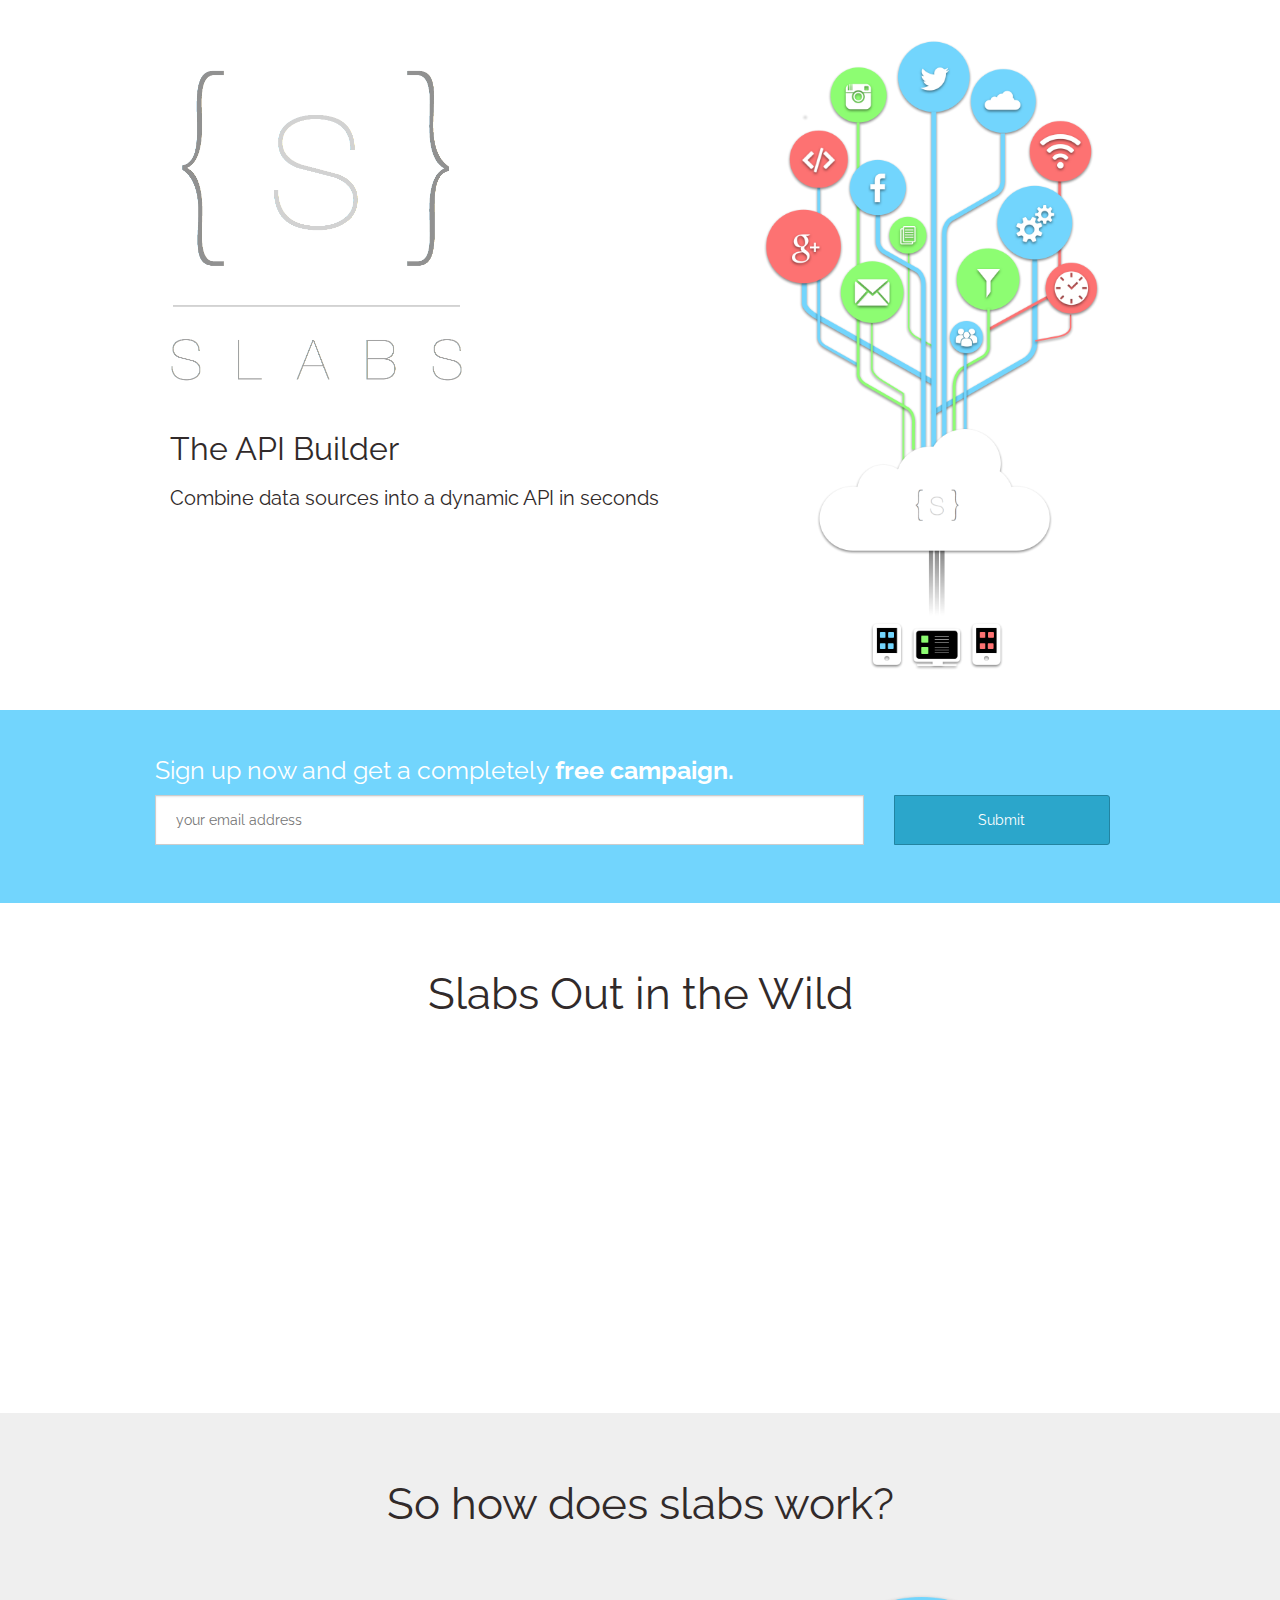
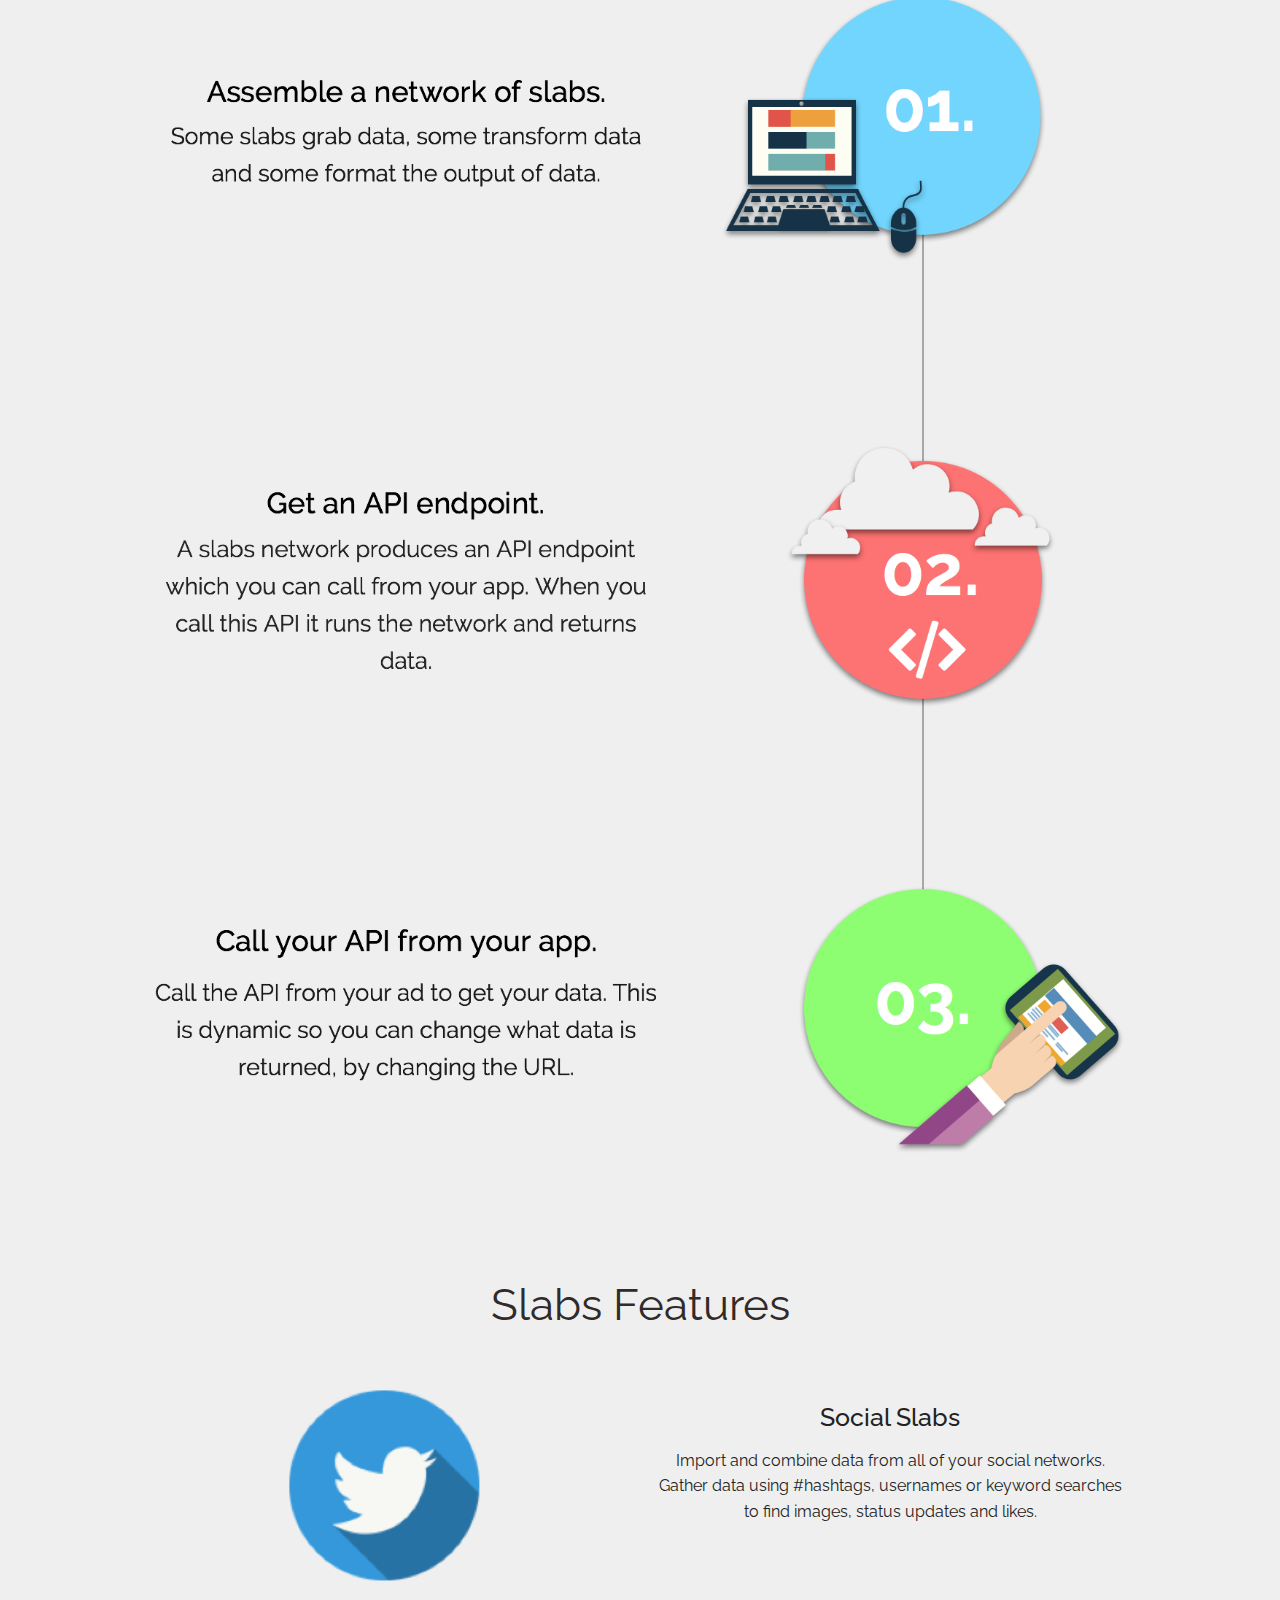
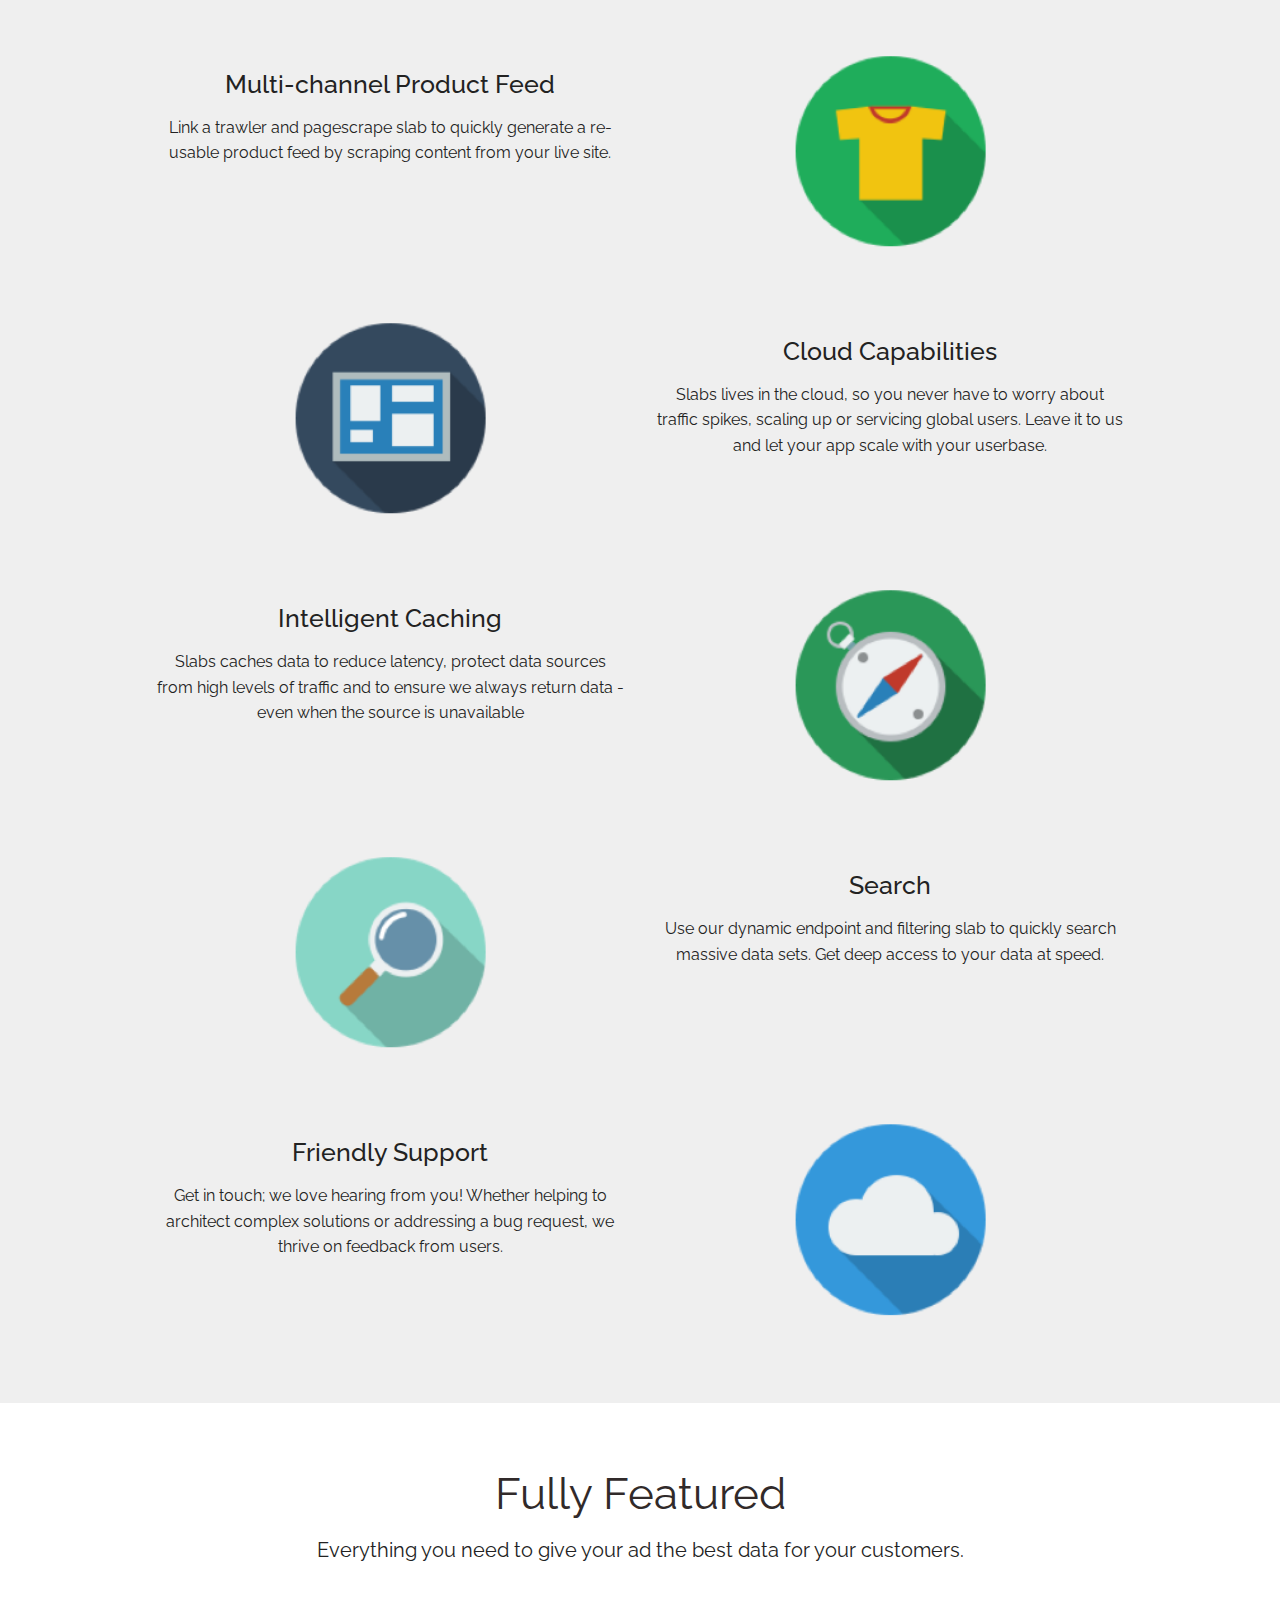
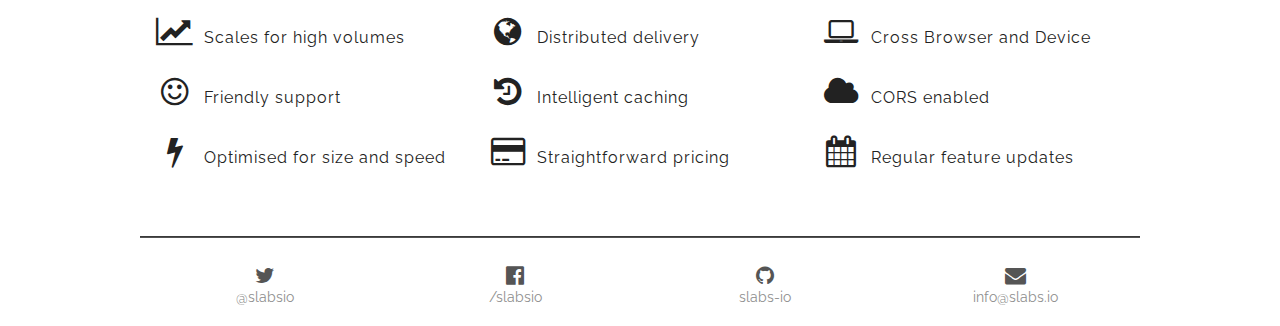
<file: index.html>
<!DOCTYPE html PUBLIC "-//W3C//DTD XHTML 1.1//EN" "http://www.w3.org/TR/xhtml11/DTD/xhtml11.dtd">



  <!--[if lt IE 7]><html class="lt-ie9 lt-ie8 lt-ie7" xmlns="http://www.w3.org/1999/xhtml" xml:lang="en"><![endif]-->
<!--[if IE 7]><html class="lt-ie9 lt-ie8" xmlns="http://www.w3.org/1999/xhtml" xml:lang="en"><![endif]-->
<!--[if IE 8]><html class="lt-ie9" xmlns="http://www.w3.org/1999/xhtml" xml:lang="en"><![endif]-->
<!--[if gt IE 8]><!--><html xmlns="http://www.w3.org/1999/xhtml"><!--<![endif]-->


  <!--[if gt IE 8]>
  <!-->
  <html class="no-js" lang="en" >
    <!--<![endif]-->






<head>
    <meta charset="utf-8" />
    <meta name="viewport" content="width=device-width" />
    <title>Slabs - The API Builder</title>

    <link rel="icon"
          type="image/png"
          href="favicon.png" />

    <link rel="stylesheet" href="css/normalize.css" />

    <link rel="stylesheet" href="css/foundation.css" />
        <link rel="stylesheet" href="css/styles.css" />

    <link rel="stylesheet" href="css/general_foundicons.css">
    <link rel="stylesheet" href="//maxcdn.bootstrapcdn.com/font-awesome/4.3.0/css/font-awesome.min.css">
    <!--[if lt IE 9]>
    <link rel="stylesheet" href="css/ie8-grid-foundation-4.css">
    <![endif]-->
    <!--[if lt IE 8]>
    <link rel="stylesheet" href="css/general_foundicons_ie7.css">
    <![endif]-->


    <link href="//fonts.googleapis.com/css?family=Raleway:400,700" rel="stylesheet" type="text/css">

    <script src="js/vendor/custom.modernizr.js"></script>
    <meta name="google-site-verification" content="g6aWisNg8nI2K8A52NOc-HMFVjuccQPllRLb8yrDdvU" />
</head>
<body>
  

    <!-- Begin main Above the fold Header -->
    <div class="full-row">
      <!-- "full-row" class allows background to stretch to 100% width -->
      <div class="row header">
        <div class="large-7 columns features-intro">

          <!-- Main Heading -->
          <div class="large-7 columns image-header"><img src="img/logo.png" alt=""></div>
            <div class="large-12 columns ">
                <h1>The API Builder</h1>
                <p class="main">
                    Combine data sources into a dynamic API in seconds 
                </p>
            </div>
          
        </div>

        <div class="large-5 mainImg columns">
          <img src="img/slab-cloud.png">
        </div>

      <!-- End row -->
      </div>
      <!-- End "full-row" -->
    </div>
    
    <div class="full-row email-row">
      <div class="row header">
      <div class="large-12 columns">
        <!-- Email Subscribe Form -->
        <div class="collapse email">
          <form action="//slabs.us10.list-manage.com/subscribe/post-json?u=3094a6a434523a83166fd74a0&amp;id=f378498a6a&amp;c=?" method="POST" id="email-form" target="_blank">
            <p class="top-email offer">Sign up now and get a completely <span class="highlight">free campaign.</span></p>

            <div class="small-9 columns">
              <input id="email_input" type="email" name="EMAIL" placeholder="your email address" />
            </div>

            <div class="small-3 columns">
              <input id="email_submit" class="button postfix radius" type="submit" />
            </div>
            <div id="success-message"></div>

          </form>
          <!-- End Email Row -->
        </div>
      </div>
      </div>
    </div>
    
     <div class="full-row">
          <div class="row tour">
            <div class="small-12 columns">
              <!-- Main Title & Subtitle -->
              <h1>Slabs Out in the Wild</h1>
            </div>

            <!-- Begin Features Tour -->
            <!-- Feature 1 -->
            <!-- Large Image -->
            <div class="center">
              <iframe width="560" height="315" 
                src="https://www.youtube.com/embed/YVoiiv4ALys?showinfo=0&modestbranding=1&rel=0" frameborder="0" allowfullscreen></iframe>
            </div>
            
          </div>
          <!-- End Row -->
        </div>

    <!-- Begin Features -->
    <div class="full-row grey">
        <div class="row features">

            <!-- Heading & Subtitle -->
            <h1>So how does slabs work?</h1>

          <!-- Divided in to columns of 4 to create a layout of thirds -->
          <div class="small-12 columns">
              <img src="img/slabsUseGraphic.png"/>
          </div>

          <!-- End Row -->
        </div>
    </div>

       

        <!-- Begin Second Dark Grey Features Section -->
        <div class="full-row grey examples">
          <div class="row">
            <div class="small-12 columns">
              <!-- Heading & Subtitle -->
              <h1>Slabs Features</h1>
                <p class="header">
                  
                </p>
            </div>
          </div>

            <!-- Start features -->
            <div class="row example">
                <div class="small-6 columns">
                  <img src="img/Social.png" width="720" height="450" alt="">
                </div>
                <div class="small-6 columns">
                <h2>Social Slabs</h2>
                <p class="description">
                    Import and combine data from all of your social networks. Gather data using #hashtags, usernames or keyword searches to find images, status updates and likes.
                </p>
                </div>
            </div>

            <div class="row example">
                <div class="small-6 columns">
                  <h2>Multi-channel Product Feed</h2>
                  <p class="description">
                    Link a trawler and pagescrape slab to quickly generate a re-usable product feed by scraping content from your live site.
                  </p>
                </div>
                <div class="small-6 columns">
                  <img src="img/Filter.png" width="720" height="450" alt="">
                </div>
            </div>  
                
            <div class="row example">
                <div class="small-6 columns">
                  <img src="img/Page Scraper.png" width="720" height="450" alt="">
                </div>
                <div class="small-6 columns">
                <h2>Cloud Capabilities</h2>
                  <p class="description">
                    Slabs lives in the cloud, so you never have to worry about traffic spikes, scaling up 
                    or servicing global users. Leave it to us and let your app scale with your userbase.
                  </p>
                </div>
            </div>
                
            <div class="row example">
                <div class="small-6 columns">
                  <h2>Intelligent Caching</h2>
                  <p class="description">
                     Slabs caches data to reduce latency, protect data sources from high levels of traffic and to ensure we always return data - even when the source is unavailable
                  </p>
                </div>
                <div class="small-6 columns">
                  <img src="img/Time.png" width="720" height="450" alt="">
                </div>
            </div>    
            
            <div class="row example">
                <div class="small-6 columns">
                  <img src="img/Search.png" width="720" height="450" alt="">
                </div>
                <div class="small-6 columns">
                <h2>Search</h2>
                  <p class="description">
                    Use our dynamic endpoint and filtering slab to quickly search massive data sets.
                    Get deep access to your data at speed.
                  </p>
                </div>
            </div>
            
            <div class="row example">
                <div class="small-6 columns">
                  <h2>Friendly Support</h2>
                  <p class="description">
                    Get in touch; we love hearing from you! 
                    Whether helping to architect complex solutions or addressing a bug request, we thrive on feedback from users.
                  </p>
                </div>
                <div class="small-6 columns">
                  <img src="img/Weather.png" width="720" height="450" alt="">
                </div>
            </div> 
            
              <!-- End Row -->
          </div>
            <!-- End Dark Grey Container -->
        </div>


        <div class="full-row smallFeatures">
            <div class="row">

            <!-- Start Icons Section -->
            <div class="small-12 columns video ">
              <h1>Fully Featured</h1>
              <p class="header">Everything you need to give your ad the best data for your customers.</p>
            </div>


            <div class= "small-4 columns ">
            <!-- Begin Icon List -->
              <ul class="icons">
                 <!-- Each Feature is a <li> item -->
                <li> 
                  <!-- Specify the icon using the "foundicon-name" class format 
                  more info: http://zurb.com/playground/foundation-icons
                  -->
                  <span class="icon"><i class="fa fa-line-chart fa-2x"></i></span>
                  <span class="descript">Scales for high volumes</span>
                </li>
                <li> 
                <span class="icon"><i class="fa fa-smile-o fa-2x"></i></span>
                  <span class="descript">Friendly support
                </li>
                <li>
                  <span class="icon"><i class="fa fa-flash fa-2x"></i></span>
                  <span class="descript">Optimised for size and speed
                </li>
              </ul>
            </div>

            <div class= "small-4 columns">
              <ul class="icons">
                <li>
                  <span class="icon"><i class="fa fa-globe fa-2x"></i></span>
                  <span class="descript">Distributed delivery
                </li>
                <li>
                  <span class="icon"><i class="fa fa-history fa-2x"></i></span>
                  <span class="descript">Intelligent caching
                </li>
                <li>
                  <span class="icon"><i class="fa fa-credit-card fa-2x"></i></span>
                  <span class="descript">Straightforward pricing
                </li>
              </ul>
            </div>

            <div class= "small-4 columns">
              <ul class="icons">
                <li>
                  <span class="icon"><i class="fa fa-laptop fa-2x"></i></span>
                  <span class="descript">Cross Browser and Device
                </li>
                <li>
                  <span class="icon"><i class="fa fa-cloud fa-2x"></i></span>
                  <span class="descript">CORS enabled
                </li>
                <li>
                  <span class="icon"><i class="fa fa-calendar fa-2x"></i></span>
                  <span class="descript">Regular feature updates</span>
                </li>
              </ul>
              <!-- End List -->
            </div>

            <!-- End Row -->
          </div>
          <!-- End Grey Container -->
        </div>

        <!-- Footer -->
        <div class="full-row footer">
          <div class="row">
            <!-- Begin Footer Links, Repeat this Block -->
            <div class="small-6 large-3 columns">
              <a href="https://twitter.com/slabsio">
              <h5><i class="fa fa-twitter fa-lg"></i></h5>
              <ul class="footer-nav">
                <li>@slabsio</li>
              </ul>
              </a>
            </div>

            <div class="small-6 large-3 columns">
              <a href="https://www.facebook.com/slabsio">
              <h5><i class="fa fa-facebook-official fa-lg"></i></h5>
              <ul class="footer-nav">
                <li>/slabsio</li>
              </ul>
              </a>
            </div>

            <div class="small-6 large-3 columns">
              <a href="https://github.com/slabs-io">
              <h5><i class="fa fa-github fa-lg"></i></h5>
              <ul class="footer-nav">
                <li>slabs-io</li>
              </ul>
              </a>
            </div>

            <div class="small-6 large-3 columns">
              <a href="mailto:info@slabs.io">
              <h5><i class="fa fa-envelope fa-lg"></i></h5>
              <ul class="footer-nav">
                <li>info@slabs.io</li>
              </ul>
              </a>
            </div>

            <div class="dark-hr"></div>
            <!-- End Row -->
          </div>
          <!-- End Container -->
        </div>

        <script src="//ajax.googleapis.com/ajax/libs/jquery/2.0.0/jquery.min.js"></script>

        <!-- Ajax Form -->
      <script type="text/javascript">
    $(document).ready(function() { 
    
    $('#email_submit').click(function(){
      var action = $('#email-form').attr('action');
      $.ajax({
  				url: action,
  				type: 'GET',
  				cache       : false,
          dataType    : 'json',
          contentType: "application/json; charset=utf-8",
  				data: $('#email-form').serialize(),
  				success: function(data){
  					$('#success-message').html(data.msg);
  					$('#success-message').fadeIn('slow');
  					$('#email_input').val('');
  				},
  				error: function() {
  				// 	$('#success-message').html('Sorry, an error occurred.');
  				}
			});
			return false;
    });
    
  //   $('#email-form').ajaxForm({ 
  //       resetForm: true,

  //       // target identifies the element(s) to update with the server response 
  //       target: '#success-message', 
 
  //       // success identifies the function to invoke when the server response 
  //       // has been received; here we apply a fade-in effect to the new content 
  //       success: function() { 
  //           $('#success-message').fadeIn('slow'); 
  //       } 
  //   }); 
});
    </script>

      <script src="js/foundation.min.js"></script>

      <script src="js/foundation/foundation.js"></script>

      <!--
      <script src="js/foundation/foundation.alerts.js"></script>

      <script src="js/foundation/foundation.clearing.js"></script>

      <script src="js/foundation/foundation.cookie.js"></script>
    -->
      <script src="js/foundation/foundation.dropdown.js"></script>

      <script src="js/foundation/foundation.forms.js"></script>
      <!--
      <script src="js/foundation/foundation.joyride.js"></script>

      <script src="js/foundation/foundation.magellan.js"></script>

      <script src="js/foundation/foundation.orbit.js"></script>
    -->
      <script src="js/foundation/foundation.placeholder.js"></script>
<!--
      <script src="js/foundation/foundation.reveal.js"></script>

      <script src="js/foundation/foundation.section.js"></script>

      <script src="js/foundation/foundation.tooltips.js"></script>
-->
      <script src="js/foundation/foundation.topbar.js"></script>

      <script src="js/jquery.form.js"></script> 


      <script>$(document).foundation();</script>
      <script>
      (function(i,s,o,g,r,a,m){i['GoogleAnalyticsObject']=r;i[r]=i[r]||function(){
      (i[r].q=i[r].q||[]).push(arguments)},i[r].l=1*new Date();a=s.createElement(o),
      m=s.getElementsByTagName(o)[0];a.async=1;a.src=g;m.parentNode.insertBefore(a,m)
      })(window,document,'script','//www.google-analytics.com/analytics.js','ga');
    
      ga('create', 'UA-63510725-1', 'auto');
      ga('send', 'pageview');
    
    </script>
  </body>
</html>
</file>
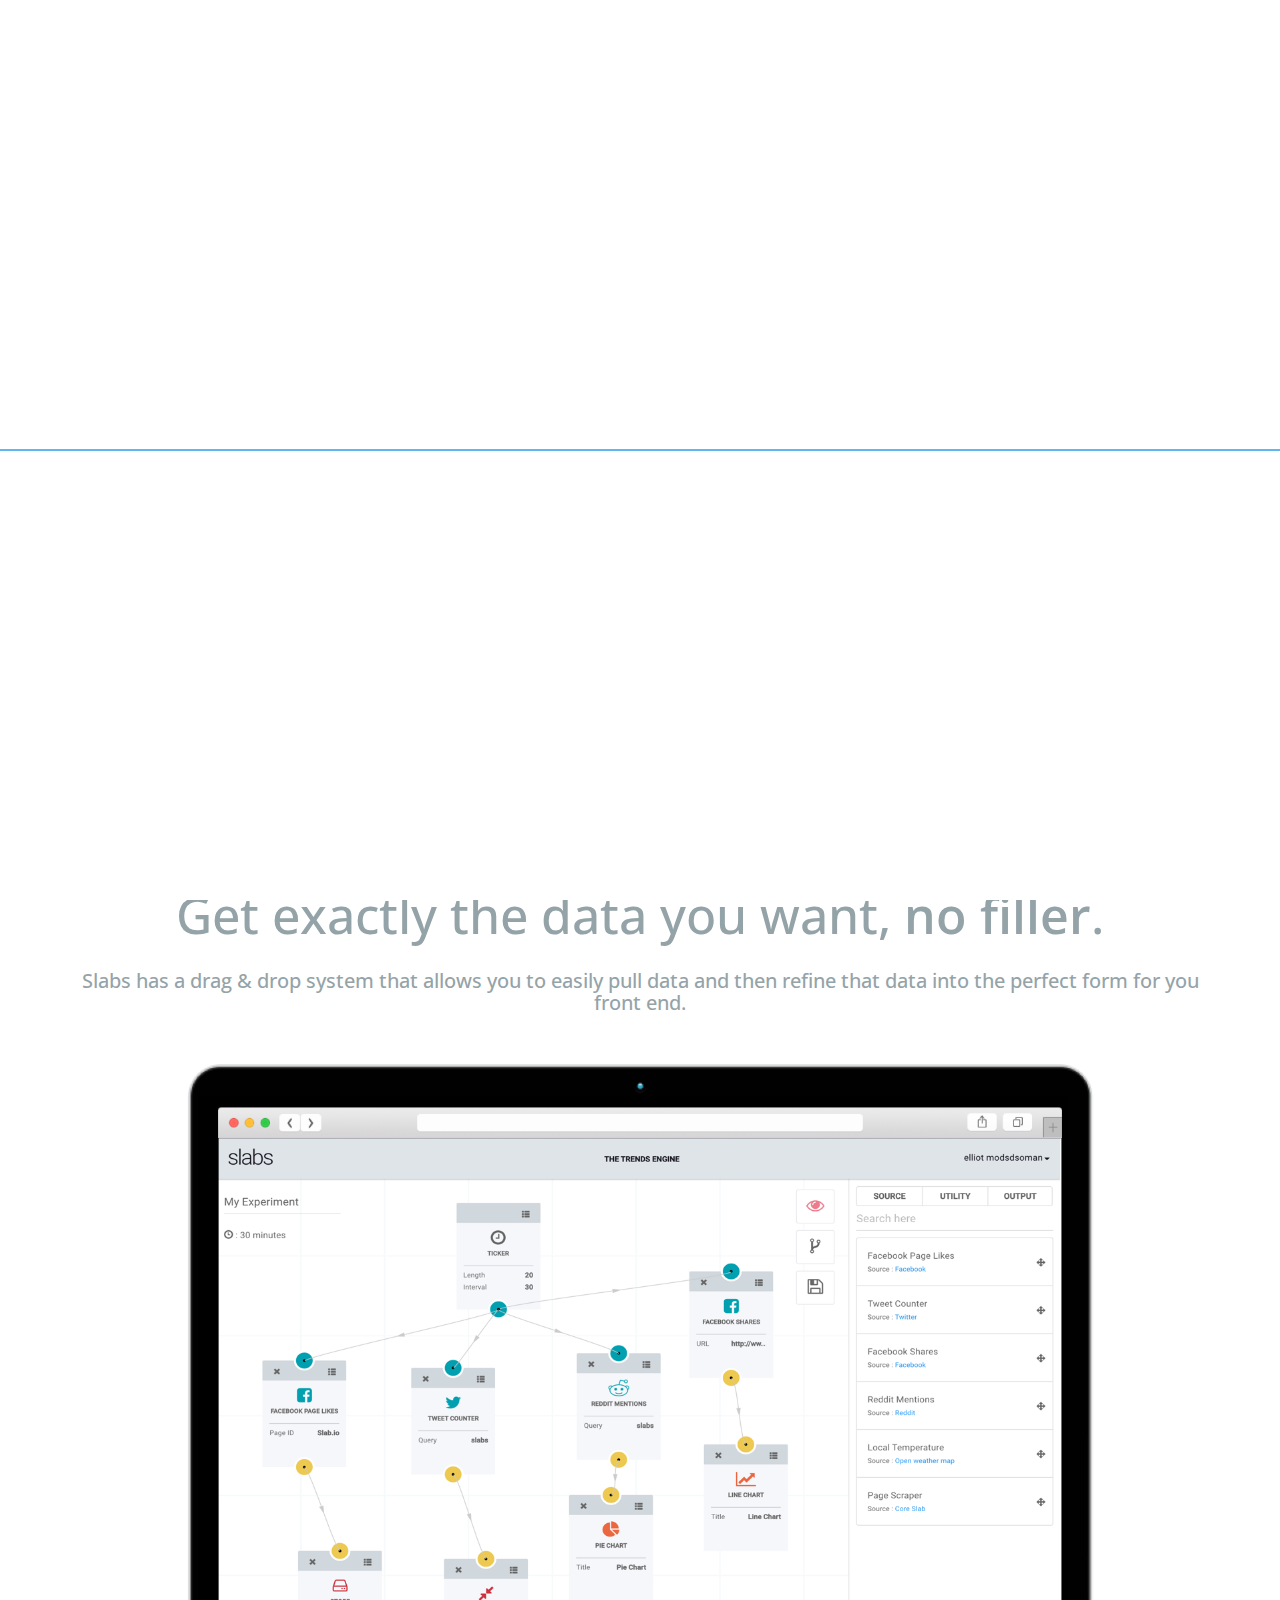
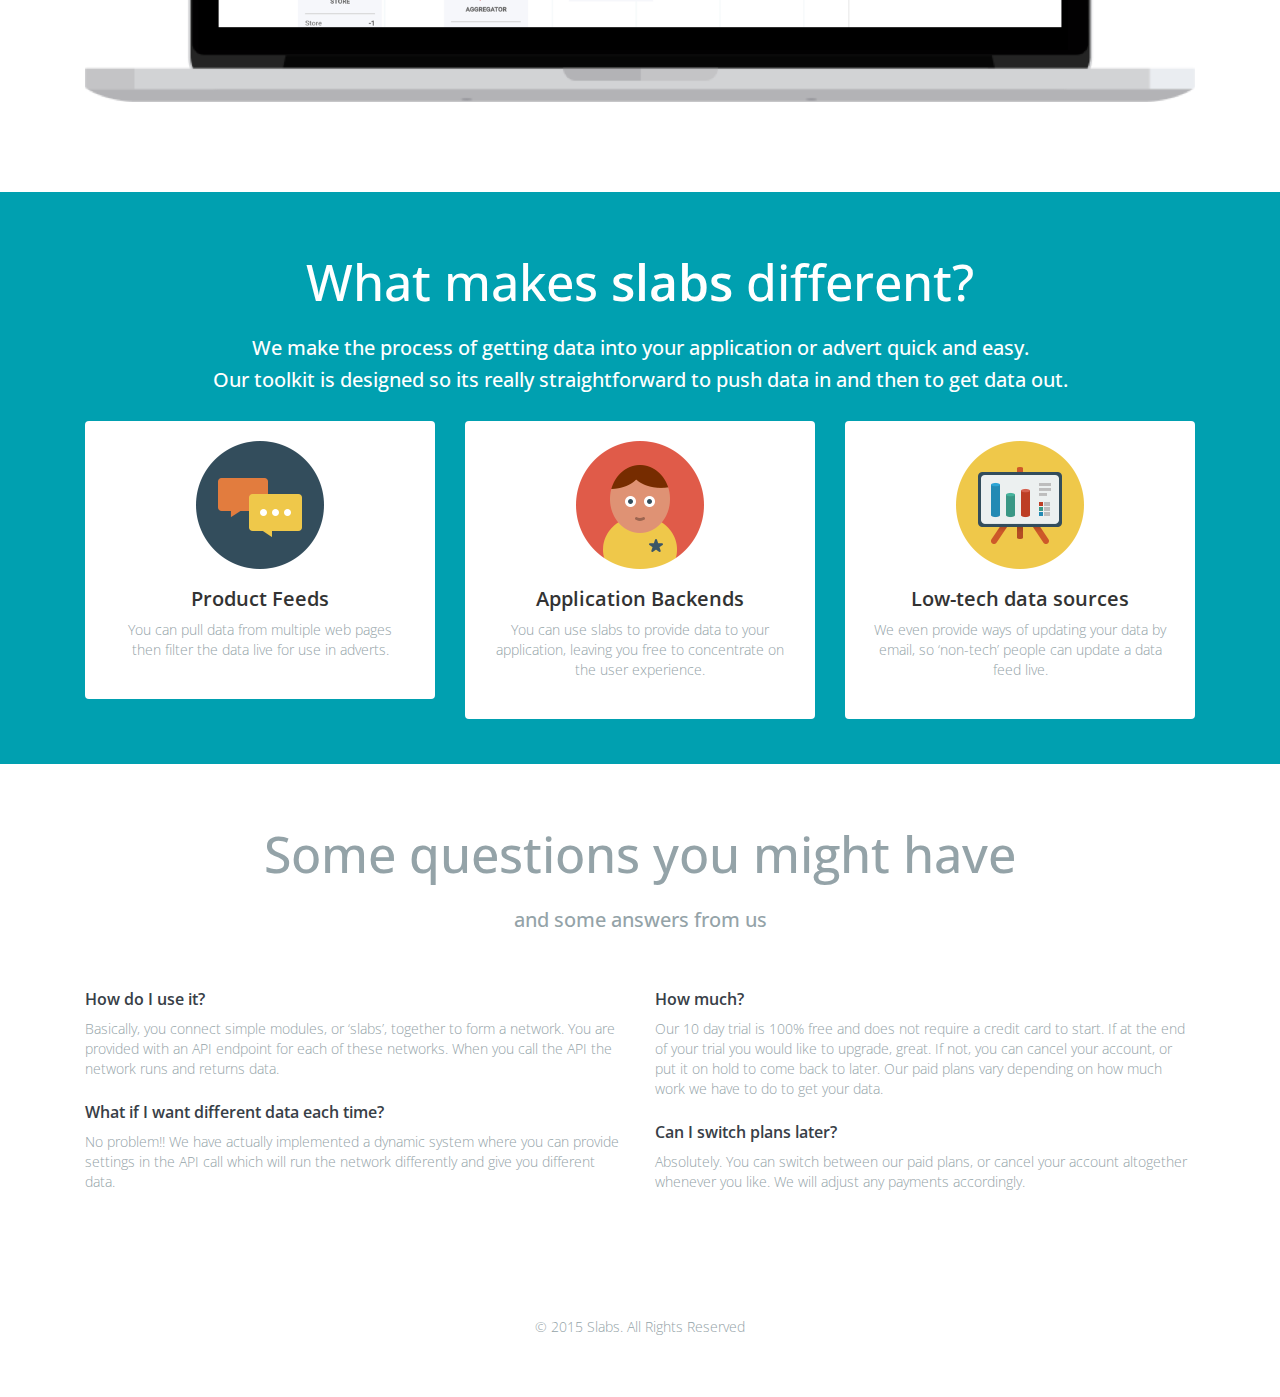
<file: archive/index.html>
<!DOCTYPE html>
<html lang="en">
<head>
<!-- Meta, title, CSS, favicons, etc. -->
<meta charset="utf-8">
<meta name="viewport" content="width=device-width, initial-scale=1.0">
<meta name="description" content="A new way of tracking data on the web">
<title>Slabs</title>

<!-- Bootstrap core CSS -->
<link href="css/bootstrap.css" rel="stylesheet">

<!-- Startup CSS -->
<link href="css/startup.css" rel="stylesheet">

  <!-- Font Awesome CSS -->
  <link rel="stylesheet" href="//maxcdn.bootstrapcdn.com/font-awesome/4.3.0/css/font-awesome.min.css">

<!-- HTML5 shim and Respond.js IE8 support of HTML5 elements and media queries -->
<!--[if lt IE 9]>
  <script src="js/html5shiv.js"></script>
  <script src="js/respond.min.js"></script>
<![endif]-->

<!-- Favicons -->
<link rel="shortcut icon" href="images/favicon.png">
<script src="js/pace.js"></script>

<!-- Custom Google Font : Open Sans -->

<link href='http://fonts.googleapis.com/css?family=Open+Sans:300,600' rel='stylesheet' type='text/css'>
</head>
<body>
<div class="preloader"></div>
<!-- Parallax Header Starts -->
<main id="top" class="masthead" role="main">
  <div class="container"> 
    <!-- Startup Logo -->
    <div class="logo"> <a href="#"><img width="250" height="70" src="images/slabsLogo.png" alt="startup-logo"></a> </div>
    <!-- Hero Title -->
    <h1 class="moving-title">A new way to <strong><span data-typer-targets="use, filter, mash, distill, order, merge">use</span></strong> your data <br></h1>
    <h3 class="text-highlight">You can use our toolset to get and then <strong>distill</strong> data from around the web. <br/>We then give you this data back in an API call or a feed for use in adverts or applications.</h3>

    <!-- Begin MailChimp Signup Form -->
    <div id="mc_embed_signup" class="row">
      <div class="col-md-6 col-sm-12 col-md-offset-3 subscribe">
        <form class="form-horizontal" action="//slabs.us10.list-manage.com/subscribe/post?u=3094a6a434523a83166fd74a0&amp;id=f378498a6a" method="post" id="mc-embedded-subscribe-form" name="mc-embedded-subscribe-form" class="validate" target="_blank" novalidate>

          <div id="mc_embed_signup_scroll" class="form-group">


            <div class="col-md-7 col-sm-6 col-sm-offset-1 col-md-offset-0">
              <!-- real people should not fill this in and expect good things - do not remove this or risk form bot signups-->
              <div style="position: absolute; left: -5000px;"><input type="text" name="b_3094a6a434523a83166fd74a0_f378498a6a" tabindex="-1" value=""></div>
              <input class="form-control input-lg" type="email" value="" name="EMAIL" class="email" id="mce-EMAIL" placeholder="Enter your email" required>
            </div>
            <div class="col-md-5 col-sm-4">
              <button type="submit" class="btn btn-success btn-lg">GET EARLY ACCESS</button>
            </div>

          </div>

        </form>
      </div>
    </div>
    <!--End mc_embed_signup-->


    <!--  Scroll to Explore --> 
    <a href="#explore" class="scrollto">
    <p>SCROLL DOWN TO EXPLORE</p>
    <p class="scrollto--arrow"><img src="images/scroll_down.png" alt="scroll down arrow"></p>
    </a> 
    <!-- // Scroll to Explore Ends --> 
  </div>
</main>
<!-- // Parallax Header Ends --> 
<!-- Container -->
<div class="container" id="explore"> 
  <!-- Hero Image -->
  <div class="section-title">
    <h1>Get exactly the data you want, <strong>no filler</strong>.</h1>
    <h4>Slabs has a drag & drop system that allows you to easily pull data and then refine that data into the perfect form for you front end.</h4>
  </div>
  <section class="row heroimg breath">
    <div class="col-md-12 text-center"> <img src="images/flat-mockup-template.png" alt="flat-mockup-template"></div>
  </section>
  <!-- //Hero Image -->

</div>
<!-- // Container Ends -->

<!-- Grey Highlight Section -->
<div class="highlight testimonials">
  <div class="container">
    <!-- Features Section -->
    <div class="section-title">
      <h1>What makes <strong>slabs</strong> different?</h1>
      <h4>We make the process of getting data into your application or advert quick and easy.</h4>
      <h4>Our toolkit is designed so its really straightforward to push data in and then to get data out.</h4>
    </div>


    <section class="row features breath">

      <!-- Feature 01 -->
      <div class="col-sm-12 col-md-4">
        <div class="thumbnail"> <img src="images/flat-feature-icon-4.png" alt="analytics-icon">
          <div class="caption">
            <h3>Product Feeds</h3>
            <p>You can pull data from multiple web pages then filter the data live for use in adverts.</p>
          </div>
        </div>
      </div>

      <!-- Feature 03 -->
      <div class="col-sm-12 col-md-4">
        <div class="thumbnail"> <img src="images/flat-feature-icon-2.png" alt="analytics-icon">
          <div class="caption">
            <h3>Application Backends</h3>
            <p>You can use slabs to provide data to your application, leaving you free to concentrate on the user experience.</p>
          </div>
        </div>
      </div>

      <!-- Feature 02 -->
      <div class="col-sm-12 col-md-4">
        <div class="thumbnail"> <img src="images/flat-feature-icon-1.png" alt="analytics-icon">
          <div class="caption">
            <h3>Low-tech data sources</h3>
            <p>We even provide ways of updating your data by email, so ‘non-tech’ people can update a data feed live.
            </p>
          </div>
        </div>
      </div>



    </section>

    <!-- // End Testimonials --> 
    
  </div>
</div>
<!-- // End Grey Highlight Section --> 

<!-- Container -->
<div class="container"> 
  
  <!-- Pricing
  <div class="section-title">
    <h2>Honest pricing. No surprises.</h2>
    <h4>No contract. No risk. No credit card required. </h4>
  </div>
  <section class="row breath planpricing">
    <div class="col-md-4">
      <div class="pricing color1">
        <div class="planname">Personal</div>
        <div class="price"> <span class="curr">$</span>14<span class="per">/MO</span></div>
        <div class="billing">Billed Annually</div>
      </div>
    </div>
    <div class="col-md-4">
      <div class="pricing color2">
        <div class="planname">Agency</div>
        <div class="price"> <span class="curr">$</span>49<span class="per">/MO</span></div>
        <div class="billing">Billed Annually</div>
      </div>
    </div>
    <div class="col-md-4">
      <div class="pricing color3">
        <div class="planname">Enterprise</div>
        <div class="price"> <span class="curr">$</span>99<span class="per">/MO</span></div>
        <div class="billing">Billed Annually</div>
      </div>
    </div>
  </section>
  -->
  <!-- // End Pricing --> 
  
  <!-- FAQ -->
  <div class="section-title">
    <h1>Some questions you might have</h1>
    <h4>and some answers from us</h4>
  </div>
  <section class="row faq breath">
    <div class="col-md-6">
      <h6>How do I use it?</h6>
      <p>
          Basically, you connect simple modules, or ‘slabs’, together to form a network.
          You are provided with an API endpoint for each of these networks.
          When you call the API the network runs and returns data.
      </p>
            <h6>What if I want different data each time?</h6>
            <p>
                No problem!! We have actually implemented a dynamic system where you can provide settings in the API call which will run the network differently and give you different data.
            </p>
    </div>
    <div class="col-md-6">
      <h6>How much?</h6>
      <p>
        Our 10 day trial is 100% free and does not require a credit card to start.
        If at the end of your trial you would like to upgrade, great.
        If not, you can cancel your account, or put it on hold to come back to later.
        Our paid plans vary depending on how much work we have to do to get your data.</p>
      <h6>Can I switch plans later?</h6>
      <p>Absolutely. You can switch between our paid plans, or cancel your account altogether whenever you like. We will adjust any payments accordingly.</p>
    </div>
  </section>
  <!-- // End FAQ -->

</div>
<!-- // Container Ends -->



<!-- Container -->
<div class="container">
  <section class="row breath">
    <div class="col-md-12 footerlinks">
      <p>&copy; 2015 Slabs. All Rights Reserved</p>
    </div>
  </section>
  <!-- // End Client Logos -->

</div>
<!-- // Container Ends -->

<!-- JS and analytics only. -->
<!-- Bootstrap core JavaScript
================================================== -->
<!-- Placed at the end of the document so the pages load faster -->
<script src="js/jquery.js"></script>
<script src="js/bootstrap.js"></script>
<script src="js/easing.js"></script>
<script src="js/typer.js"></script>
<script src="js/nicescroll.js"></script>
<script src="js/ketchup.all.js"></script>

<!-- Typer -->

<script>
    $(function () {
      $('[data-typer-targets]').typer();
    });
  </script>

<!-- Scroll to Explore -->

<script>


 $(function() {
    $('.scrollto, .gototop').bind('click',function(event){
		 var $anchor = $(this);
		 $('html, body').stop().animate({
         scrollTop: $($anchor.attr('href')).offset().top
          }, 1500,'easeInOutExpo');
     event.preventDefault();
      });
  });


</script>


<!--============== SUBSCRIBE FORM =================-->

<script>
$(document).ready(function() {
	$('#subscribeForm').ketchup().submit(function() {
		if ($(this).ketchup('isValid')) {
			var action = $(this).attr('action');
			$.ajax({
				url: action,
				type: 'POST',
				data: {
					email: $('#address').val()
				},
				success: function(data){
					$('#result').html(data);
				},
				error: function() {
					$('#result').html('Sorry, an error occurred.');
				}
			});
		}
		return false;
	});
});
</script>

</body>
</html>
</file>
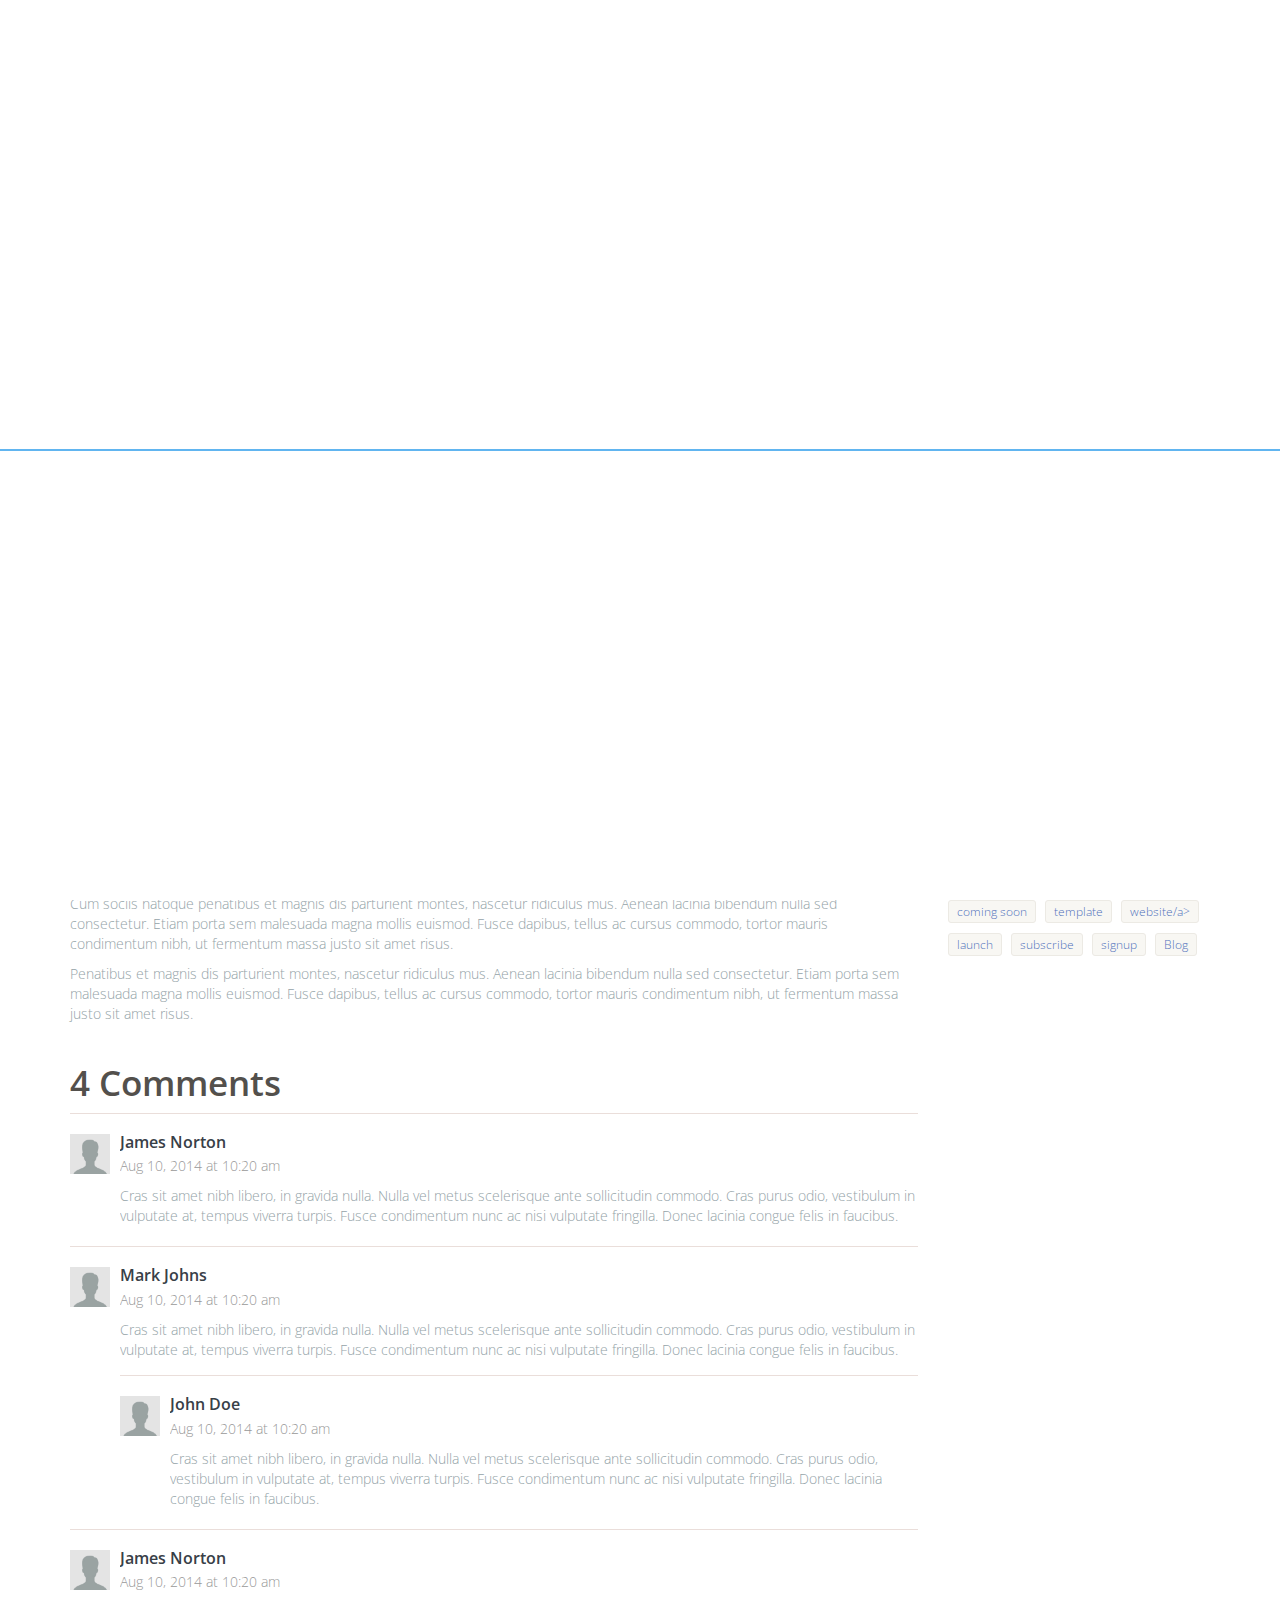
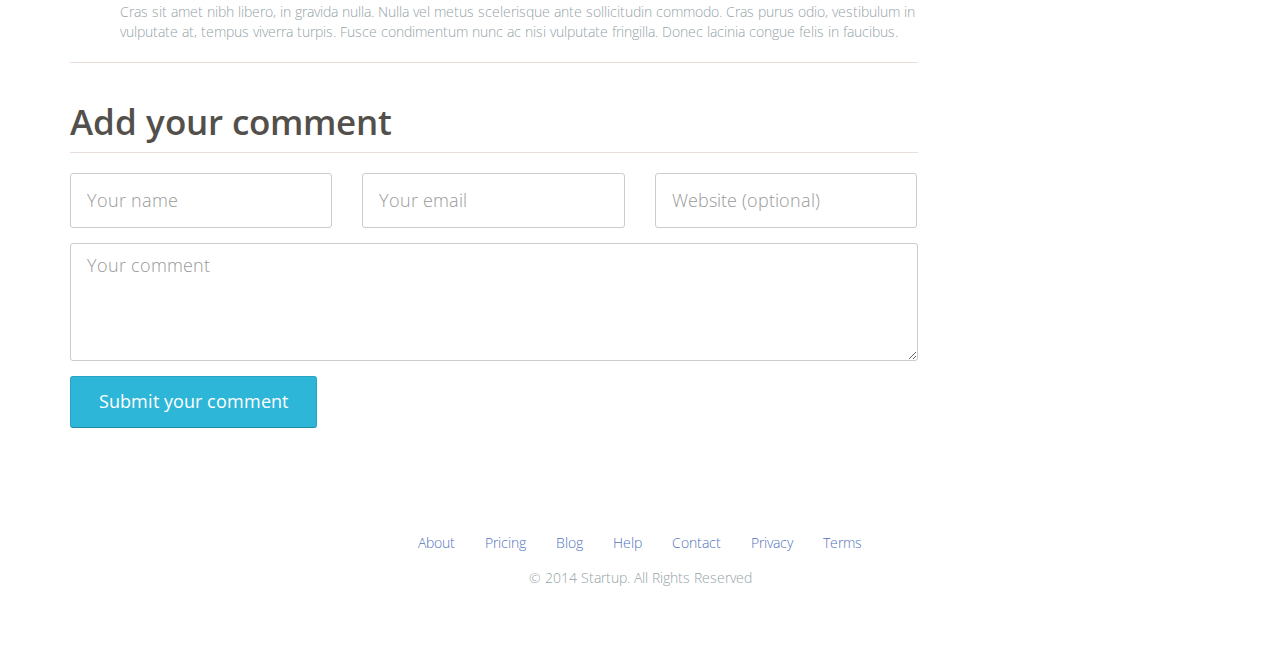
<file: blog-single.html>
<!DOCTYPE html>
<html lang="en">
<head>
<!-- Meta, title, CSS, favicons, etc. -->
<meta charset="utf-8">
<meta name="viewport" content="width=device-width, initial-scale=1.0">
<meta name="description" content="Startup Responsive Landing page Template for startup, web services, newsletter signup, lead generation etc..">
<title>Startupkit Responsive Landing page Template</title>

<!-- Bootstrap core CSS -->
<link href="css/bootstrap.css" rel="stylesheet">

<!-- Startup CSS -->
<link href="css/startup.css" rel="stylesheet">

<!-- HTML5 shim and Respond.js IE8 support of HTML5 elements and media queries -->
<!--[if lt IE 9]>
  <script src="js/html5shiv.js"></script>
  <script src="js/respond.min.js"></script>
<![endif]-->

<!-- Favicons -->
<link rel="shortcut icon" href="images/favicon.png">
<script src="js/pace.js"></script>

<!-- Custom Google Font : Open Sans -->

<link href='http://fonts.googleapis.com/css?family=Open+Sans:300,600' rel='stylesheet' type='text/css'>
</head>
<body>
<div class="preloader"></div>

 <!-- Fixed navbar -->
    <div class="navbar navbar-default navbar-fixed-top" role="navigation">
      <div class="container">
        <div class="navbar-header">
          <button type="button" class="navbar-toggle" data-toggle="collapse" data-target=".navbar-collapse">
            <span class="sr-only">Toggle navigation</span>
            <span class="icon-bar"></span>
            <span class="icon-bar"></span>
            <span class="icon-bar"></span>
          </button>
          <a class="navbar-brand" href="index.html"><img src="images/logo-small.png" alt="logo"></a>
        </div>
        <div class="navbar-collapse collapse">
          <ul class="nav navbar-nav navbar-right">
            <li class="active"><a href="#">Home</a></li>
            <li><a href="#">About</a></li>
            
            <li class="dropdown">
              <a href="#" class="dropdown-toggle" data-toggle="dropdown">Features <span class="caret"></span></a>
              <ul class="dropdown-menu" role="menu">
                <li><a href="#">Action</a></li>
                <li><a href="#">Another action</a></li>
                <li><a href="#">Something else here</a></li>
                <li class="divider"></li>
                <li class="dropdown-header">Nav header</li>
                <li><a href="#">Separated link</a></li>
                <li><a href="#">One more separated link</a></li>
              </ul>
            </li>
            <li><a href="#">Partners</a></li>
            <li><a href="#">Pricing</a></li>
            <li><a href="#">Contact</a></li>
          </ul>
        </div><!--/.nav-collapse -->
      </div>
    </div>
<!--// Navbar Ends--> 

<!--SUBPAGE HEAD-->

<div class="subpage-head">
  <div class="container">
    <div class="section-title">
      <h2>Sample blog post title</h2>
      <h4>on 17th Oct 2014 by <a href="#">Vincent John</a></h4>
    </div>
  </div>
</div>

<!-- // END SUBPAGE HEAD -->

<div class="container">
  <div class="row">
    <div class="col-md-9 has-margin-bottom">
      <article class="blog-content">
        <p class="lead">Aenean lacinia bibendum nulla sed consectetur. Etiam porta sem malesuada magna mollis euismod. Fusce dapibus, tellus ac cursus commodo.</p>
        <p>Vivamus sagittis lacus vel augue laoreet rutrum faucibus dolor auctor. Duis mollis, est non commodo luctus, nisi erat porttitor ligula, eget lacinia odio sem nec elit. Morbi leo risus, porta ac consectetur ac, vestibulum at eros.</p>
        <p>Cum sociis natoque penatibus et magnis <a href="#">dis parturient montes</a>, nascetur ridiculus mus. Aenean eu leo quam. Pellentesque ornare sem lacinia quam venenatis vestibulum. Sed posuere consectetur est at lobortis. Cras mattis consectetur purus sit amet fermentum.</p>
        <blockquote>
          <p>Curabitur blandit tempus porttitor. <strong>Nullam quis risus eget urna mollis</strong> ornare vel eu leo. Nullam id dolor id nibh ultricies vehicula ut id elit.</p>
        </blockquote>
        <p>Etiam porta <em>sem malesuada magna</em> mollis euismod. Cras mattis consectetur purus sit amet fermentum. Aenean lacinia bibendum nulla sed consectetur.</p>
        <p>Vivamus sagittis lacus vel augue laoreet rutrum faucibus dolor auctor. Duis mollis, est non commodo luctus, nisi erat porttitor ligula, eget lacinia odio sem nec elit. Morbi leo risus, porta ac consectetur ac, vestibulum at eros.</p>
        <h4>Sub-heading</h4>
        <p>Cum sociis natoque penatibus et magnis dis parturient montes, nascetur ridiculus mus.</p>
        <p>Aenean lacinia bibendum nulla sed consectetur. Etiam porta sem malesuada magna mollis euismod. Fusce dapibus, tellus ac cursus commodo, tortor mauris condimentum nibh, ut fermentum massa.</p>
        <h6>Another heading</h6>
        <p>Cum sociis natoque penatibus et magnis dis parturient montes, nascetur ridiculus mus. Aenean lacinia bibendum nulla sed consectetur. Etiam porta sem malesuada magna mollis euismod. Fusce dapibus, tellus ac cursus commodo, tortor mauris condimentum nibh, ut fermentum massa justo sit amet risus.</p>
        <ul>
          <li>Praesent commodo cursus magna, vel scelerisque nisl consectetur et.</li>
          <li>Donec id elit non mi porta gravida at eget metus.</li>
          <li>Nulla vitae elit libero, a pharetra augue.</li>
        </ul>
        <p>Cum sociis natoque penatibus et magnis dis parturient montes, nascetur ridiculus mus. Aenean lacinia bibendum nulla sed consectetur. Etiam porta sem malesuada magna mollis euismod. Fusce dapibus, tellus ac cursus commodo, tortor mauris condimentum nibh, ut fermentum massa justo sit amet risus.</p>
        <p>Penatibus et magnis dis parturient montes, nascetur ridiculus mus. Aenean lacinia bibendum nulla sed consectetur. Etiam porta sem malesuada magna mollis euismod. Fusce dapibus, tellus ac cursus commodo, tortor mauris condimentum nibh, ut fermentum massa justo sit amet risus.</p>
      </article>
      <section class="comments-block">
        <h3 class="comments-head">4 Comments</h3>
        <div class="media"> <a class="pull-left" href="#"> <img class="media-object" alt="avatar" src="images/avatar-1.jpg"> </a>
          <div class="media-body">
            <h6 class="media-heading">James Norton</h6>
            <p class="text-muted">Aug 10, 2014 at 10:20 am</p>
            Cras sit amet nibh libero, in gravida nulla. Nulla vel metus scelerisque ante sollicitudin commodo. Cras purus odio, vestibulum in vulputate at, tempus viverra turpis. Fusce condimentum nunc ac nisi vulputate fringilla. Donec lacinia congue felis in faucibus. </div>
        </div>
        <div class="media"> <a class="pull-left" href="#"> <img class="media-object" alt="avatar" src="images/avatar-2.jpg"> </a>
          <div class="media-body">
            <h6 class="media-heading">Mark Johns</h6>
            <p class="text-muted">Aug 10, 2014 at 10:20 am</p>
            Cras sit amet nibh libero, in gravida nulla. Nulla vel metus scelerisque ante sollicitudin commodo. Cras purus odio, vestibulum in vulputate at, tempus viverra turpis. Fusce condimentum nunc ac nisi vulputate fringilla. Donec lacinia congue felis in faucibus.
            <div class="media"> <a class="pull-left" href="#"> <img class="media-object" alt="avatar" src="images/avatar-1.jpg"> </a>
              <div class="media-body">
                <h6 class="media-heading">John Doe</h6>
                <p class="text-muted">Aug 10, 2014 at 10:20 am</p>
                Cras sit amet nibh libero, in gravida nulla. Nulla vel metus scelerisque ante sollicitudin commodo. Cras purus odio, vestibulum in vulputate at, tempus viverra turpis. Fusce condimentum nunc ac nisi vulputate fringilla. Donec lacinia congue felis in faucibus. </div>
            </div>
          </div>
        </div>
        <div class="media"> <a class="pull-left" href="#"> <img class="media-object" alt="avatar" src="images/avatar-1.jpg"> </a>
          <div class="media-body">
            <h6 class="media-heading">James Norton</h6>
            <p class="text-muted">Aug 10, 2014 at 10:20 am</p>
            Cras sit amet nibh libero, in gravida nulla. Nulla vel metus scelerisque ante sollicitudin commodo. Cras purus odio, vestibulum in vulputate at, tempus viverra turpis. Fusce condimentum nunc ac nisi vulputate fringilla. Donec lacinia congue felis in faucibus. </div>
        </div>
      </section>
      <section class="post-comment-form">
        <h3 class="comments-head">Add your comment</h3>
        <form class="form" role="form">
          <div class="row">
            <div class="form-group col-md-4 col-sm-4">
              <input type="text" class="form-control input-lg" placeholder="Your name">
            </div>
            <div class="form-group col-md-4 col-sm-4">
              <input type="email" class="form-control input-lg" placeholder="Your email">
            </div>
            <div class="form-group col-md-4 col-sm-4">
              <input type="url" class="form-control input-lg" placeholder="Website (optional)">
            </div>
          </div>
          <div class="row">
            <div class="form-group col-md-12">
              <textarea cols="8" rows="4" class="form-control input-lg" placeholder="Your comment"></textarea>
            </div>
          </div>
          <div class="row">
            <div class="form-group col-md-12">
              <button type="submit" class="btn btn-primary btn-lg">Submit your comment</button>
            </div>
          </div>
        </form>
      </section>
    </div>
    <!--// col md 9--> 
    
    <!--Blog Sidebar-->
    <div class="col-md-3">
      <div class="blog-search has-margin-bottom">
        <div class="input-group input-group-lg">
          <input type="text" class="form-control" placeholder="Search..">
          <span class="input-group-btn">
          <button class="btn btn-default" type="button"><i class="glyphicon glyphicon-search glyphicon-lg"></i></button>
          </span> </div>
      </div>
      <div class="well">
        <h4>About</h4>
        <p>Etiam porta <em>sem malesuada magna</em> mollis euismod. Cras mattis consectetur purus sit amet fermentum. Aenean lacinia bibendum nulla sed consectetur.</p>
      </div>
      <div class="vertical-links has-margin-bottom">
        <h6>Blog archives</h6>
        <ul class="list-unstyled">
          <li><a href="#">March 2014 <span class="badge pull-right">23</span> </a></li>
          <li><a href="#">February 2014 <span class="badge pull-right">17</span> </a></li>
          <li><a href="#">January 2014 <span class="badge pull-right">34</span> </a></li>
          <li><a href="#">December 2013 <span class="badge pull-right">28</span> </a></li>
          <li><a href="#">November 2013 <span class="badge pull-right">12</span> </a></li>
          <li><a href="#">October 2013 <span class="badge pull-right">28</span> </a></li>
        </ul>
      </div>
      <div class="tag-cloud has-margin-bottom"> <a href="#">startup</a> <a href="#">landing</a> <a href="#">template</a> <a href="#">website</a> <a href="#">web app</a> <a href="#">mobile</a> <a href="#">coming soon</a> <a href="#">template</a> <a href="#">website/a> <a href="#">launch</a> <a href="#">subscribe</a> <a href="#">signup</a> <a href="blog.html">Blog</a> </div>
    </div>
  </div>
</div>

<!-- FOOTER -->

<!-- Container -->
<div class="container">
  <section class="row breath">
    <div class="col-md-12 footerlinks"> <a href="#">About</a> <a href="#">Pricing</a> <a href="blog.html">Blog</a> <a href="#">Help</a> <a href="#">Contact</a> <a href="#">Privacy</a> <a href="#">Terms</a>
      <p>&copy; 2014 Startup. All Rights Reserved</p>
    </div>
  </section>
  <!-- // End Client Logos --> 
  
</div>
<!-- // Container Ends --> 
<!-- END FOOTER --> 

<!-- JS and analytics only. --> 
<!-- Bootstrap core JavaScript
================================================== --> 
<!-- Placed at the end of the document so the pages load faster --> 
<script src="js/jquery.js"></script> 
<script src="js/bootstrap.js"></script> 
<script src="js/easing.js"></script> 
<script src="js/nicescroll.js"></script> 


</body>
</html>
</file>
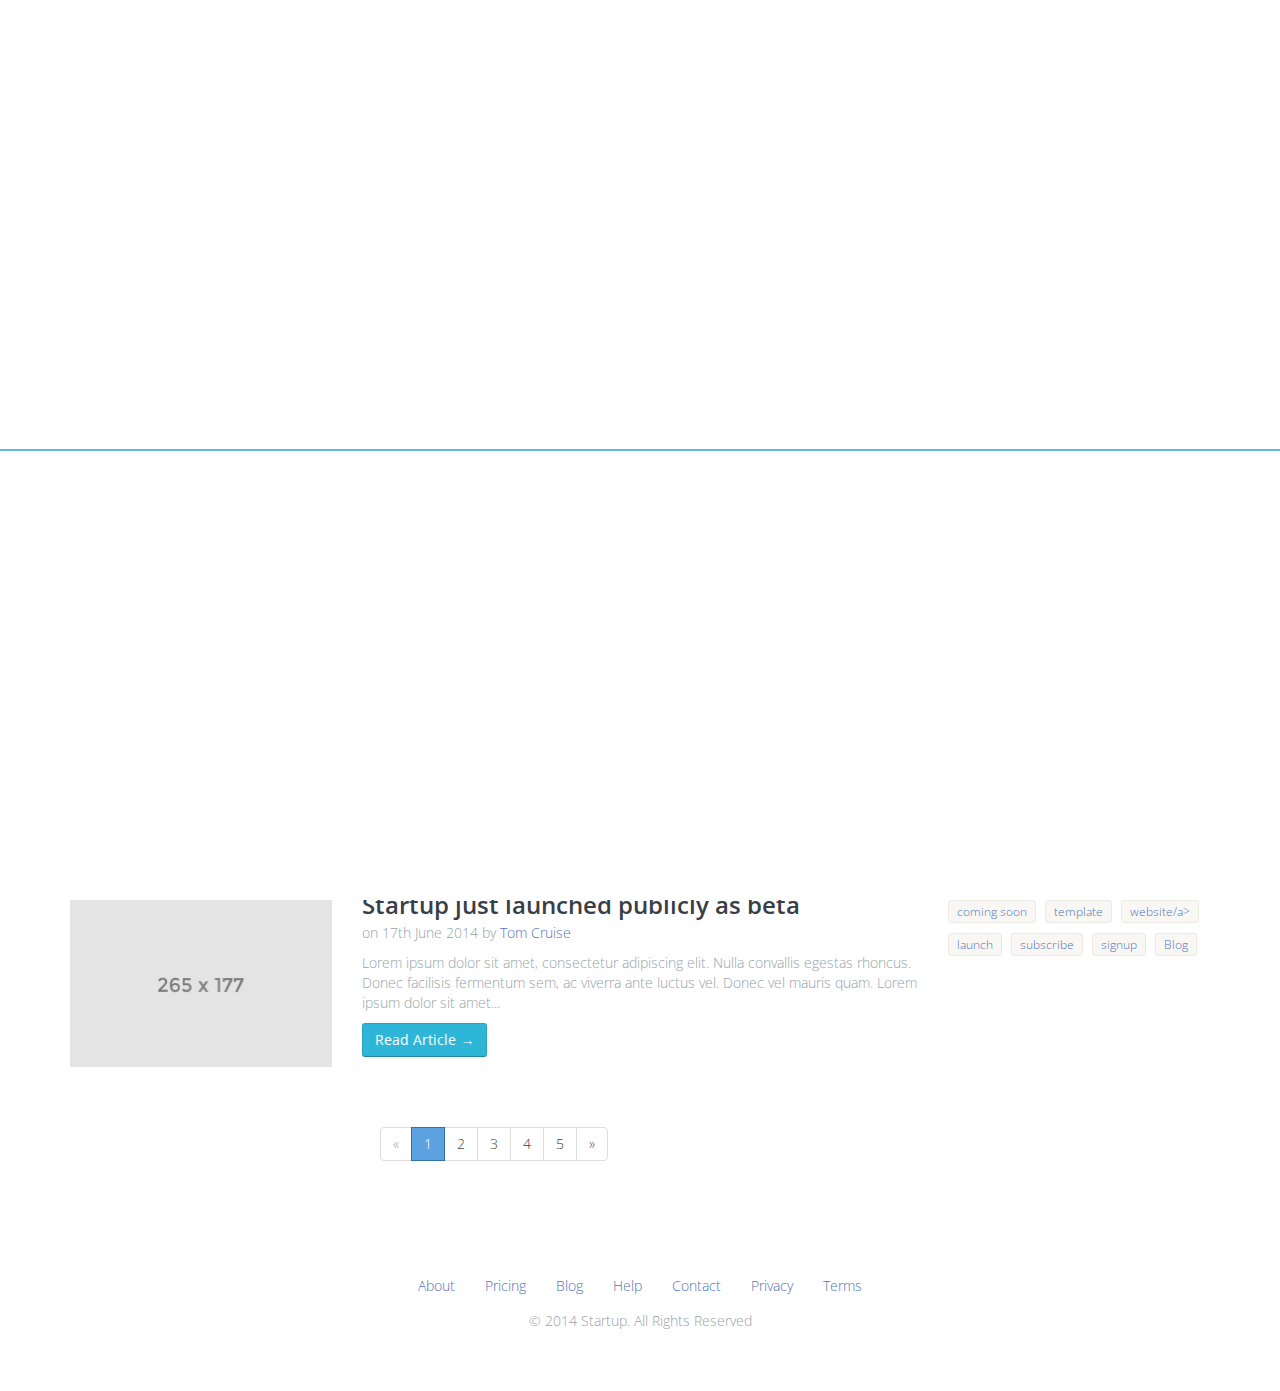
<file: blog.html>
<!DOCTYPE html>
<html lang="en">
<head>
<!-- Meta, title, CSS, favicons, etc. -->
<meta charset="utf-8">
<meta name="viewport" content="width=device-width, initial-scale=1.0">
<meta name="description" content="Startup Responsive Landing page Template for startup, web services, newsletter signup, lead generation etc..">
<title>Startupkit Responsive Landing page Template</title>

<!-- Bootstrap core CSS -->
<link href="css/bootstrap.css" rel="stylesheet">

<!-- Startup CSS -->
<link href="css/startup.css" rel="stylesheet">

<!-- HTML5 shim and Respond.js IE8 support of HTML5 elements and media queries -->
<!--[if lt IE 9]>
  <script src="js/html5shiv.js"></script>
  <script src="js/respond.min.js"></script>
<![endif]-->

<!-- Favicons -->
<link rel="shortcut icon" href="images/favicon.png">
<script src="js/pace.js"></script>

<!-- Custom Google Font : Open Sans -->

<link href='http://fonts.googleapis.com/css?family=Open+Sans:300,600' rel='stylesheet' type='text/css'>
</head>
<body>
<div class="preloader"></div>

 <!-- Fixed navbar -->
    <div class="navbar navbar-default navbar-fixed-top" role="navigation">
      <div class="container">
        <div class="navbar-header">
          <button type="button" class="navbar-toggle" data-toggle="collapse" data-target=".navbar-collapse">
            <span class="sr-only">Toggle navigation</span>
            <span class="icon-bar"></span>
            <span class="icon-bar"></span>
            <span class="icon-bar"></span>
          </button>
          <a class="navbar-brand" href="index.html"><img src="images/logo-small.png" alt="logo"></a>
        </div>
        <div class="navbar-collapse collapse">
          <ul class="nav navbar-nav navbar-right">
            <li class="active"><a href="#">Home</a></li>
            <li><a href="#">About</a></li>
            
            <li class="dropdown">
              <a href="#" class="dropdown-toggle" data-toggle="dropdown">Features <span class="caret"></span></a>
              <ul class="dropdown-menu" role="menu">
                <li><a href="#">Action</a></li>
                <li><a href="#">Another action</a></li>
                <li><a href="#">Something else here</a></li>
                <li class="divider"></li>
                <li class="dropdown-header">Nav header</li>
                <li><a href="#">Separated link</a></li>
                <li><a href="#">One more separated link</a></li>
              </ul>
            </li>
            <li><a href="#">Partners</a></li>
            <li><a href="#">Pricing</a></li>
            <li><a href="#">Contact</a></li>
          </ul>
        </div><!--/.nav-collapse -->
      </div>
    </div>
<!--// Navbar Ends--> 

<!--SUBPAGE HEAD-->

<div class="subpage-head">
  <div class="container">
    <div class="section-title">
      <h2>Our Blog</h2>
      <h4>Keep up to date with our latest news</h4>
    </div>
  </div>
</div>

<!-- // END SUBPAGE HEAD -->

<div class="container">
  <div class="row">
    <div class="col-md-9 has-margin-bottom"> 
      
      <!--Blog list-->
      
      <div class="row has-margin-bottom">
        <div class="col-md-4 col-sm-4"> <img class="img-responsive center-block" src="images/blog-thumb-1.jpg" alt="bulletin blog"> </div>
        <div class="col-md-8 col-sm-8 bulletin">
          <h5 class="media-heading">Yay! We have launched X feature</h5>
          <p>on 17th June 2014 by <a href="#" class="link-reverse">Jonny Deep</a></p>
          <p> Lorem ipsum dolor sit amet, consectetur adipiscing elit. Nulla convallis egestas rhoncus. Donec facilisis fermentum sem, ac viverra ante luctus vel. Donec vel mauris quam. Lorem ipsum dolor sit amet...</p>
          <a class="btn btn-primary" href="blog-single.html" role="button">Read Article →</a> </div>
      </div>
      
      <!--Blog list-->
      
      <div class="row has-margin-bottom">
        <div class="col-md-4 col-sm-4"> <img class="img-responsive center-block" src="images/blog-thumb-2.jpg" alt="bulletin blog"> </div>
        <div class="col-md-8 col-sm-8 bulletin">
          <h5 class="media-heading">Max joined our startup team </h5>
          <p>on 17th June 2014 by <a href="#" class="link-reverse">Mary Lou</a></p>
          <p class="media-content">Lorem ipsum dolor sit amet, consectetur adipiscing elit. Nulla convallis egestas rhoncus. Donec facilisis fermentum sem, ac viverra ante luctus vel. Donec vel mauris quam. Lorem ipsum dolor sit amet...</p>
          <a class="btn btn-primary" href="blog-single.html" role="button">Read Article →</a> </div>
      </div>
      
      <!--Blog list-->
      
      <div class="row has-margin-bottom">
        <div class="col-md-4 col-sm-4"> <img class="img-responsive center-block" src="images/blog-thumb-1.jpg" alt="bulletin blog"> </div>
        <div class="col-md-8 col-sm-8 bulletin">
          <h5 class="media-heading">We are out of beta now</h5>
          <p>on 17th June 2014 by <a href="#" class="link-reverse">Michael Adam</a></p>
          <p> Lorem ipsum dolor sit amet, consectetur adipiscing elit. Nulla convallis egestas rhoncus. Donec facilisis fermentum sem, ac viverra ante luctus vel. Donec vel mauris quam. Lorem ipsum dolor sit amet...</p>
          <a class="btn btn-primary" href="blog-single.html" role="button">Read Article →</a> </div>
      </div>
      
      <!--Blog list-->
      
      <div class="row has-margin-bottom">
        <div class="col-md-4 col-sm-4"> <img class="img-responsive center-block" src="images/blog-thumb-2.jpg" alt="bulletin blog"> </div>
        <div class="col-md-8 col-sm-8 bulletin">
          <h5 class="media-heading">Startup just launched publicly as beta</h5>
          <p>on 17th June 2014 by <a href="#" class="link-reverse">Tom Cruise</a></p>
          <p class="media-content">Lorem ipsum dolor sit amet, consectetur adipiscing elit. Nulla convallis egestas rhoncus. Donec facilisis fermentum sem, ac viverra ante luctus vel. Donec vel mauris quam. Lorem ipsum dolor sit amet...</p>
          <a class="btn btn-primary" href="blog-single.html" role="button">Read Article →</a> </div>
      </div>
      
      <!-- PAGINATION -->
      
      <div class="text-center center-block">
        <ul class="pagination">
          <li class="disabled"><a href="#">«</a></li>
          <li class="active"><a href="#">1 <span class="sr-only">(current)</span></a></li>
          <li><a href="#">2</a></li>
          <li><a href="#">3</a></li>
          <li><a href="#">4</a></li>
          <li><a href="#">5</a></li>
          <li><a href="#">»</a></li>
        </ul>
      </div>
    </div>
    <!--// col md 9--> 
    
    <!--Blog Sidebar-->
    <div class="col-md-3">
      <div class="blog-search has-margin-bottom">
        <div class="input-group input-group-lg">
          <input type="text" class="form-control" placeholder="Search..">
          <span class="input-group-btn">
          <button class="btn btn-default" type="button"><i class="glyphicon glyphicon-search glyphicon-lg"></i></button>
          </span> </div>
      </div>
      <div class="well">
        <h4>About</h4>
        <p>Etiam porta <em>sem malesuada magna</em> mollis euismod. Cras mattis consectetur purus sit amet fermentum. Aenean lacinia bibendum nulla sed consectetur.</p>
      </div>
      <div class="vertical-links has-margin-bottom">
        <h6>Blog archives</h6>
        <ul class="list-unstyled">
          <li><a href="#">March 2014 <span class="badge pull-right">23</span> </a></li>
          <li><a href="#">February 2014 <span class="badge pull-right">17</span> </a></li>
          <li><a href="#">January 2014 <span class="badge pull-right">34</span> </a></li>
          <li><a href="#">December 2013 <span class="badge pull-right">28</span> </a></li>
          <li><a href="#">November 2013 <span class="badge pull-right">12</span> </a></li>
          <li><a href="#">October 2013 <span class="badge pull-right">28</span> </a></li>
        </ul>
      </div>
      <div class="tag-cloud has-margin-bottom"> <a href="#">startup</a> <a href="#">landing</a> <a href="#">template</a> <a href="#">website</a> <a href="#">web app</a> <a href="#">mobile</a> <a href="#">coming soon</a> <a href="#">template</a> <a href="#">website/a> <a href="#">launch</a> <a href="#">subscribe</a> <a href="#">signup</a> <a href="blog.html">Blog</a> </div>
    </div>
  </div>
</div>


<!-- FOOTER -->

<!-- Container -->
<div class="container">
  <section class="row breath">
    <div class="col-md-12 footerlinks"> <a href="#">About</a> <a href="#">Pricing</a> <a href="blog.html">Blog</a> <a href="#">Help</a> <a href="#">Contact</a> <a href="#">Privacy</a> <a href="#">Terms</a>
      <p>&copy; 2014 Startup. All Rights Reserved</p>
    </div>
  </section>
  <!-- // End Client Logos --> 
  
</div>
<!-- // Container Ends --> 
<!-- END FOOTER --> 

<!-- JS and analytics only. --> 
<!-- Bootstrap core JavaScript
================================================== --> 
<!-- Placed at the end of the document so the pages load faster --> 
<script src="js/jquery.js"></script> 
<script src="js/bootstrap.js"></script> 
<script src="js/easing.js"></script> 
<script src="js/nicescroll.js"></script> 

</body>
</html>
</file>
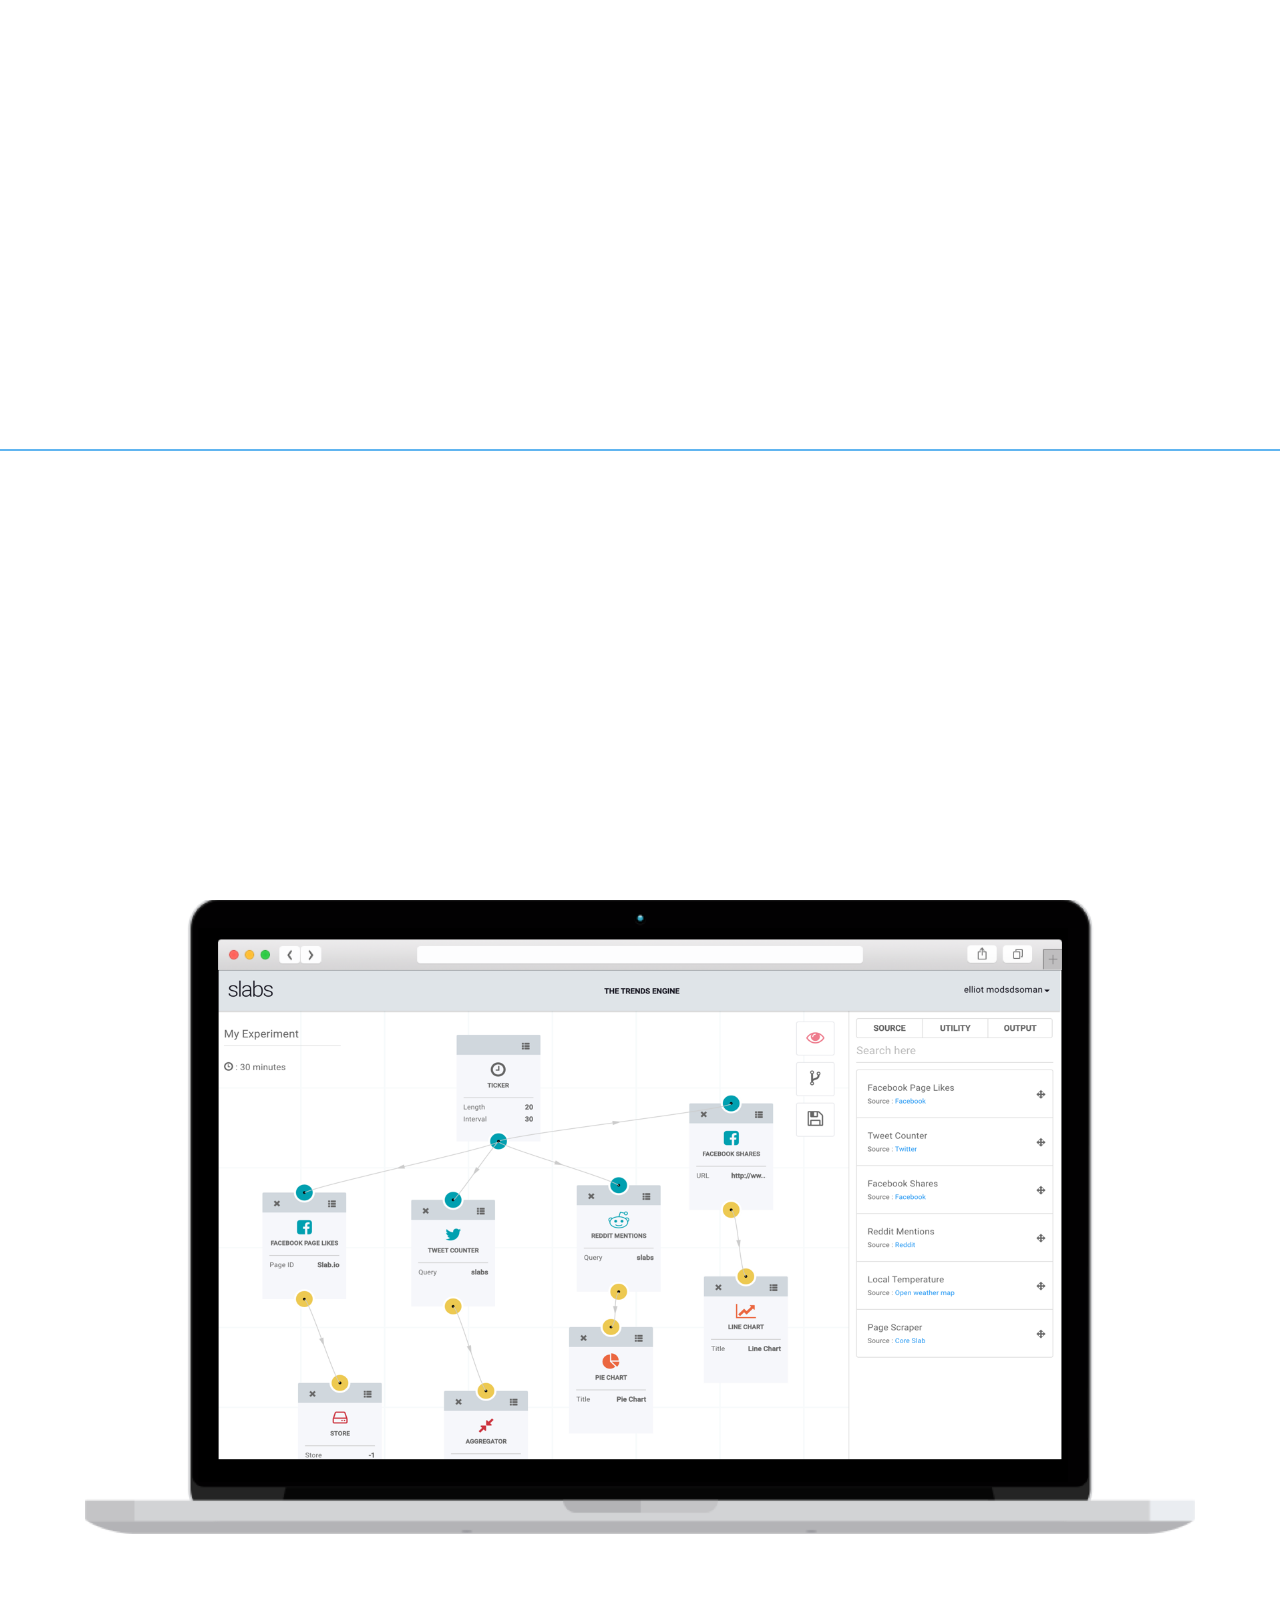
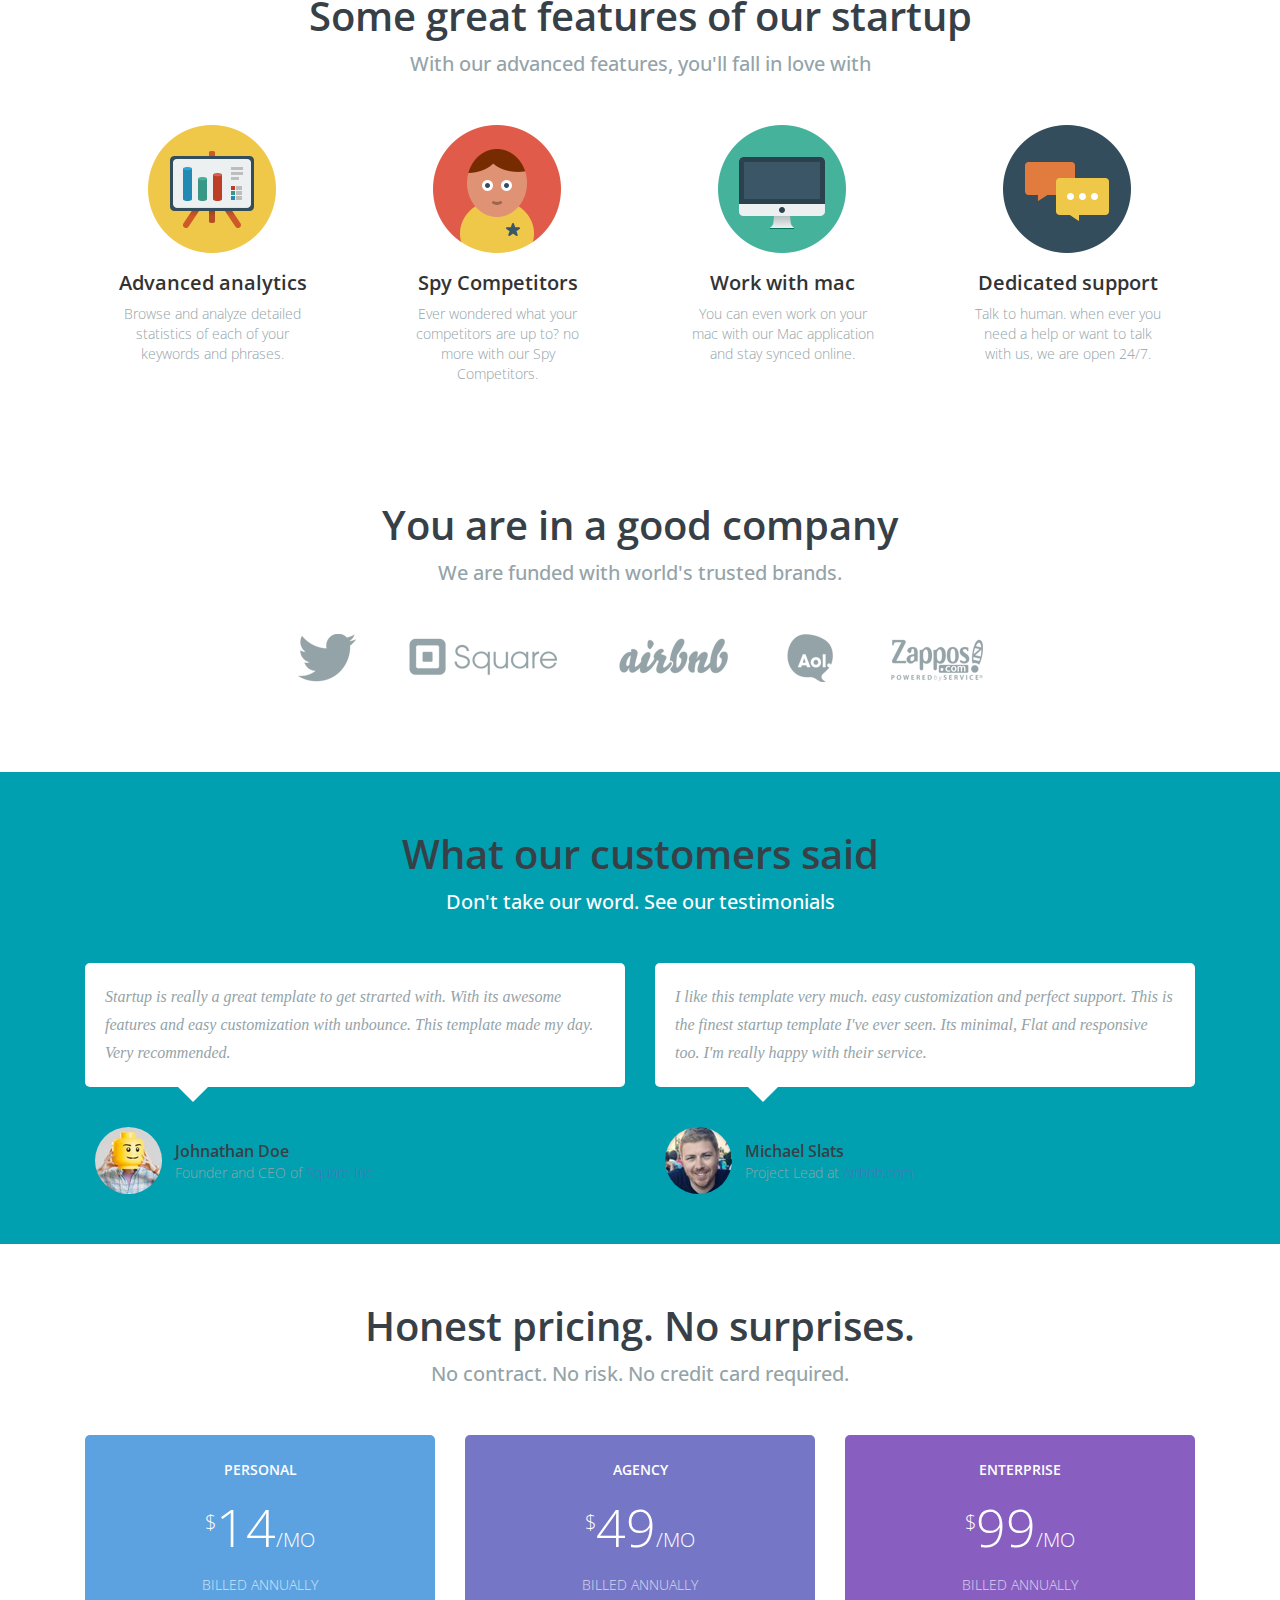
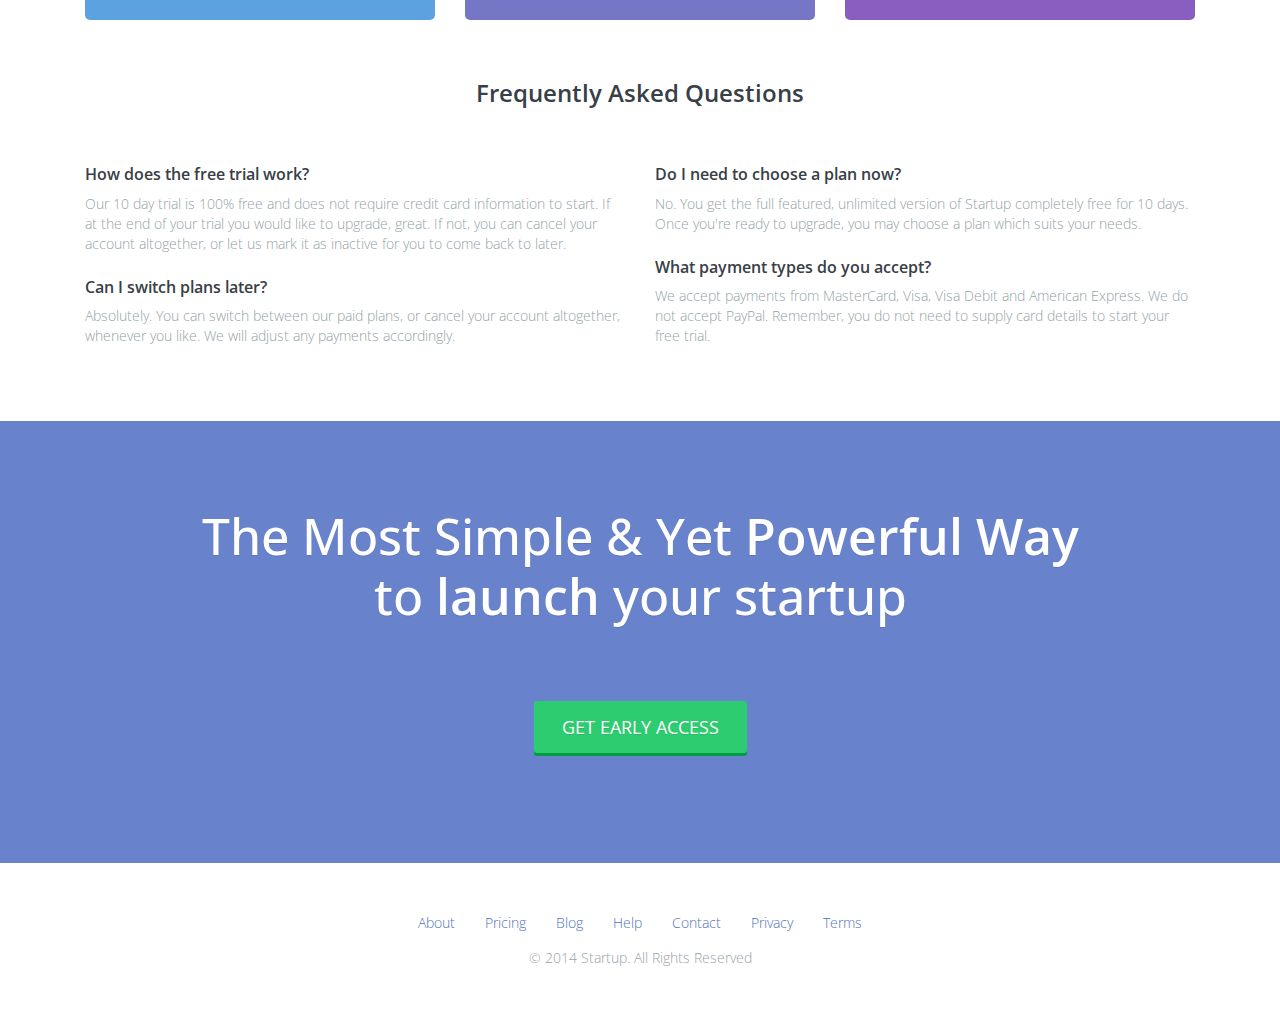
<file: index-buttons.html>
<!DOCTYPE html>
<html lang="en">
<head>
<!-- Meta, title, CSS, favicons, etc. -->
<meta charset="utf-8">
<meta name="viewport" content="width=device-width, initial-scale=1.0">
<meta name="description" content="Startup Responsive Landing page Template for startup, web services, newsletter signup, lead generation etc..">
<title>Startupkit Responsive Landing page Template</title>

<!-- Bootstrap core CSS -->
<link href="css/bootstrap.css" rel="stylesheet">

<!-- Startup CSS -->
<link href="css/startup.css" rel="stylesheet">

<!-- HTML5 shim and Respond.js IE8 support of HTML5 elements and media queries -->
<!--[if lt IE 9]>
  <script src="js/html5shiv.js"></script>
  <script src="js/respond.min.js"></script>
<![endif]-->

<!-- Favicons -->
<link rel="shortcut icon" href="images/favicon.png">
<script src="js/pace.js"></script>

<!-- Custom Google Font : Open Sans -->

<link href='http://fonts.googleapis.com/css?family=Open+Sans:300,600' rel='stylesheet' type='text/css'>
</head>
<body class="signup-h-layout">
<div class="preloader"></div>
<!-- Parallax Header Starts -->
<main id="top" class="masthead" role="main">
  <div class="container"> 
    <!-- Startup Logo -->
    <div class="logo"> <a href="#"><img src="images/startup-template-logo.png" alt="startup-logo"></a> </div>
    <!-- Hero Title -->
    <h1>The Most <span data-typer-targets="Easy,Effective,Advanced,Secure,Friendly,Simple">Simple</span> and <strong>Powerful Way</strong> <br>
      to <strong>launch</strong> your startup</h1>
    <!-- Link Through Buttons -->
    <div class="row">
      <div class="col-md-12">
      <div class=" multiple-btns text-center has-margin-vertical">  
        <a class="btn btn-success btn-lg" href="#">EXPLORE FEATURES</a>
        <a class="btn btn-warning btn-lg" href="#">SIGN UP FREE</a></div>
        
        </div>
    </div>
    <!-- // Link Through Buttons Ends --> 
    <!--  Scroll to Explore --> 
    <a href="#explore" class="scrollto">
    <p>SCROLL DOWN TO EXPLORE</p>
    <p class="scrollto--arrow"><img src="images/scroll_down.png" alt="scroll down arrow"></p>
    </a> 
    <!-- // Scroll to Explore Ends --> 
  </div>
</main>
<!-- // Parallax Header Ends --> 
<!-- Container -->
<div class="container" id="explore"> 
  <!-- Hero Image -->
  <div class="section-title">
    <h2>Responsive landing page for startup</h2>
    <h4>Simple, elegant and intutive user interface</h4>
  </div>
  <section class="row heroimg breath">
    <div class="col-md-12 text-center"> <img src="images/flat-mockup-template.png" alt="flat-mockup-template"></div>
  </section>
  <!-- //Hero Image --> 
  
  <!-- Features Section -->
  <div class="section-title">
    <h2>Some great features of our startup</h2>
    <h4>With our advanced features, you'll fall in love with</h4>
  </div>
  <section class="row features"> 
    <!-- Feature 01 -->
    <div class="col-sm-6 col-md-3">
      <div class="thumbnail"> <img src="images/flat-feature-icon-1.png" alt="analytics-icon">
        <div class="caption">
          <h3>Advanced analytics</h3>
          <p>Browse and analyze detailed statistics of each of your keywords and phrases. </p>
        </div>
      </div>
    </div>
    
    <!-- Feature 02 -->
    <div class="col-sm-6 col-md-3">
      <div class="thumbnail"> <img src="images/flat-feature-icon-2.png" alt="analytics-icon">
        <div class="caption">
          <h3>Spy Competitors</h3>
          <p>Ever wondered what your competitors are up to? no more with our Spy Competitors. </p>
        </div>
      </div>
    </div>
    
    <!-- Feature 03 -->
    <div class="col-sm-6 col-md-3">
      <div class="thumbnail"> <img src="images/flat-feature-icon-3.png" alt="analytics-icon">
        <div class="caption">
          <h3>Work with mac</h3>
          <p>You can even work on your mac with our Mac application and stay synced online. </p>
        </div>
      </div>
    </div>
    
    <!-- Feature 04 -->
    
    <div class="col-sm-6 col-md-3">
      <div class="thumbnail"> <img src="images/flat-feature-icon-4.png" alt="analytics-icon">
        <div class="caption">
          <h3>Dedicated support</h3>
          <p>Talk to human. when ever you need a help or want to talk with us, we are open 24/7. </p>
        </div>
      </div>
    </div>
  </section>
  <!-- // Features Section Ends --> 
  
  <!-- Client Logos -->
  <div class="section-title">
    <h2>You are in a good company</h2>
    <h4>We are funded with world's trusted brands. </h4>
  </div>
  <section class="row clientlogo breath">
    <div class="col-md-12 text-center"> <img src="images/client-logos.png" alt="client-logos"></div>
  </section>
  <!-- // End Client Logos --> 
  
</div>
<!-- // Container Ends --> 

<!-- Grey Highlight Section -->
<div class="highlight testimonials">
  <div class="container"> 
    
    <!-- Testimonials -->
    <div class="section-title">
      <h2>What our customers said</h2>
      <h4>Don't take our word. See our testimonials </h4>
    </div>
    <section class="row breath">
      <div class="col-md-6">
        <div class="testblock">Startup is really a great template to get strarted with. With its awesome features and easy customization with unbounce. This template made my day. Very recommended.</div>
        <div class="clientblock"> <img src="images/customer-img-1.jpg" alt=".">
          <p><strong>Johnathan Doe</strong> <br>
            Founder and CEO of <a href="#">Square Inc</a></p>
        </div>
      </div>
      <div class="col-md-6">
        <div class="testblock">I like this template very much. easy customization and perfect support. This is the finest startup template I've ever seen. Its minimal, Flat and responsive too. I'm really happy with their service.</div>
        <div class="clientblock"> <img src="images/customer-img-2.jpg" alt=".">
          <p><strong>Michael  Slats</strong> <br>
            Project Lead at <a href="#">Airbnb.com</a></p>
        </div>
      </div>
    </section>
    <!-- // End Testimonials --> 
    
  </div>
</div>
<!-- // End Grey Highlight Section --> 

<!-- Container -->
<div class="container"> 
  
  <!-- Pricing -->
  <div class="section-title">
    <h2>Honest pricing. No surprises.</h2>
    <h4>No contract. No risk. No credit card required. </h4>
  </div>
  <section class="row breath planpricing">
    <div class="col-md-4">
      <div class="pricing color1">
        <div class="planname">Personal</div>
        <div class="price"> <span class="curr">$</span>14<span class="per">/MO</span></div>
        <div class="billing">Billed Annually</div>
      </div>
    </div>
    <div class="col-md-4">
      <div class="pricing color2">
        <div class="planname">Agency</div>
        <div class="price"> <span class="curr">$</span>49<span class="per">/MO</span></div>
        <div class="billing">Billed Annually</div>
      </div>
    </div>
    <div class="col-md-4">
      <div class="pricing color3">
        <div class="planname">Enterprise</div>
        <div class="price"> <span class="curr">$</span>99<span class="per">/MO</span></div>
        <div class="billing">Billed Annually</div>
      </div>
    </div>
  </section>
  <!-- // End Pricing --> 
  
  <!-- FAQ -->
  <div class="section-title">
    <h5>Frequently Asked Questions</h5>
  </div>
  <section class="row faq breath">
    <div class="col-md-6">
      <h6>How does the free trial work?</h6>
      <p>Our 10 day trial is 100% free and does not require credit card information to start. If at the end of your trial you would like to upgrade, great. If not, you can cancel your account altogether, or let us mark it as inactive for you to come back to later.</p>
      <h6>Can I switch plans later?</h6>
      <p>Absolutely. You can switch between our paid plans, or cancel your account altogether, whenever you like. We will adjust any payments accordingly.</p>
    </div>
    <div class="col-md-6">
      <h6>Do I need to choose a plan now?</h6>
      <p>No. You get the full featured, unlimited version of Startup completely free for 10 days. Once you're ready to upgrade, you may choose a plan which suits your needs.</p>
      <h6>What payment types do you accept?</h6>
      <p>We accept payments from MasterCard, Visa, Visa Debit and American Express. We do not accept PayPal. Remember, you do not need to supply card details to start your free trial.</p>
    </div>
  </section>
  <!-- // End FAQ --> 
  
</div>
<!-- // Container Ends --> 

<!-- Parallax Footer Starts -->
<main class="footercta" role="main">
  <div class="container"> 
    
    <!-- Hero Title -->
    <h1>The Most Simple & Yet <strong>Powerful Way</strong> <br>
      to <strong>launch</strong> your startup</h1>
    <!-- Mailchimp Subscribe form -->
    <div class="row">
      <div class="col-md-12 breath text-center"> <a href="#top" class="btn btn-success btn-lg gototop">GET EARLY ACCESS</a> </div>
    </div>
  </div>
</main>
<!-- // Parallax Footer Ends --> 

<!-- Container -->
<div class="container">
  <section class="row breath">
    <div class="col-md-12 footerlinks"> <a href="#">About</a> <a href="#">Pricing</a> <a href="blog.html">Blog</a> <a href="#">Help</a> <a href="#">Contact</a> <a href="#">Privacy</a> <a href="#">Terms</a>
      <p>&copy; 2014 Startup. All Rights Reserved</p>
    </div>
  </section>
  <!-- // End Client Logos --> 
  
</div>
<!-- // Container Ends --> 

<!-- JS and analytics only. --> 
<!-- Bootstrap core JavaScript
================================================== --> 
<!-- Placed at the end of the document so the pages load faster --> 
<script src="js/jquery.js"></script> 
<script src="js/bootstrap.js"></script> 
<script src="js/easing.js"></script> 
<script src="js/typer.js"></script> 
<script src="js/nicescroll.js"></script> 

<!-- Typer --> 

<script>
    $(function () {
      $('[data-typer-targets]').typer();
    });
  </script> 

<!-- Scroll to Explore --> 

<script>


 $(function() {
    $('.scrollto, .gototop').bind('click',function(event){
		 var $anchor = $(this);
		 $('html, body').stop().animate({
         scrollTop: $($anchor.attr('href')).offset().top
          }, 1500,'easeInOutExpo');
     event.preventDefault();
      });
  });
        

</script>



</body>
</html>
</file>
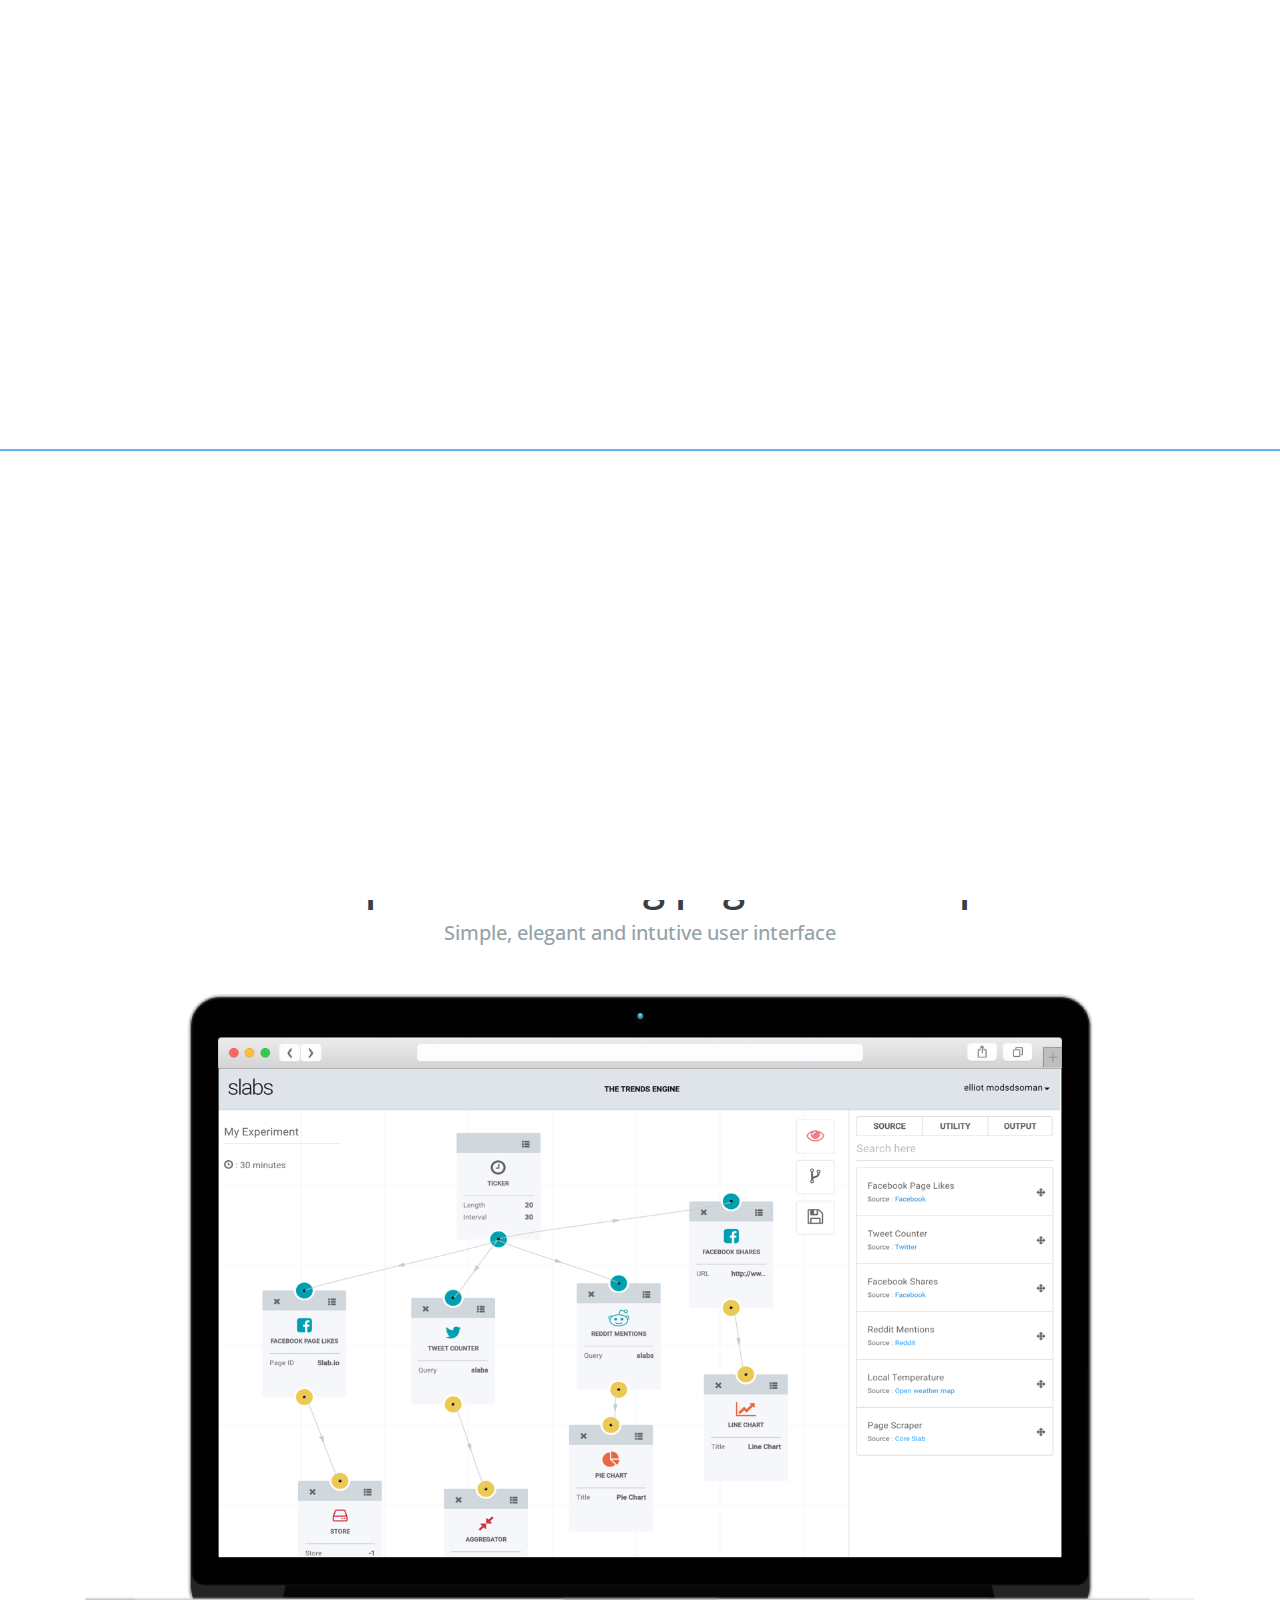
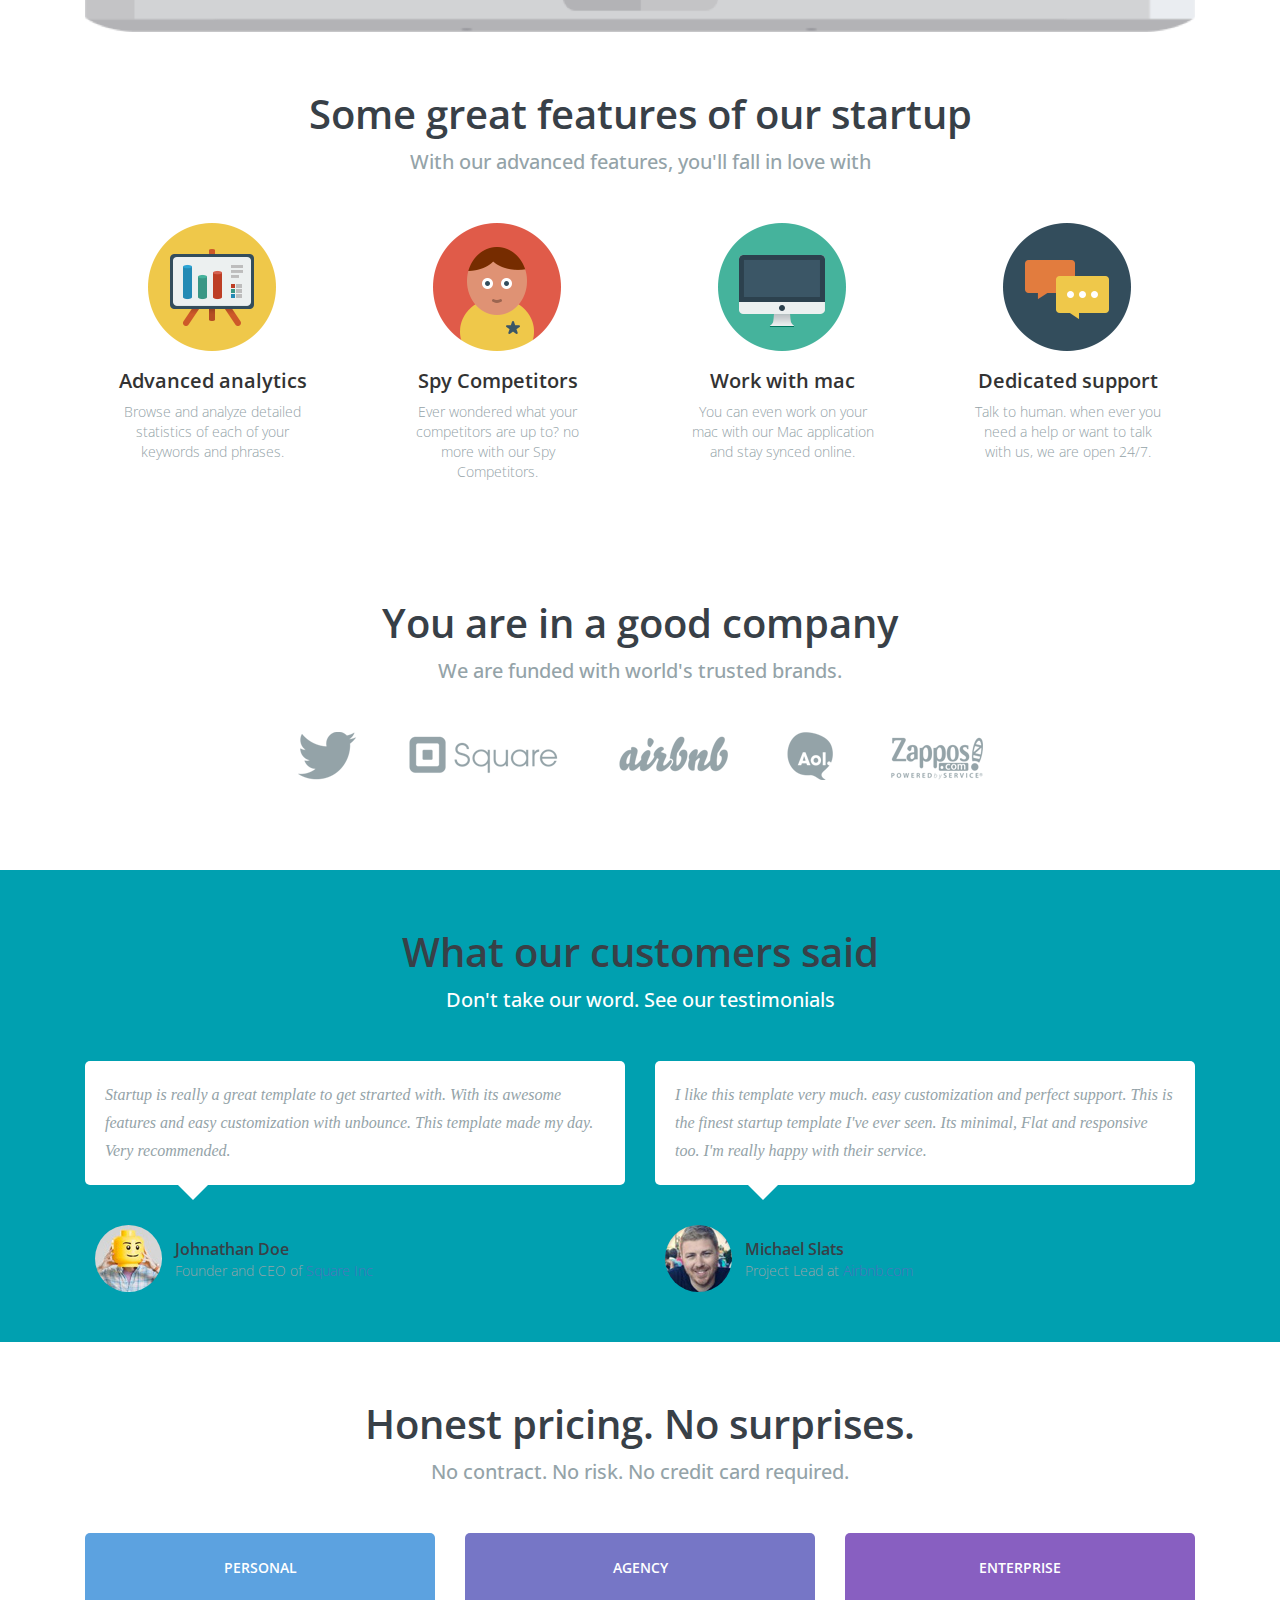
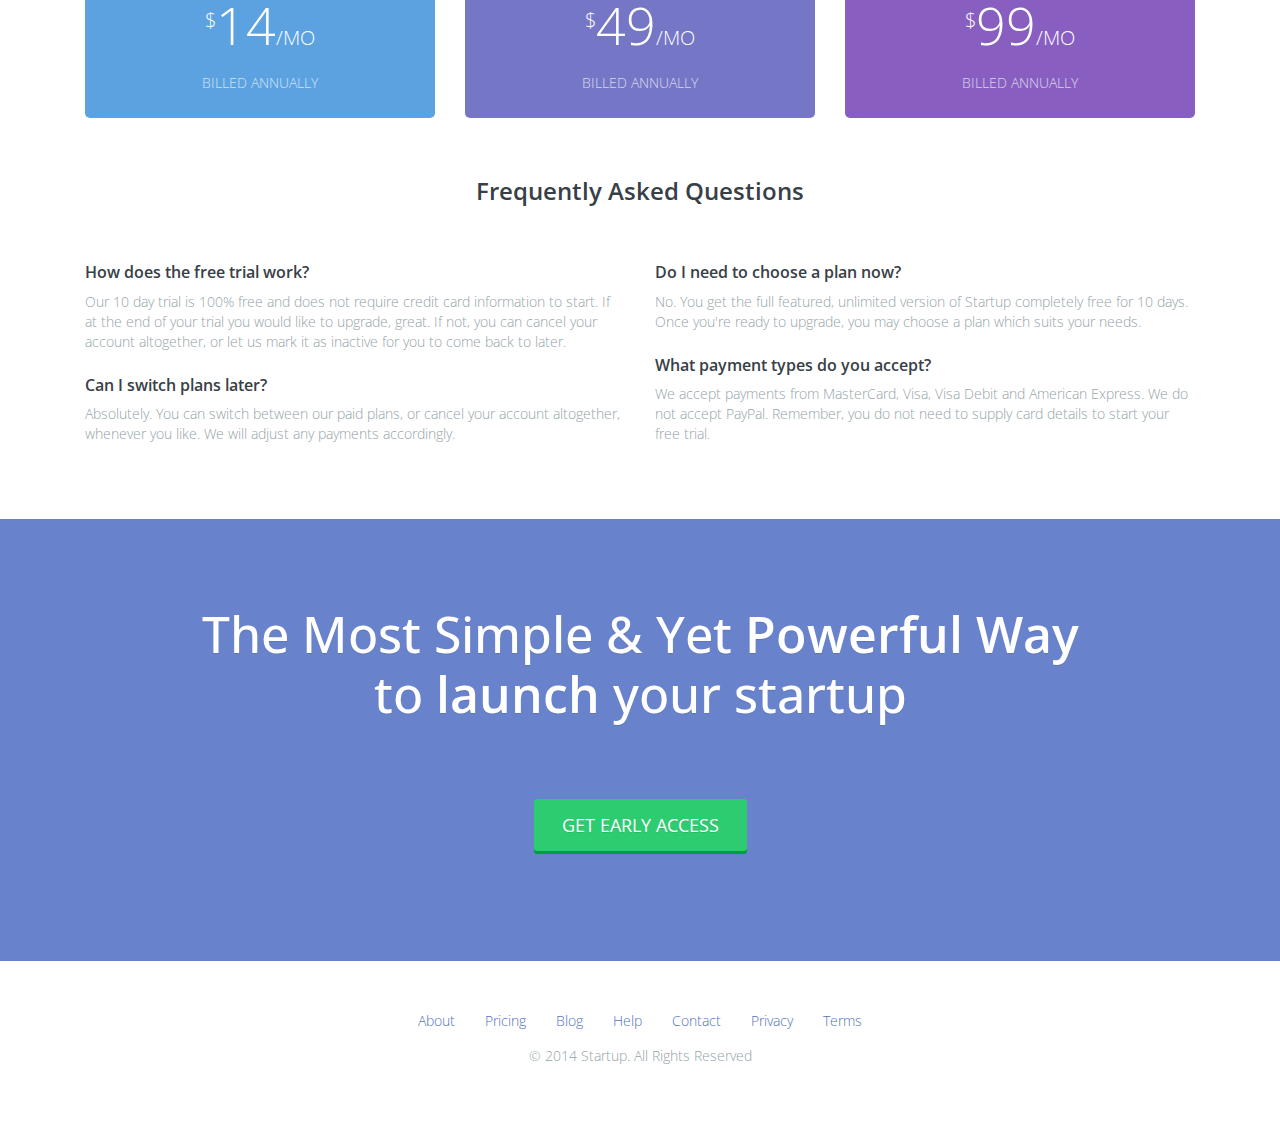
<file: index-h-signup.html>
<!DOCTYPE html>
<html lang="en">
<head>
<!-- Meta, title, CSS, favicons, etc. -->
<meta charset="utf-8">
<meta name="viewport" content="width=device-width, initial-scale=1.0">
<meta name="description" content="Startup Responsive Landing page Template for startup, web services, newsletter signup, lead generation etc..">
<title>Startupkit Responsive Landing page Template</title>

<!-- Bootstrap core CSS -->
<link href="css/bootstrap.css" rel="stylesheet">

<!-- Startup CSS -->
<link href="css/startup.css" rel="stylesheet">

<!-- HTML5 shim and Respond.js IE8 support of HTML5 elements and media queries -->
<!--[if lt IE 9]>
  <script src="js/html5shiv.js"></script>
  <script src="js/respond.min.js"></script>
<![endif]-->

<!-- Favicons -->
<link rel="shortcut icon" href="images/favicon.png">
<script src="js/pace.js"></script>

<!-- Custom Google Font : Open Sans -->

<link href='http://fonts.googleapis.com/css?family=Open+Sans:300,600' rel='stylesheet' type='text/css'>
</head>
<body class="signup-h-layout">
<div class="preloader"></div>
<!-- Parallax Header Starts -->
<main id="top" class="masthead" role="main">
  <div class="container"> 
    <!-- Startup Logo -->
    <div class="logo"> <a href="#"><img src="images/startup-template-logo.png" alt="startup-logo"></a> </div>
    <!-- Hero Title -->
    <h1>The Most <span data-typer-targets="Easy,Effective,Advanced,Secure,Friendly,Simple">Simple</span> and <strong>Powerful Way</strong> <br>
      to <strong>launch</strong> your startup</h1>
    <!-- Mailchimp Subscribe form -->
    <div class="row">
      <div class="col-md-12 subscribe">
        <div class="signup-block">
        <div class="row"><form class="form-horizontal" role="form" action="subscribe.php" id="subscribeForm" method="POST">
          <div class="col-sm-3">
           
              <input class="form-control input-lg" name="text" type="text" placeholder="Full Name">
            </div>
            
              <div class="col-sm-3">
           
              <input class="form-control input-lg" name="email" type="email" placeholder="email ID">
            </div>
            
              <div class="col-sm-3">
           
              <input class="form-control input-lg" name="password" type="password" placeholder="Password">
            </div>
            
            
            <div class="col-sm-3">
              <button type="submit" class="btn btn-warning btn-block btn-lg">SIGNUP NOW</button>
            </div>
     
     
        </form></div>
        <span id="result" class="alertMsg"></span> </div>
        </div>
    </div>
    <!-- // Mailchimp Subscribe form Ends --> 
    <!--  Scroll to Explore --> 
    <a href="#explore" class="scrollto">
    <p>SCROLL DOWN TO EXPLORE</p>
    <p class="scrollto--arrow"><img src="images/scroll_down.png" alt="scroll down arrow"></p>
    </a> 
    <!-- // Scroll to Explore Ends --> 
  </div>
</main>
<!-- // Parallax Header Ends --> 
<!-- Container -->
<div class="container" id="explore"> 
  <!-- Hero Image -->
  <div class="section-title">
    <h2>Responsive landing page for startup</h2>
    <h4>Simple, elegant and intutive user interface</h4>
  </div>
  <section class="row heroimg breath">
    <div class="col-md-12 text-center"> <img src="images/flat-mockup-template.png" alt="flat-mockup-template"></div>
  </section>
  <!-- //Hero Image --> 
  
  <!-- Features Section -->
  <div class="section-title">
    <h2>Some great features of our startup</h2>
    <h4>With our advanced features, you'll fall in love with</h4>
  </div>
  <section class="row features"> 
    <!-- Feature 01 -->
    <div class="col-sm-6 col-md-3">
      <div class="thumbnail"> <img src="images/flat-feature-icon-1.png" alt="analytics-icon">
        <div class="caption">
          <h3>Advanced analytics</h3>
          <p>Browse and analyze detailed statistics of each of your keywords and phrases. </p>
        </div>
      </div>
    </div>
    
    <!-- Feature 02 -->
    <div class="col-sm-6 col-md-3">
      <div class="thumbnail"> <img src="images/flat-feature-icon-2.png" alt="analytics-icon">
        <div class="caption">
          <h3>Spy Competitors</h3>
          <p>Ever wondered what your competitors are up to? no more with our Spy Competitors. </p>
        </div>
      </div>
    </div>
    
    <!-- Feature 03 -->
    <div class="col-sm-6 col-md-3">
      <div class="thumbnail"> <img src="images/flat-feature-icon-3.png" alt="analytics-icon">
        <div class="caption">
          <h3>Work with mac</h3>
          <p>You can even work on your mac with our Mac application and stay synced online. </p>
        </div>
      </div>
    </div>
    
    <!-- Feature 04 -->
    
    <div class="col-sm-6 col-md-3">
      <div class="thumbnail"> <img src="images/flat-feature-icon-4.png" alt="analytics-icon">
        <div class="caption">
          <h3>Dedicated support</h3>
          <p>Talk to human. when ever you need a help or want to talk with us, we are open 24/7. </p>
        </div>
      </div>
    </div>
  </section>
  <!-- // Features Section Ends --> 
  
  <!-- Client Logos -->
  <div class="section-title">
    <h2>You are in a good company</h2>
    <h4>We are funded with world's trusted brands. </h4>
  </div>
  <section class="row clientlogo breath">
    <div class="col-md-12 text-center"> <img src="images/client-logos.png" alt="client-logos"></div>
  </section>
  <!-- // End Client Logos --> 
  
</div>
<!-- // Container Ends --> 

<!-- Grey Highlight Section -->
<div class="highlight testimonials">
  <div class="container"> 
    
    <!-- Testimonials -->
    <div class="section-title">
      <h2>What our customers said</h2>
      <h4>Don't take our word. See our testimonials </h4>
    </div>
    <section class="row breath">
      <div class="col-md-6">
        <div class="testblock">Startup is really a great template to get strarted with. With its awesome features and easy customization with unbounce. This template made my day. Very recommended.</div>
        <div class="clientblock"> <img src="images/customer-img-1.jpg" alt=".">
          <p><strong>Johnathan Doe</strong> <br>
            Founder and CEO of <a href="#">Square Inc</a></p>
        </div>
      </div>
      <div class="col-md-6">
        <div class="testblock">I like this template very much. easy customization and perfect support. This is the finest startup template I've ever seen. Its minimal, Flat and responsive too. I'm really happy with their service.</div>
        <div class="clientblock"> <img src="images/customer-img-2.jpg" alt=".">
          <p><strong>Michael  Slats</strong> <br>
            Project Lead at <a href="#">Airbnb.com</a></p>
        </div>
      </div>
    </section>
    <!-- // End Testimonials --> 
    
  </div>
</div>
<!-- // End Grey Highlight Section --> 

<!-- Container -->
<div class="container"> 
  
  <!-- Pricing -->
  <div class="section-title">
    <h2>Honest pricing. No surprises.</h2>
    <h4>No contract. No risk. No credit card required. </h4>
  </div>
  <section class="row breath planpricing">
    <div class="col-md-4">
      <div class="pricing color1">
        <div class="planname">Personal</div>
        <div class="price"> <span class="curr">$</span>14<span class="per">/MO</span></div>
        <div class="billing">Billed Annually</div>
      </div>
    </div>
    <div class="col-md-4">
      <div class="pricing color2">
        <div class="planname">Agency</div>
        <div class="price"> <span class="curr">$</span>49<span class="per">/MO</span></div>
        <div class="billing">Billed Annually</div>
      </div>
    </div>
    <div class="col-md-4">
      <div class="pricing color3">
        <div class="planname">Enterprise</div>
        <div class="price"> <span class="curr">$</span>99<span class="per">/MO</span></div>
        <div class="billing">Billed Annually</div>
      </div>
    </div>
  </section>
  <!-- // End Pricing --> 
  
  <!-- FAQ -->
  <div class="section-title">
    <h5>Frequently Asked Questions</h5>
  </div>
  <section class="row faq breath">
    <div class="col-md-6">
      <h6>How does the free trial work?</h6>
      <p>Our 10 day trial is 100% free and does not require credit card information to start. If at the end of your trial you would like to upgrade, great. If not, you can cancel your account altogether, or let us mark it as inactive for you to come back to later.</p>
      <h6>Can I switch plans later?</h6>
      <p>Absolutely. You can switch between our paid plans, or cancel your account altogether, whenever you like. We will adjust any payments accordingly.</p>
    </div>
    <div class="col-md-6">
      <h6>Do I need to choose a plan now?</h6>
      <p>No. You get the full featured, unlimited version of Startup completely free for 10 days. Once you're ready to upgrade, you may choose a plan which suits your needs.</p>
      <h6>What payment types do you accept?</h6>
      <p>We accept payments from MasterCard, Visa, Visa Debit and American Express. We do not accept PayPal. Remember, you do not need to supply card details to start your free trial.</p>
    </div>
  </section>
  <!-- // End FAQ --> 
  
</div>
<!-- // Container Ends --> 

<!-- Parallax Footer Starts -->
<main class="footercta" role="main">
  <div class="container"> 
    
    <!-- Hero Title -->
    <h1>The Most Simple & Yet <strong>Powerful Way</strong> <br>
      to <strong>launch</strong> your startup</h1>
    <!-- Mailchimp Subscribe form -->
    <div class="row">
      <div class="col-md-12 breath text-center"> <a href="#top" class="btn btn-success btn-lg gototop">GET EARLY ACCESS</a> </div>
    </div>
  </div>
</main>
<!-- // Parallax Footer Ends --> 

<!-- Container -->
<div class="container">
  <section class="row breath">
    <div class="col-md-12 footerlinks"> <a href="#">About</a> <a href="#">Pricing</a> <a href="blog.html">Blog</a> <a href="#">Help</a> <a href="#">Contact</a> <a href="#">Privacy</a> <a href="#">Terms</a>
      <p>&copy; 2014 Startup. All Rights Reserved</p>
    </div>
  </section>
  <!-- // End Client Logos --> 
  
</div>
<!-- // Container Ends --> 

<!-- JS and analytics only. --> 
<!-- Bootstrap core JavaScript
================================================== --> 
<!-- Placed at the end of the document so the pages load faster --> 
<script src="js/jquery.js"></script> 
<script src="js/bootstrap.js"></script> 
<script src="js/easing.js"></script> 
<script src="js/typer.js"></script> 
<script src="js/nicescroll.js"></script> 

<!-- Typer --> 

<script>
    $(function () {
      $('[data-typer-targets]').typer();
    });
  </script> 

<!-- Scroll to Explore --> 

<script>


 $(function() {
    $('.scrollto, .gototop').bind('click',function(event){
		 var $anchor = $(this);
		 $('html, body').stop().animate({
         scrollTop: $($anchor.attr('href')).offset().top
          }, 1500,'easeInOutExpo');
     event.preventDefault();
      });
  });
        

</script>



</body>
</html>
</file>
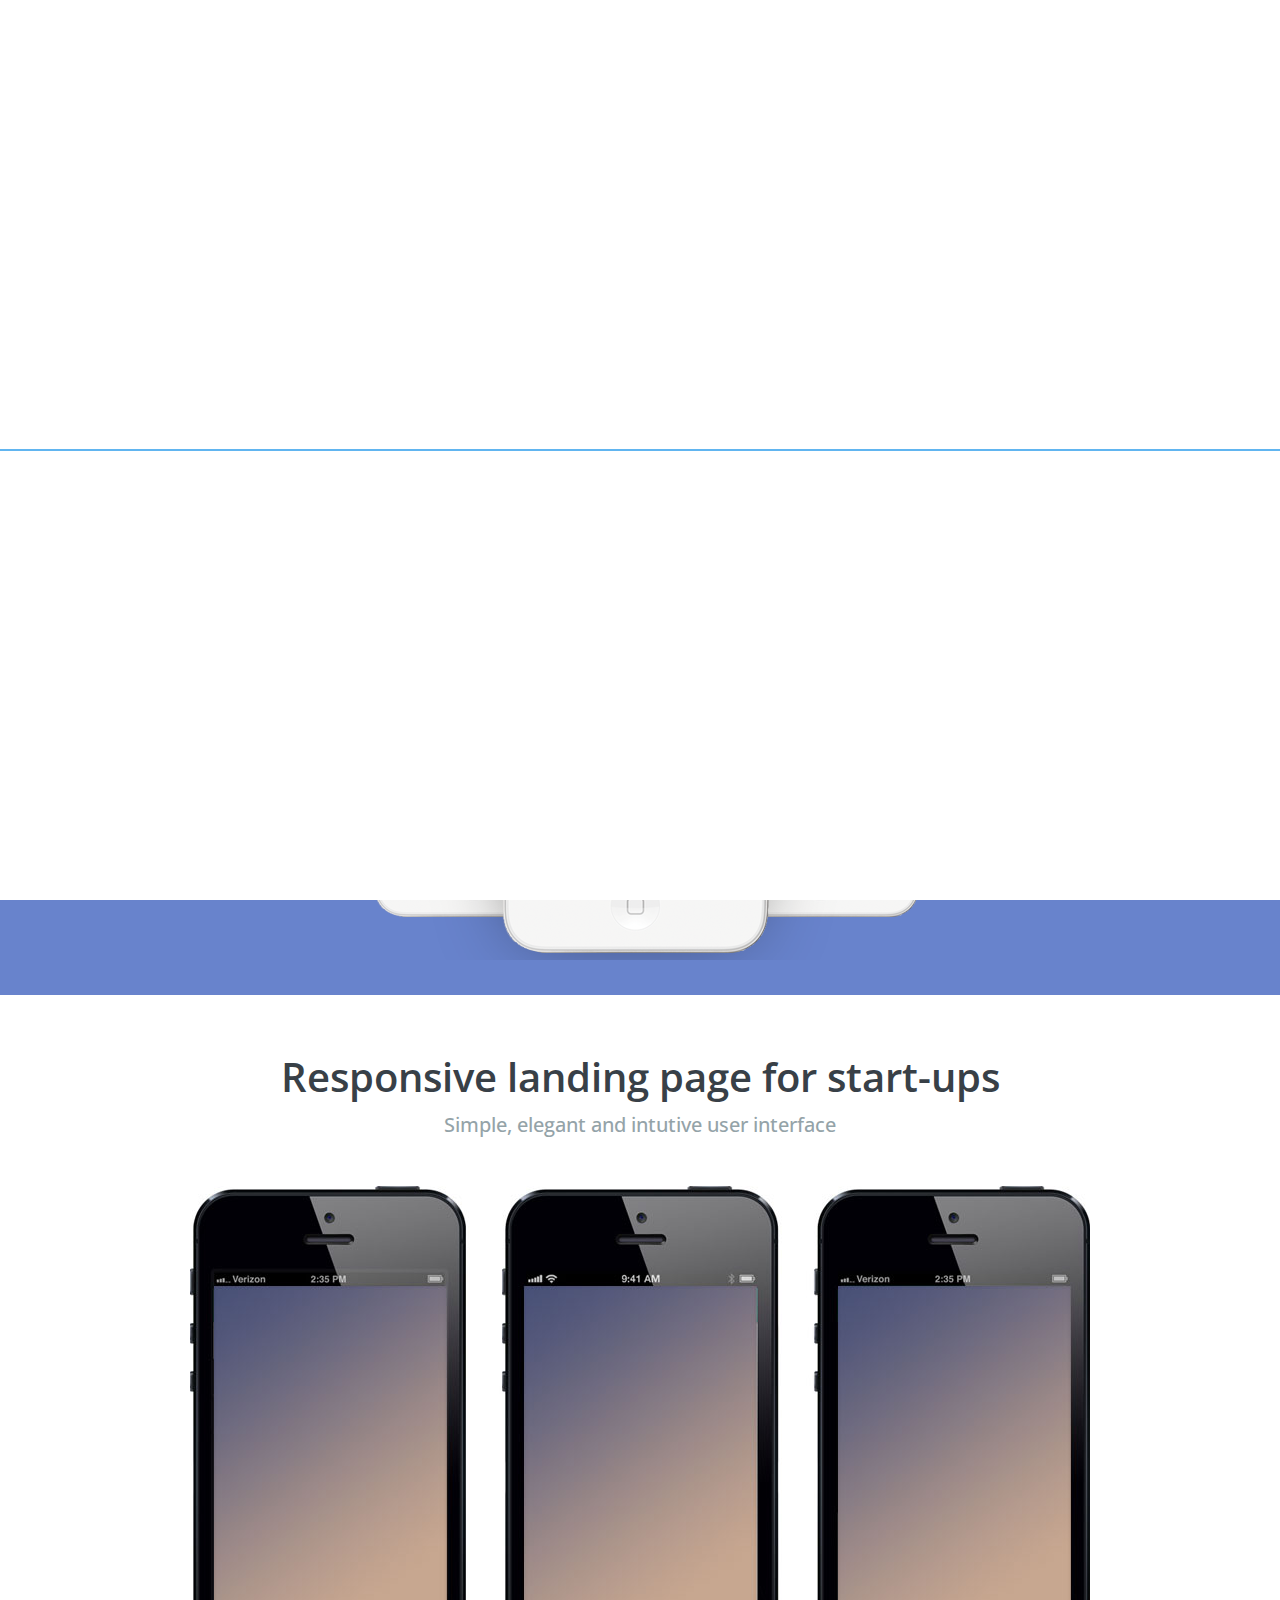
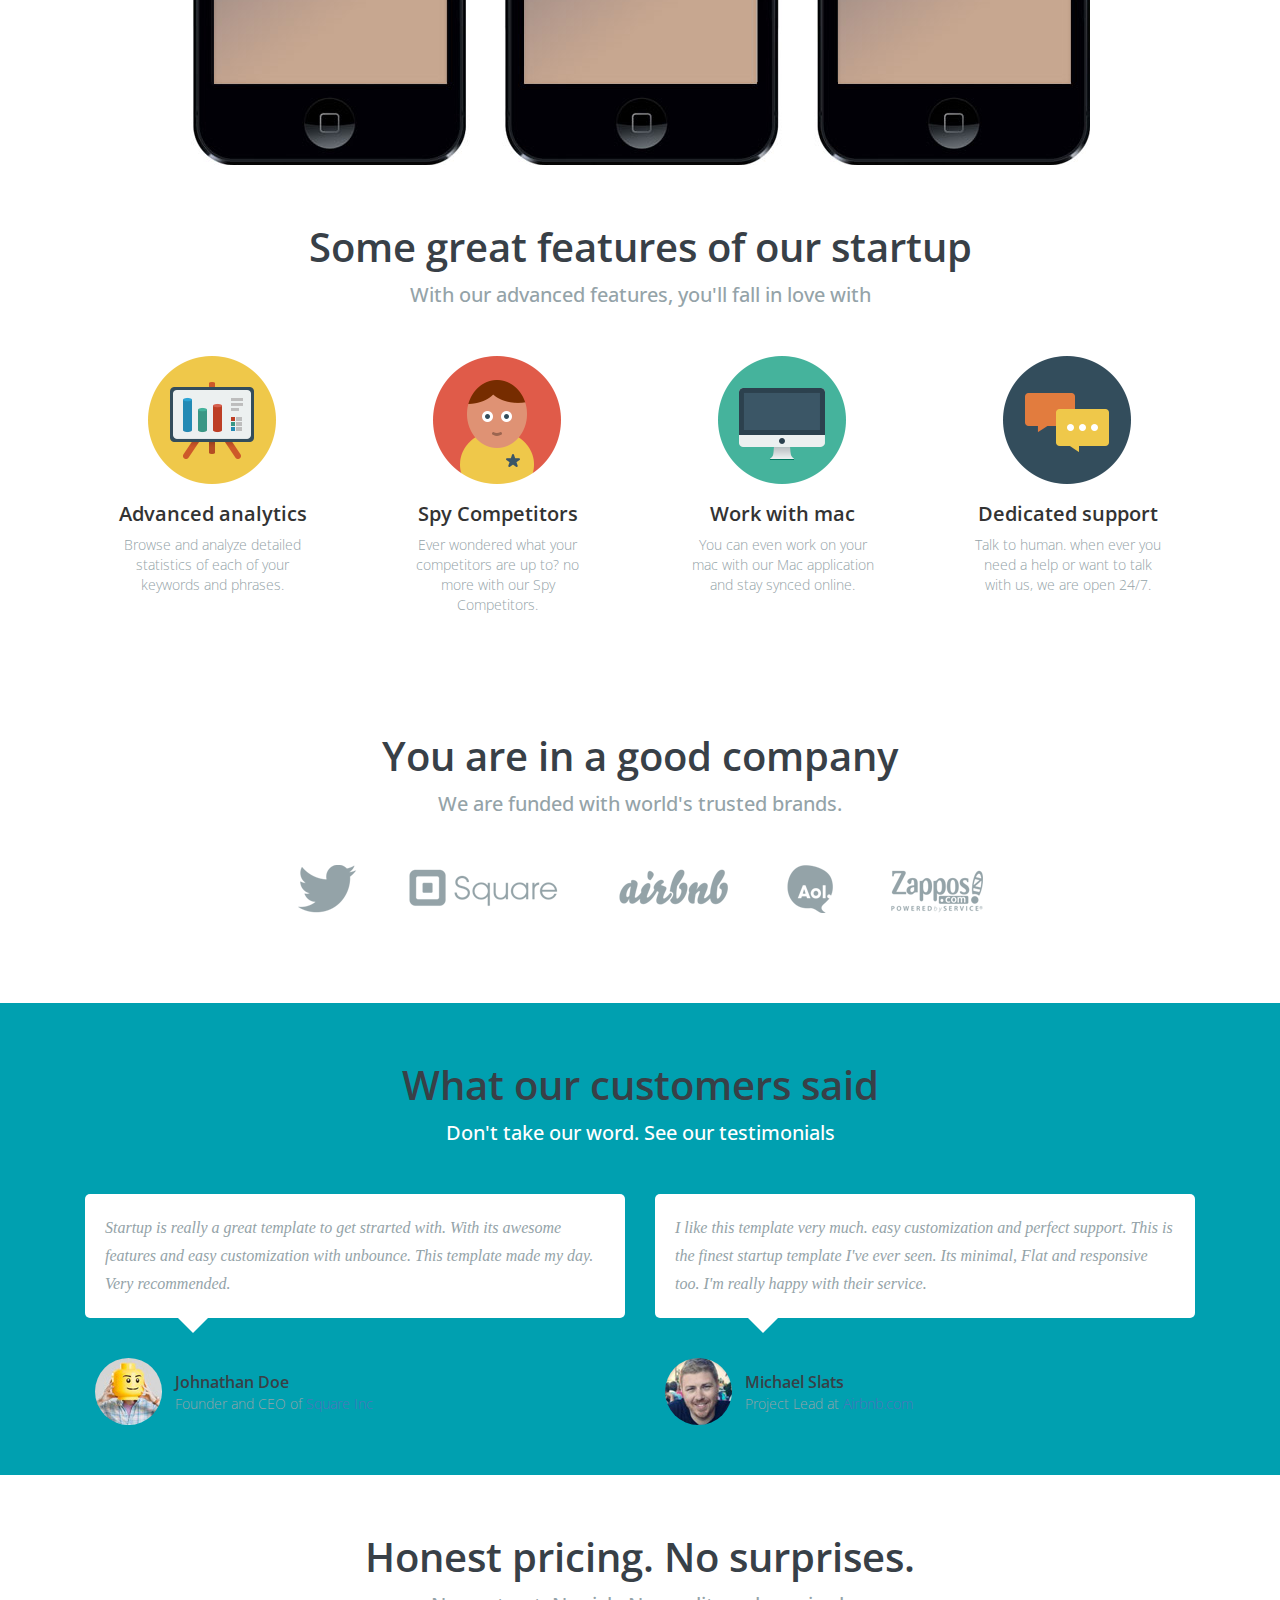
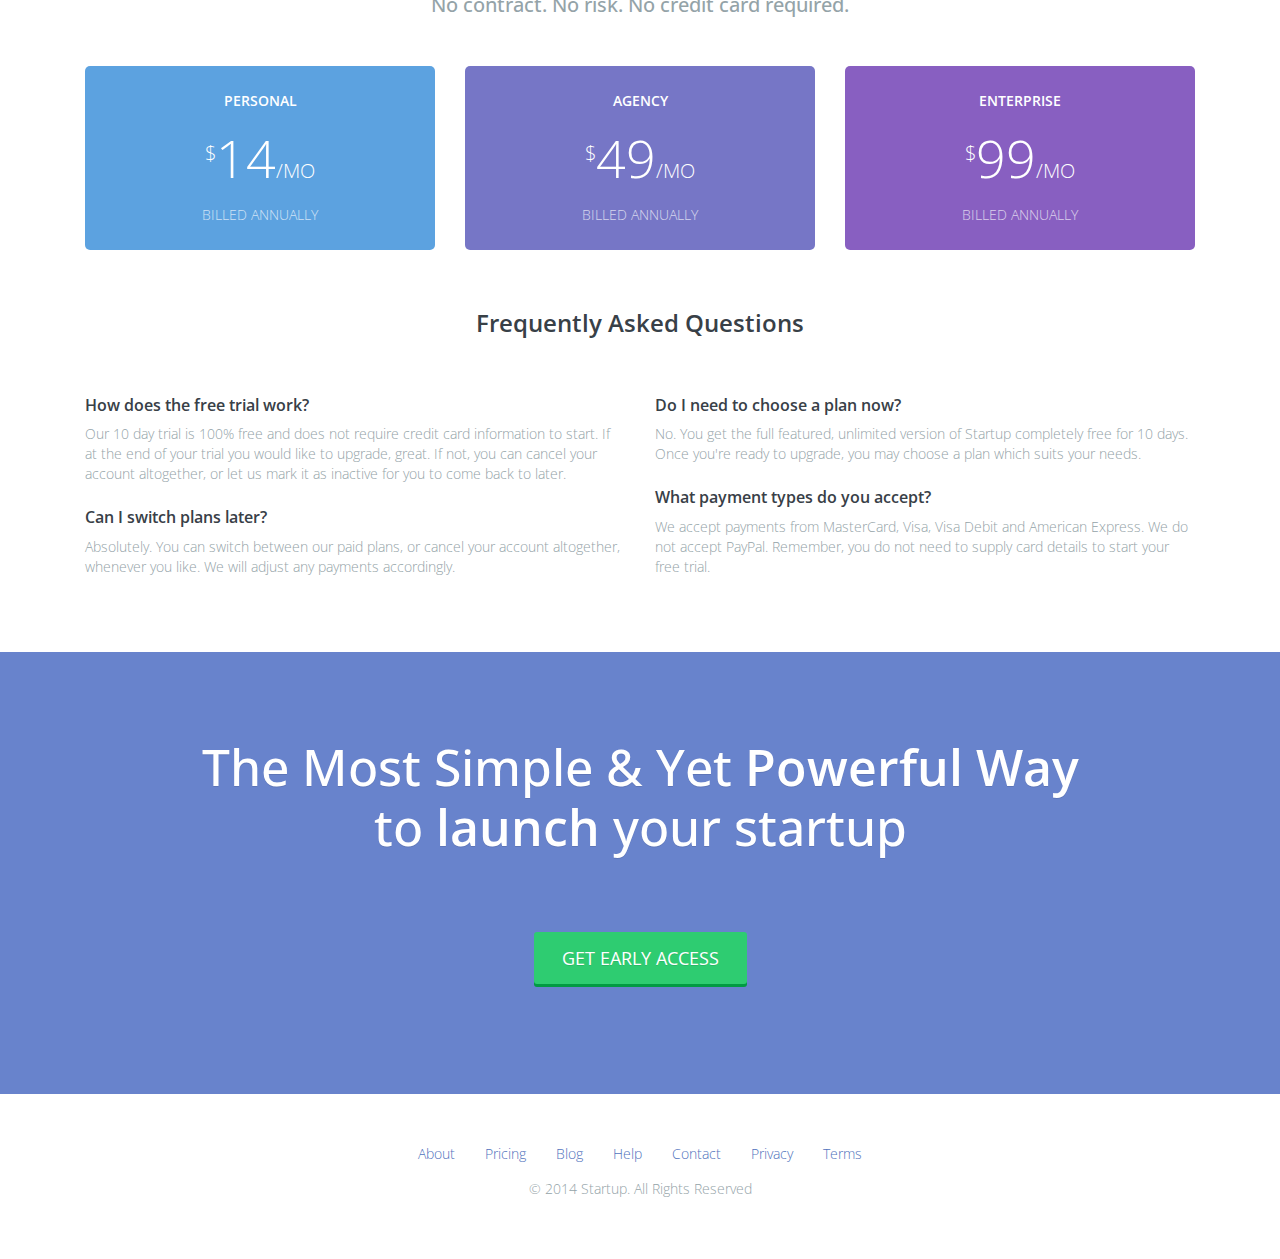
<file: index-mobapp.html>
<!DOCTYPE html>
<html lang="en">
<head>
<!-- Meta, title, CSS, favicons, etc. -->
<meta charset="utf-8">
<meta name="viewport" content="width=device-width, initial-scale=1.0">
<meta name="description" content="Startup Responsive Landing page Template for startup, web services, newsletter signup, lead generation etc..">
<title>Startupkit Responsive Landing page Template</title>

<!-- Bootstrap core CSS -->
<link href="css/bootstrap.css" rel="stylesheet">

<!-- Startup CSS -->
<link href="css/startup.css" rel="stylesheet">

<!-- HTML5 shim and Respond.js IE8 support of HTML5 elements and media queries -->
<!--[if lt IE 9]>
  <script src="js/html5shiv.js"></script>
  <script src="js/respond.min.js"></script>
<![endif]-->

<!-- Favicons -->
<link rel="shortcut icon" href="images/favicon.png">
<script src="js/pace.js"></script>

<!-- Custom Google Font : Open Sans -->

<link href='http://fonts.googleapis.com/css?family=Open+Sans:300,600' rel='stylesheet' type='text/css'>
</head>
<body class="mob-app">
<div class="preloader"></div>
<!-- Parallax Header Starts -->
<main id="top" class="masthead" role="main">
  <div class="container"> 
    <!-- Startup Logo -->
    <div class="logo"> <a href="#"><img src="images/startup-template-logo.png" alt="startup-logo"></a> </div>
    <!-- Hero Title -->
    <h1>The Most <span data-typer-targets="Easy,Effective,Advanced,Secure,Friendly,Simple">Simple</span> and <strong>Powerful Way</strong> <br>
      to <strong>launch</strong> your startup</h1>
          <!-- Link Through Buttons -->
    <div class="row">
      <div class="col-md-12">
      <div class="multiple-links text-center has-margin-vertical">  
        <a href="#"><img src="images/btn_app_store.png" alt="App Store"></a>
        <a href="#"><img src="images/btn_google_play.png" alt="Play Store"></a></div>
        
        </div>
    </div>
    <!-- // Link Through Buttons Ends --> 
    
    <!-- Banner Image -->
    <div class="row">
    <div class="col-md-12">
    
   <img src="images/mob-app-banner.png" alt="Mob App Banner" class="img-responsive center-block">
    
    </div>
    
      
    </div>
    <!-- // Banner Image Ends --> 

  </div>
</main>
<!-- // Parallax Header Ends --> 
<!-- Container -->
<div class="container" id="explore"> 
  <!-- Hero Image -->
  <div class="section-title">
    <h2>Responsive landing page for start-ups</h2>
    <h4>Simple, elegant and intutive user interface</h4>
  </div>
  <section class="row heroimg breath">
    <div class="col-md-12 text-center"> <img src="images/mob-mockup.jpg" alt="Mobile Mockup"></div>
  </section>
  <!-- //Hero Image --> 
  
  <!-- Features Section -->
  <div class="section-title">
    <h2>Some great features of our startup</h2>
    <h4>With our advanced features, you'll fall in love with</h4>
  </div>
  <section class="row features"> 
    <!-- Feature 01 -->
    <div class="col-sm-6 col-md-3">
      <div class="thumbnail"> <img src="images/flat-feature-icon-1.png" alt="analytics-icon">
        <div class="caption">
          <h3>Advanced analytics</h3>
          <p>Browse and analyze detailed statistics of each of your keywords and phrases. </p>
        </div>
      </div>
    </div>
    
    <!-- Feature 02 -->
    <div class="col-sm-6 col-md-3">
      <div class="thumbnail"> <img src="images/flat-feature-icon-2.png" alt="analytics-icon">
        <div class="caption">
          <h3>Spy Competitors</h3>
          <p>Ever wondered what your competitors are up to? no more with our Spy Competitors. </p>
        </div>
      </div>
    </div>
    
    <!-- Feature 03 -->
    <div class="col-sm-6 col-md-3">
      <div class="thumbnail"> <img src="images/flat-feature-icon-3.png" alt="analytics-icon">
        <div class="caption">
          <h3>Work with mac</h3>
          <p>You can even work on your mac with our Mac application and stay synced online. </p>
        </div>
      </div>
    </div>
    
    <!-- Feature 04 -->
    
    <div class="col-sm-6 col-md-3">
      <div class="thumbnail"> <img src="images/flat-feature-icon-4.png" alt="analytics-icon">
        <div class="caption">
          <h3>Dedicated support</h3>
          <p>Talk to human. when ever you need a help or want to talk with us, we are open 24/7. </p>
        </div>
      </div>
    </div>
  </section>
  <!-- // Features Section Ends --> 
  
  <!-- Client Logos -->
  <div class="section-title">
    <h2>You are in a good company</h2>
    <h4>We are funded with world's trusted brands. </h4>
  </div>
  <section class="row clientlogo breath">
    <div class="col-md-12 text-center"> <img src="images/client-logos.png" alt="client-logos"></div>
  </section>
  <!-- // End Client Logos --> 
  
</div>
<!-- // Container Ends --> 

<!-- Grey Highlight Section -->
<div class="highlight testimonials">
  <div class="container"> 
    
    <!-- Testimonials -->
    <div class="section-title">
      <h2>What our customers said</h2>
      <h4>Don't take our word. See our testimonials </h4>
    </div>
    <section class="row breath">
      <div class="col-md-6">
        <div class="testblock">Startup is really a great template to get strarted with. With its awesome features and easy customization with unbounce. This template made my day. Very recommended.</div>
        <div class="clientblock"> <img src="images/customer-img-1.jpg" alt=".">
          <p><strong>Johnathan Doe</strong> <br>
            Founder and CEO of <a href="#">Square Inc</a></p>
        </div>
      </div>
      <div class="col-md-6">
        <div class="testblock">I like this template very much. easy customization and perfect support. This is the finest startup template I've ever seen. Its minimal, Flat and responsive too. I'm really happy with their service.</div>
        <div class="clientblock"> <img src="images/customer-img-2.jpg" alt=".">
          <p><strong>Michael  Slats</strong> <br>
            Project Lead at <a href="#">Airbnb.com</a></p>
        </div>
      </div>
    </section>
    <!-- // End Testimonials --> 
    
  </div>
</div>
<!-- // End Grey Highlight Section --> 

<!-- Container -->
<div class="container"> 
  
  <!-- Pricing -->
  <div class="section-title">
    <h2>Honest pricing. No surprises.</h2>
    <h4>No contract. No risk. No credit card required. </h4>
  </div>
  <section class="row breath planpricing">
    <div class="col-md-4">
      <div class="pricing color1">
        <div class="planname">Personal</div>
        <div class="price"> <span class="curr">$</span>14<span class="per">/MO</span></div>
        <div class="billing">Billed Annually</div>
      </div>
    </div>
    <div class="col-md-4">
      <div class="pricing color2">
        <div class="planname">Agency</div>
        <div class="price"> <span class="curr">$</span>49<span class="per">/MO</span></div>
        <div class="billing">Billed Annually</div>
      </div>
    </div>
    <div class="col-md-4">
      <div class="pricing color3">
        <div class="planname">Enterprise</div>
        <div class="price"> <span class="curr">$</span>99<span class="per">/MO</span></div>
        <div class="billing">Billed Annually</div>
      </div>
    </div>
  </section>
  <!-- // End Pricing --> 
  
  <!-- FAQ -->
  <div class="section-title">
    <h5>Frequently Asked Questions</h5>
  </div>
  <section class="row faq breath">
    <div class="col-md-6">
      <h6>How does the free trial work?</h6>
      <p>Our 10 day trial is 100% free and does not require credit card information to start. If at the end of your trial you would like to upgrade, great. If not, you can cancel your account altogether, or let us mark it as inactive for you to come back to later.</p>
      <h6>Can I switch plans later?</h6>
      <p>Absolutely. You can switch between our paid plans, or cancel your account altogether, whenever you like. We will adjust any payments accordingly.</p>
    </div>
    <div class="col-md-6">
      <h6>Do I need to choose a plan now?</h6>
      <p>No. You get the full featured, unlimited version of Startup completely free for 10 days. Once you're ready to upgrade, you may choose a plan which suits your needs.</p>
      <h6>What payment types do you accept?</h6>
      <p>We accept payments from MasterCard, Visa, Visa Debit and American Express. We do not accept PayPal. Remember, you do not need to supply card details to start your free trial.</p>
    </div>
  </section>
  <!-- // End FAQ --> 
  
</div>
<!-- // Container Ends --> 

<!-- Parallax Footer Starts -->
<main class="footercta" role="main">
  <div class="container"> 
    
    <!-- Hero Title -->
    <h1>The Most Simple & Yet <strong>Powerful Way</strong> <br>
      to <strong>launch</strong> your startup</h1>
    <!-- Mailchimp Subscribe form -->
    <div class="row">
      <div class="col-md-12 breath text-center"> <a href="#top" class="btn btn-success btn-lg gototop">GET EARLY ACCESS</a> </div>
    </div>
  </div>
</main>
<!-- // Parallax Footer Ends --> 

<!-- Container -->
<div class="container">
  <section class="row breath">
    <div class="col-md-12 footerlinks"> <a href="#">About</a> <a href="#">Pricing</a> <a href="blog.html">Blog</a> <a href="#">Help</a> <a href="#">Contact</a> <a href="#">Privacy</a> <a href="#">Terms</a>
      <p>&copy; 2014 Startup. All Rights Reserved</p>
    </div>
  </section>
  <!-- // End Client Logos --> 
  
</div>
<!-- // Container Ends --> 

<!-- JS and analytics only. --> 
<!-- Bootstrap core JavaScript
================================================== --> 
<!-- Placed at the end of the document so the pages load faster --> 
<script src="js/jquery.js"></script> 
<script src="js/bootstrap.js"></script> 
<script src="js/easing.js"></script> 
<script src="js/typer.js"></script> 
<script src="js/nicescroll.js"></script> 

<!-- Typer --> 

<script>
    $(function () {
      $('[data-typer-targets]').typer();
    });
  </script> 

<!-- Scroll to Explore --> 

<script>


 $(function() {
    $('.scrollto, .gototop').bind('click',function(event){
		 var $anchor = $(this);
		 $('html, body').stop().animate({
         scrollTop: $($anchor.attr('href')).offset().top
          }, 1500,'easeInOutExpo');
     event.preventDefault();
      });
  });
        

</script>





</body>
</html>
</file>
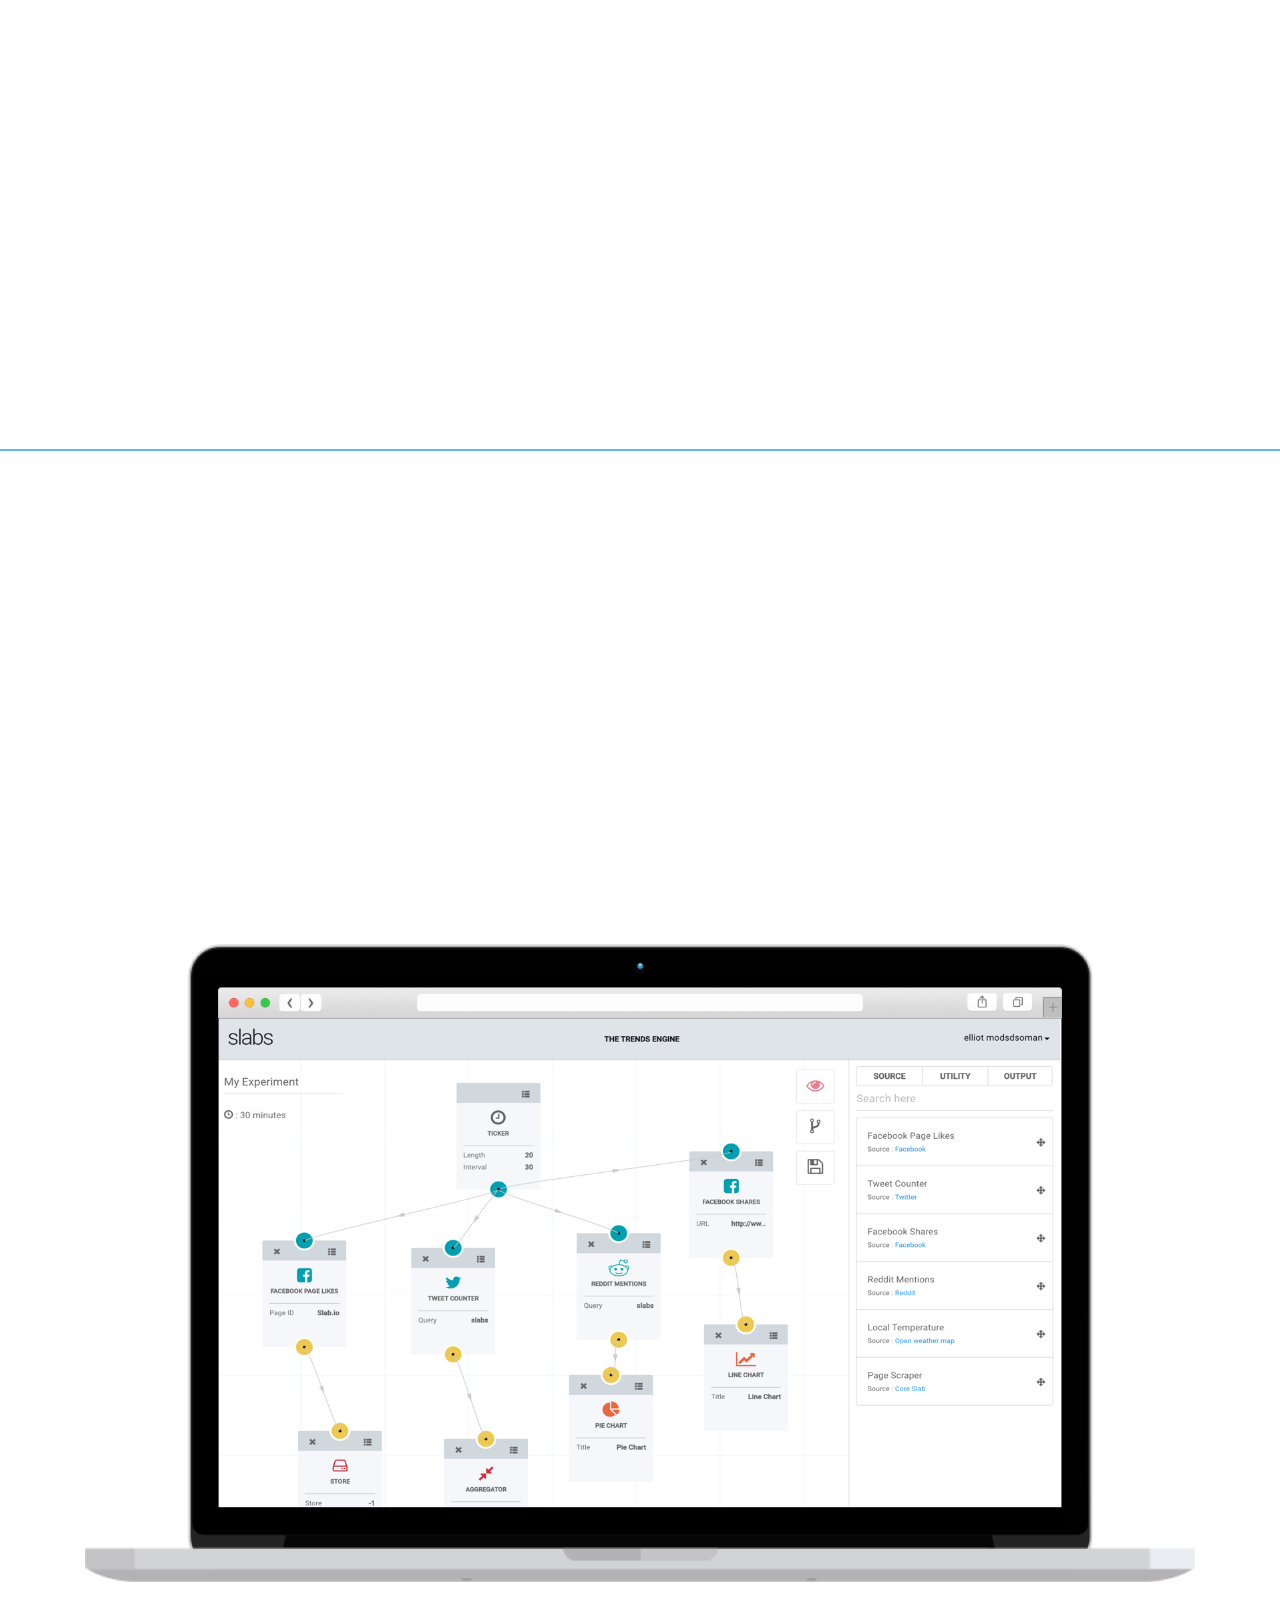
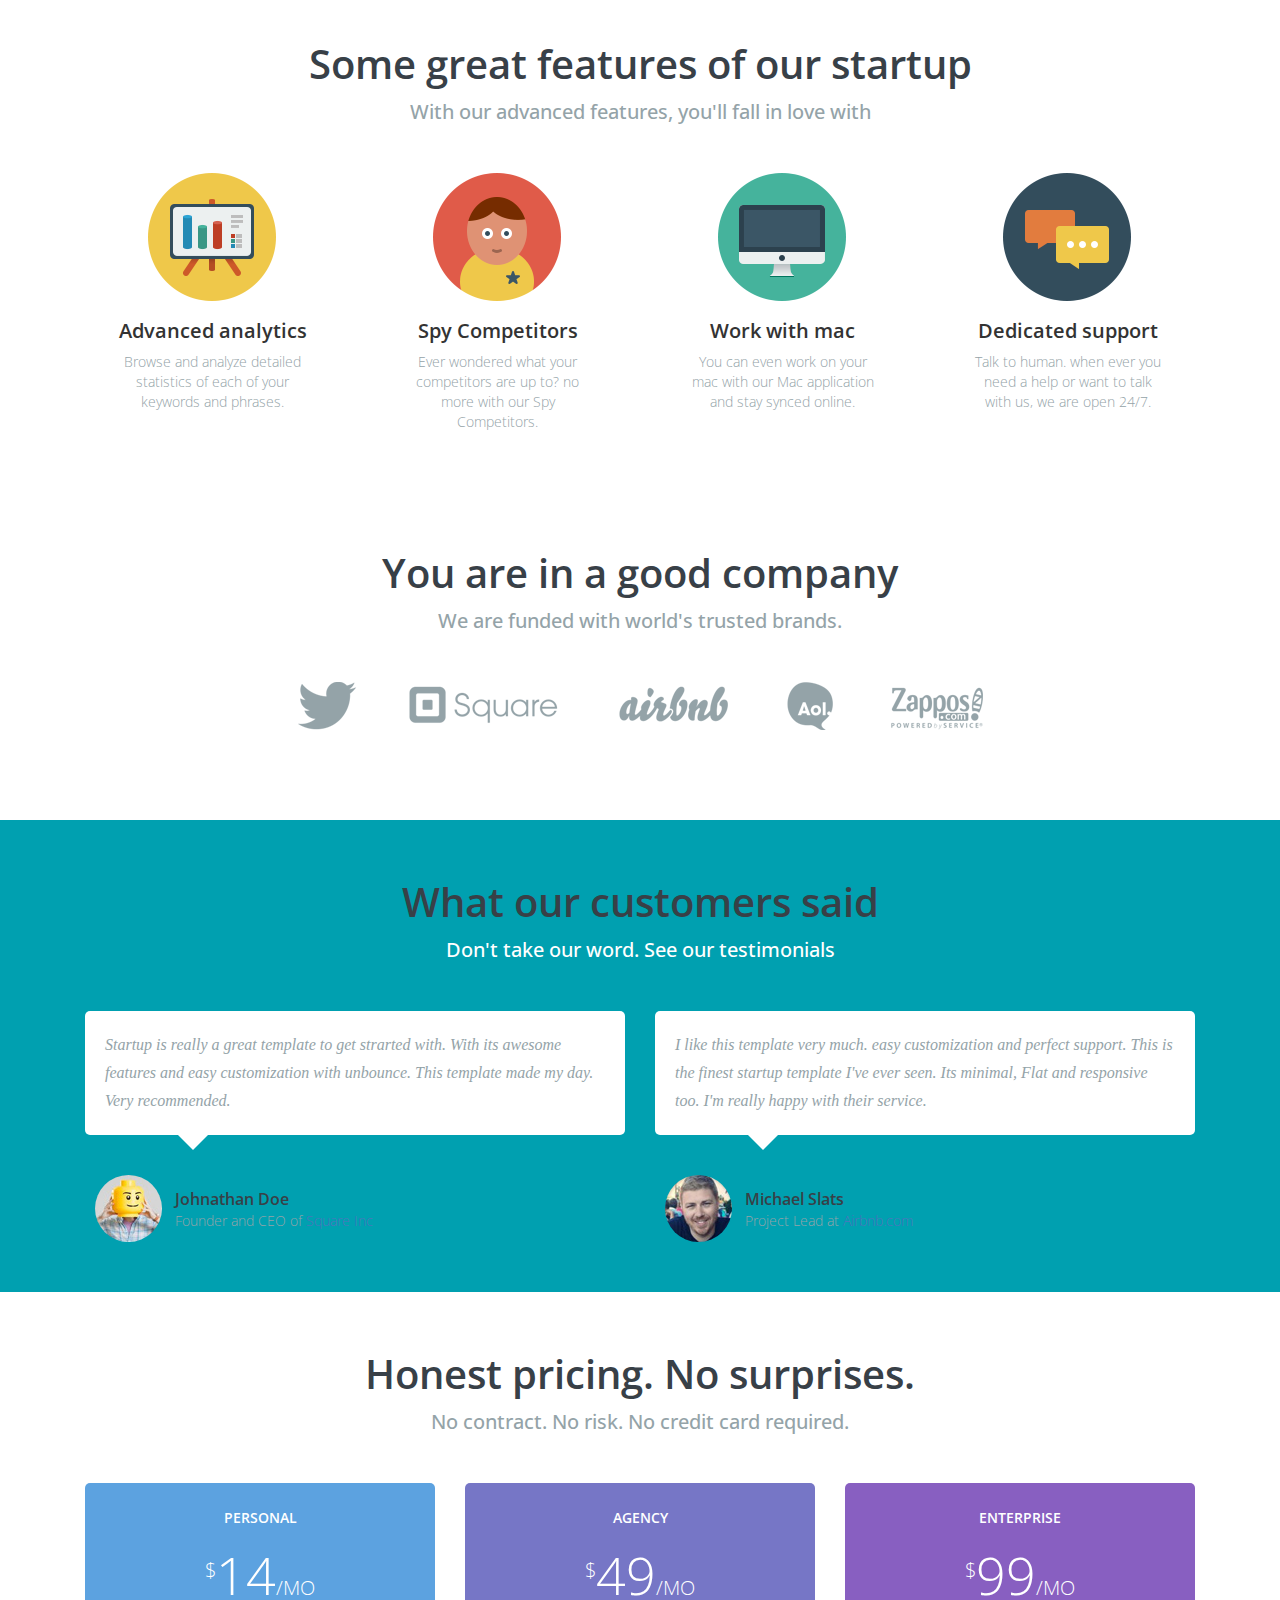
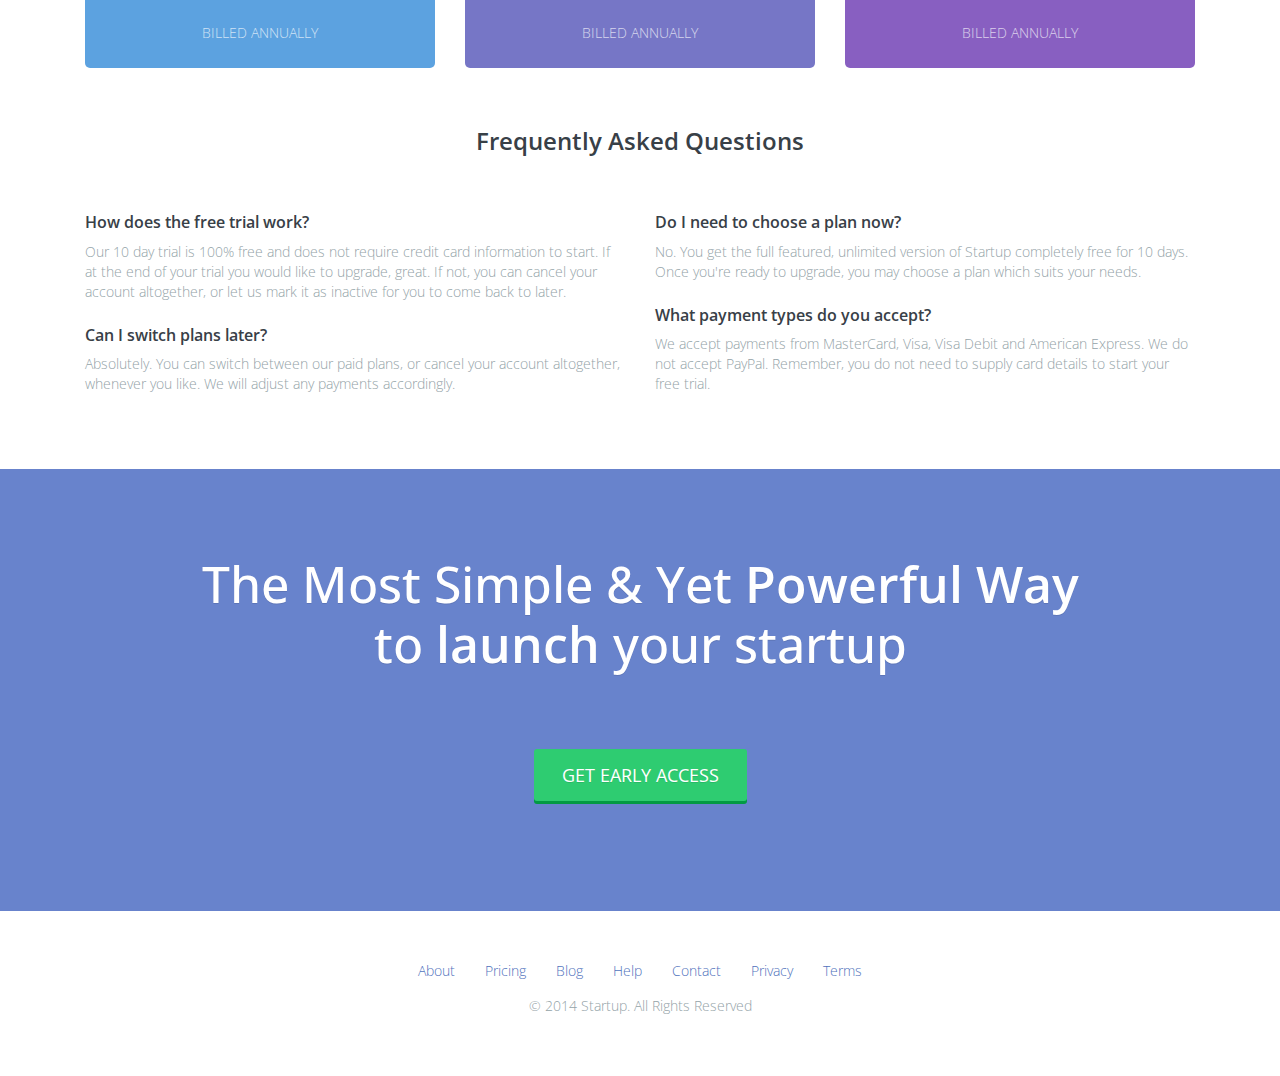
<file: index-navigation.html>
<!DOCTYPE html>
<html lang="en">
<head>
<!-- Meta, title, CSS, favicons, etc. -->
<meta charset="utf-8">
<meta name="viewport" content="width=device-width, initial-scale=1.0">
<meta name="description" content="Startup Responsive Landing page Template for startup, web services, newsletter signup, lead generation etc..">
<title>Startupkit Responsive Landing page Template</title>

<!-- Bootstrap core CSS -->
<link href="css/bootstrap.css" rel="stylesheet">

<!-- Startup CSS -->
<link href="css/startup.css" rel="stylesheet">

<!-- HTML5 shim and Respond.js IE8 support of HTML5 elements and media queries -->
<!--[if lt IE 9]>
  <script src="js/html5shiv.js"></script>
  <script src="js/respond.min.js"></script>
<![endif]-->

<!-- Favicons -->
<link rel="shortcut icon" href="images/favicon.png">
<script src="js/pace.js"></script>

<!-- Custom Google Font : Open Sans -->

<link href='http://fonts.googleapis.com/css?family=Open+Sans:300,600' rel='stylesheet' type='text/css'>
</head>
<body>
<div class="preloader"></div>

 <!-- Fixed navbar -->
    <div class="navbar navbar-default navbar-fixed-top" role="navigation">
      <div class="container">
        <div class="navbar-header">
          <button type="button" class="navbar-toggle" data-toggle="collapse" data-target=".navbar-collapse">
            <span class="sr-only">Toggle navigation</span>
            <span class="icon-bar"></span>
            <span class="icon-bar"></span>
            <span class="icon-bar"></span>
          </button>
          <a class="navbar-brand" href="#"><img src="images/logo-small.png" alt="logo"></a>
        </div>
        <div class="navbar-collapse collapse">
          <ul class="nav navbar-nav navbar-right">
            <li class="active"><a href="#">Home</a></li>
            <li><a href="#">About</a></li>
            
            <li class="dropdown">
              <a href="#" class="dropdown-toggle" data-toggle="dropdown">Features <span class="caret"></span></a>
              <ul class="dropdown-menu" role="menu">
                <li><a href="#">Action</a></li>
                <li><a href="#">Another action</a></li>
                <li><a href="#">Something else here</a></li>
                <li class="divider"></li>
                <li class="dropdown-header">Nav header</li>
                <li><a href="#">Separated link</a></li>
                <li><a href="#">One more separated link</a></li>
              </ul>
            </li>
            <li><a href="#">Partners</a></li>
            <li><a href="#">Pricing</a></li>
            <li><a href="#">Contact</a></li>
          </ul>
        </div><!--/.nav-collapse -->
      </div>
    </div>



<!-- Parallax Header Starts -->
<main id="top" class="masthead" role="main">
  <div class="container"> 
    <!-- Startup Logo -->
    <div class="logo"> <a href="#"><img src="images/startup-template-logo.png" alt="startup-logo"></a> </div>
    <!-- Hero Title -->
    <h1>The Most <span data-typer-targets="Easy,Effective,Advanced,Secure,Friendly,Simple">Simple</span> and <strong>Powerful Way</strong> <br>
      to <strong>launch</strong> your startup</h1>
    <!-- Mailchimp Subscribe form -->
    <div class="row">
      <div class="col-md-6 col-sm-12 col-md-offset-3 subscribe">
        <form class="form-horizontal" role="form" action="subscribe.php" id="subscribeForm" method="POST">
          <div class="form-group">
            <div class="col-md-7 col-sm-6 col-sm-offset-1 col-md-offset-0">
              <input class="form-control input-lg" name="email" type="email" id="address" placeholder="Enter your email" data-validate="validate(required, email)" required="required">
            </div>
            <div class="col-md-5 col-sm-4">
              <button type="submit" class="btn btn-success btn-lg">GET EARLY ACCESS</button>
            </div>
          </div>
        </form>
        <span id="result" class="alertMsg"></span> </div>
    </div>
    <!-- // Mailchimp Subscribe form Ends --> 
    <!--  Scroll to Explore --> 
    <a href="#explore" class="scrollto">
    <p>SCROLL DOWN TO EXPLORE</p>
    <p class="scrollto--arrow"><img src="images/scroll_down.png" alt="scroll down arrow"></p>
    </a> 
    <!-- // Scroll to Explore Ends --> 
  </div>
</main>
<!-- // Parallax Header Ends --> 
<!-- Container -->
<div class="container" id="explore"> 
  <!-- Hero Image -->
  <div class="section-title">
    <h2>Responsive landing page for startup</h2>
    <h4>Simple, elegant and intutive user interface</h4>
  </div>
  <section class="row heroimg breath">
    <div class="col-md-12 text-center"> <img src="images/flat-mockup-template.png" alt="flat-mockup-template"></div>
  </section>
  <!-- //Hero Image --> 
  
  <!-- Features Section -->
  <div class="section-title">
    <h2>Some great features of our startup</h2>
    <h4>With our advanced features, you'll fall in love with</h4>
  </div>
  <section class="row features"> 
    <!-- Feature 01 -->
    <div class="col-sm-6 col-md-3">
      <div class="thumbnail"> <img src="images/flat-feature-icon-1.png" alt="analytics-icon">
        <div class="caption">
          <h3>Advanced analytics</h3>
          <p>Browse and analyze detailed statistics of each of your keywords and phrases. </p>
        </div>
      </div>
    </div>
    
    <!-- Feature 02 -->
    <div class="col-sm-6 col-md-3">
      <div class="thumbnail"> <img src="images/flat-feature-icon-2.png" alt="analytics-icon">
        <div class="caption">
          <h3>Spy Competitors</h3>
          <p>Ever wondered what your competitors are up to? no more with our Spy Competitors. </p>
        </div>
      </div>
    </div>
    
    <!-- Feature 03 -->
    <div class="col-sm-6 col-md-3">
      <div class="thumbnail"> <img src="images/flat-feature-icon-3.png" alt="analytics-icon">
        <div class="caption">
          <h3>Work with mac</h3>
          <p>You can even work on your mac with our Mac application and stay synced online. </p>
        </div>
      </div>
    </div>
    
    <!-- Feature 04 -->
    
    <div class="col-sm-6 col-md-3">
      <div class="thumbnail"> <img src="images/flat-feature-icon-4.png" alt="analytics-icon">
        <div class="caption">
          <h3>Dedicated support</h3>
          <p>Talk to human. when ever you need a help or want to talk with us, we are open 24/7. </p>
        </div>
      </div>
    </div>
  </section>
  <!-- // Features Section Ends --> 
  
  <!-- Client Logos -->
  <div class="section-title">
    <h2>You are in a good company</h2>
    <h4>We are funded with world's trusted brands. </h4>
  </div>
  <section class="row clientlogo breath">
    <div class="col-md-12 text-center"> <img src="images/client-logos.png" alt="client-logos"></div>
  </section>
  <!-- // End Client Logos --> 
  
</div>
<!-- // Container Ends --> 

<!-- Grey Highlight Section -->
<div class="highlight testimonials">
  <div class="container"> 
    
    <!-- Testimonials -->
    <div class="section-title">
      <h2>What our customers said</h2>
      <h4>Don't take our word. See our testimonials </h4>
    </div>
    <section class="row breath">
      <div class="col-md-6">
        <div class="testblock">Startup is really a great template to get strarted with. With its awesome features and easy customization with unbounce. This template made my day. Very recommended.</div>
        <div class="clientblock"> <img src="images/customer-img-1.jpg" alt=".">
          <p><strong>Johnathan Doe</strong> <br>
            Founder and CEO of <a href="#">Square Inc</a></p>
        </div>
      </div>
      <div class="col-md-6">
        <div class="testblock">I like this template very much. easy customization and perfect support. This is the finest startup template I've ever seen. Its minimal, Flat and responsive too. I'm really happy with their service.</div>
        <div class="clientblock"> <img src="images/customer-img-2.jpg" alt=".">
          <p><strong>Michael  Slats</strong> <br>
            Project Lead at <a href="#">Airbnb.com</a></p>
        </div>
      </div>
    </section>
    <!-- // End Testimonials --> 
    
  </div>
</div>
<!-- // End Grey Highlight Section --> 

<!-- Container -->
<div class="container"> 
  
  <!-- Pricing -->
  <div class="section-title">
    <h2>Honest pricing. No surprises.</h2>
    <h4>No contract. No risk. No credit card required. </h4>
  </div>
  <section class="row breath planpricing">
    <div class="col-md-4">
      <div class="pricing color1">
        <div class="planname">Personal</div>
        <div class="price"> <span class="curr">$</span>14<span class="per">/MO</span></div>
        <div class="billing">Billed Annually</div>
      </div>
    </div>
    <div class="col-md-4">
      <div class="pricing color2">
        <div class="planname">Agency</div>
        <div class="price"> <span class="curr">$</span>49<span class="per">/MO</span></div>
        <div class="billing">Billed Annually</div>
      </div>
    </div>
    <div class="col-md-4">
      <div class="pricing color3">
        <div class="planname">Enterprise</div>
        <div class="price"> <span class="curr">$</span>99<span class="per">/MO</span></div>
        <div class="billing">Billed Annually</div>
      </div>
    </div>
  </section>
  <!-- // End Pricing --> 
  
  <!-- FAQ -->
  <div class="section-title">
    <h5>Frequently Asked Questions</h5>
  </div>
  <section class="row faq breath">
    <div class="col-md-6">
      <h6>How does the free trial work?</h6>
      <p>Our 10 day trial is 100% free and does not require credit card information to start. If at the end of your trial you would like to upgrade, great. If not, you can cancel your account altogether, or let us mark it as inactive for you to come back to later.</p>
      <h6>Can I switch plans later?</h6>
      <p>Absolutely. You can switch between our paid plans, or cancel your account altogether, whenever you like. We will adjust any payments accordingly.</p>
    </div>
    <div class="col-md-6">
      <h6>Do I need to choose a plan now?</h6>
      <p>No. You get the full featured, unlimited version of Startup completely free for 10 days. Once you're ready to upgrade, you may choose a plan which suits your needs.</p>
      <h6>What payment types do you accept?</h6>
      <p>We accept payments from MasterCard, Visa, Visa Debit and American Express. We do not accept PayPal. Remember, you do not need to supply card details to start your free trial.</p>
    </div>
  </section>
  <!-- // End FAQ --> 
  
</div>
<!-- // Container Ends --> 

<!-- Parallax Footer Starts -->
<main class="footercta" role="main">
  <div class="container"> 
    
    <!-- Hero Title -->
    <h1>The Most Simple & Yet <strong>Powerful Way</strong> <br>
      to <strong>launch</strong> your startup</h1>
    <!-- Mailchimp Subscribe form -->
    <div class="row">
      <div class="col-md-12 breath text-center"> <a href="#top" class="btn btn-success btn-lg gototop">GET EARLY ACCESS</a> </div>
    </div>
  </div>
</main>
<!-- // Parallax Footer Ends --> 

<!-- Container -->
<div class="container">
  <section class="row breath">
    <div class="col-md-12 footerlinks"> <a href="#">About</a> <a href="#">Pricing</a> <a href="#">Blog</a> <a href="#">Help</a> <a href="#">Contact</a> <a href="#">Privacy</a> <a href="#">Terms</a>
      <p>&copy; 2014 Startup. All Rights Reserved</p>
    </div>
  </section>
  <!-- // End Client Logos --> 
  
</div>
<!-- // Container Ends --> 

<!-- JS and analytics only. --> 
<!-- Bootstrap core JavaScript
================================================== --> 
<!-- Placed at the end of the document so the pages load faster --> 
<script src="js/jquery.js"></script> 
<script src="js/bootstrap.js"></script> 
<script src="js/easing.js"></script> 
<script src="js/typer.js"></script> 
<script src="js/nicescroll.js"></script> 
<script src="js/ketchup.all.js"></script> 

<!-- Typer --> 

<script>
    $(function () {
      $('[data-typer-targets]').typer();
    });
  </script> 

<!-- Scroll to Explore --> 

<script>


 $(function() {
    $('.scrollto, .gototop').bind('click',function(event){
		 var $anchor = $(this);
		 $('html, body').stop().animate({
         scrollTop: $($anchor.attr('href')).offset().top
          }, 1500,'easeInOutExpo');
     event.preventDefault();
      });
  });
        

</script>


<!--============== SUBSCRIBE FORM =================--> 

<script>
$(document).ready(function() {
	$('#subscribeForm').ketchup().submit(function() {
		if ($(this).ketchup('isValid')) {
			var action = $(this).attr('action');
			$.ajax({
				url: action,
				type: 'POST',
				data: {
					email: $('#address').val()
				},
				success: function(data){
					$('#result').html(data);
				},
				error: function() {
					$('#result').html('Sorry, an error occurred.');
				}
			});
		}
		return false;
	});
});
</script> 



</body>
</html>
</file>
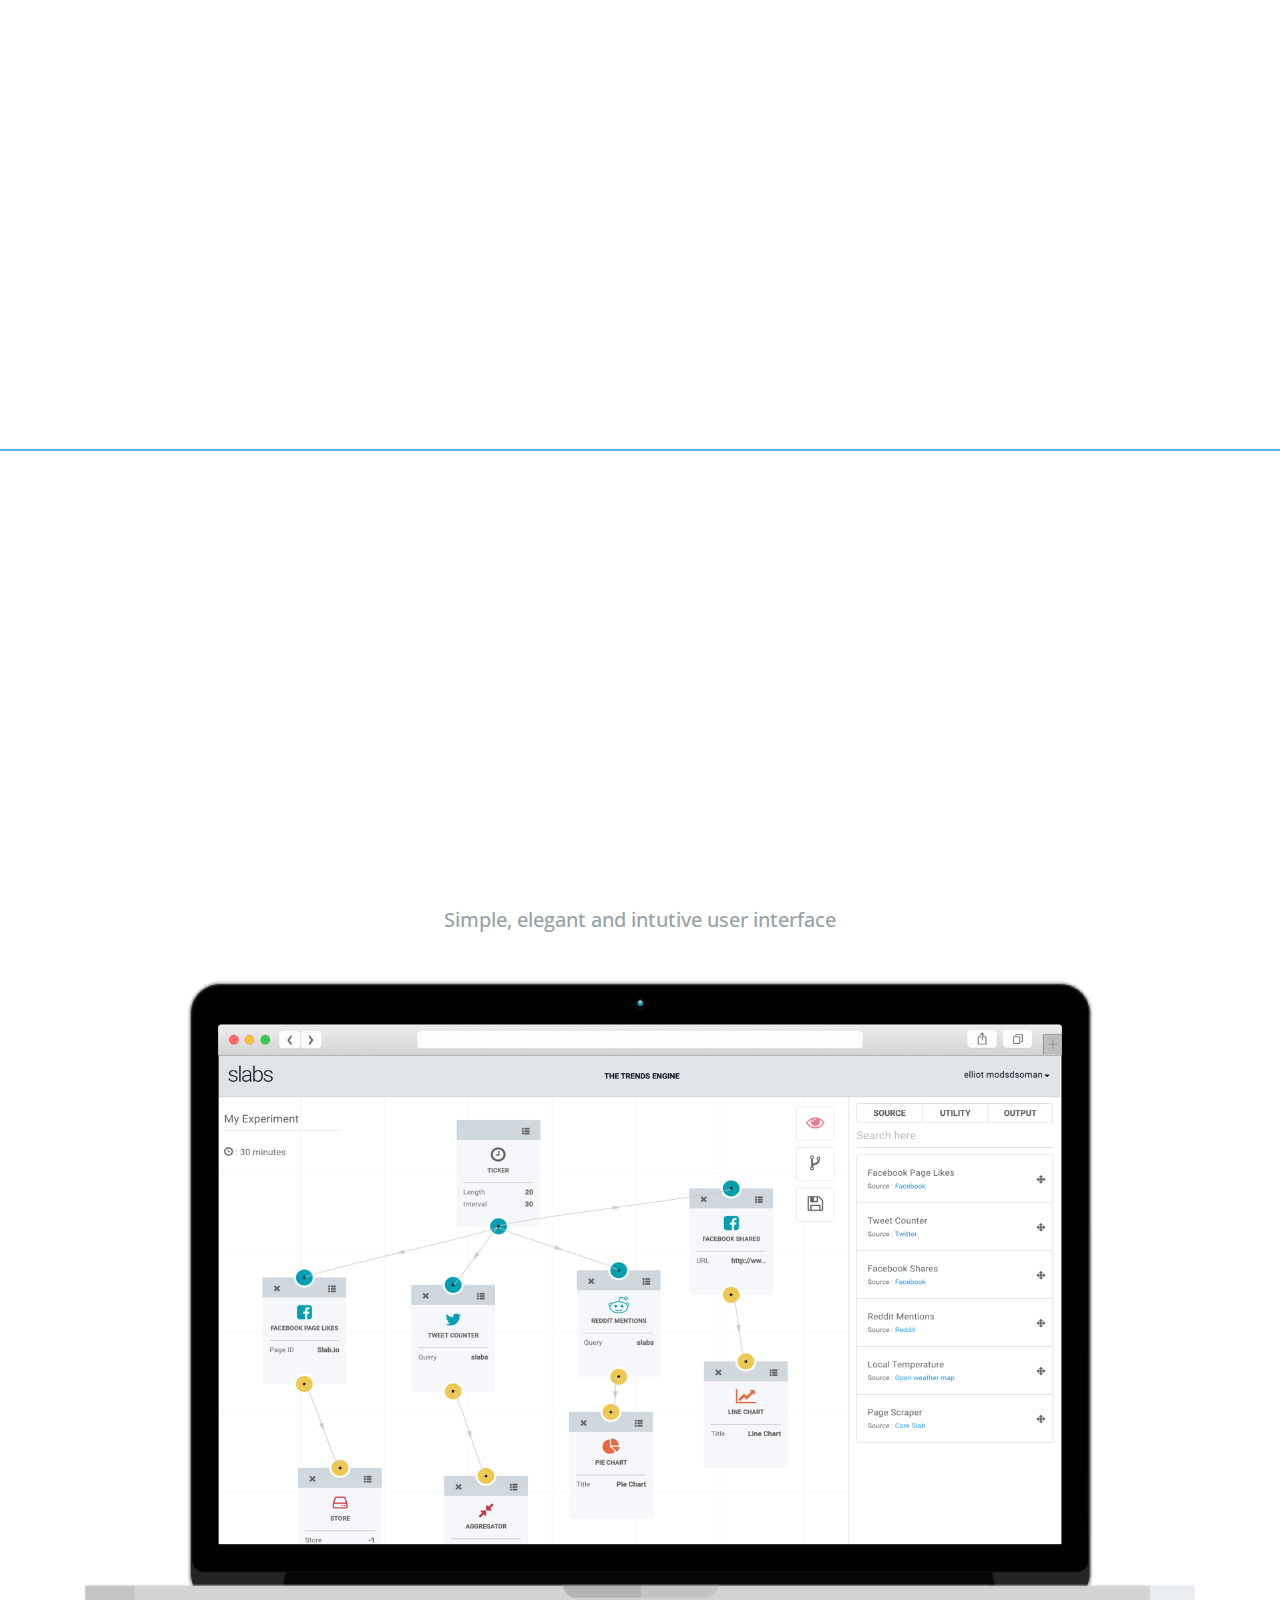
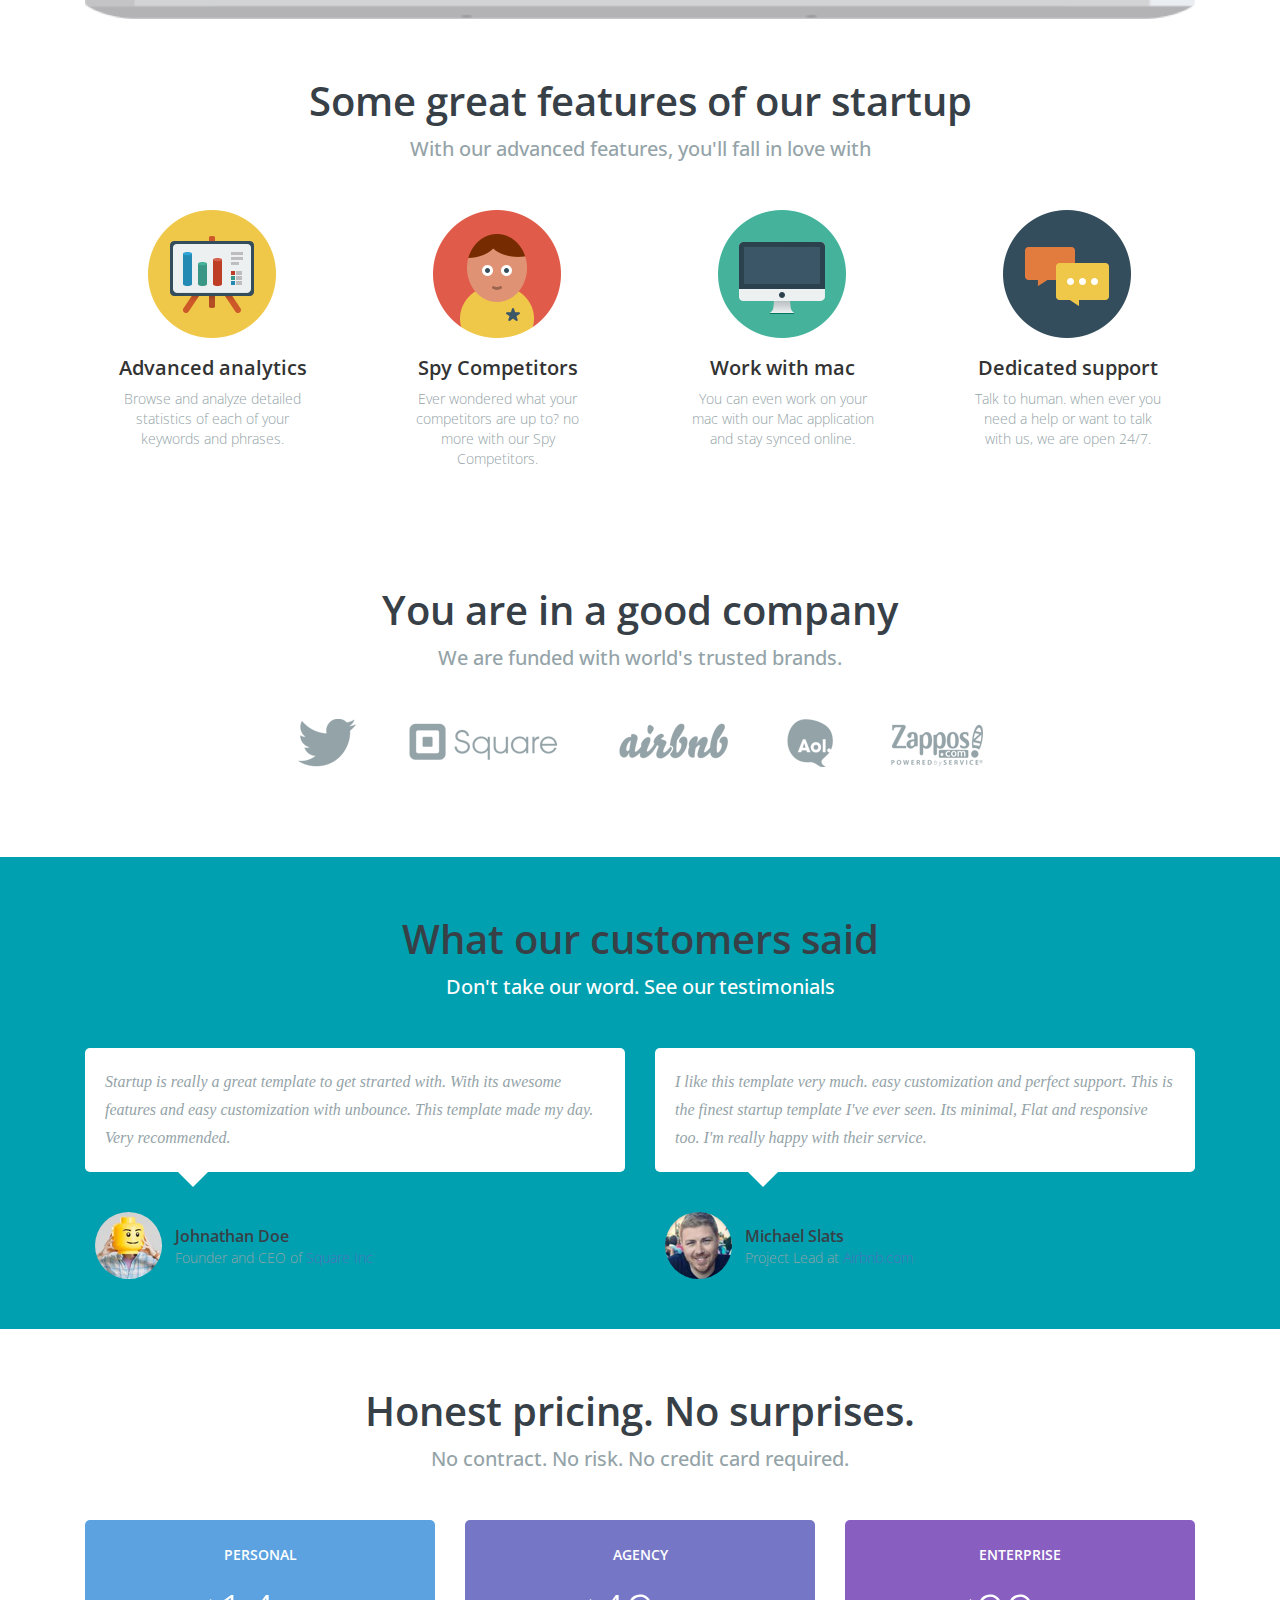
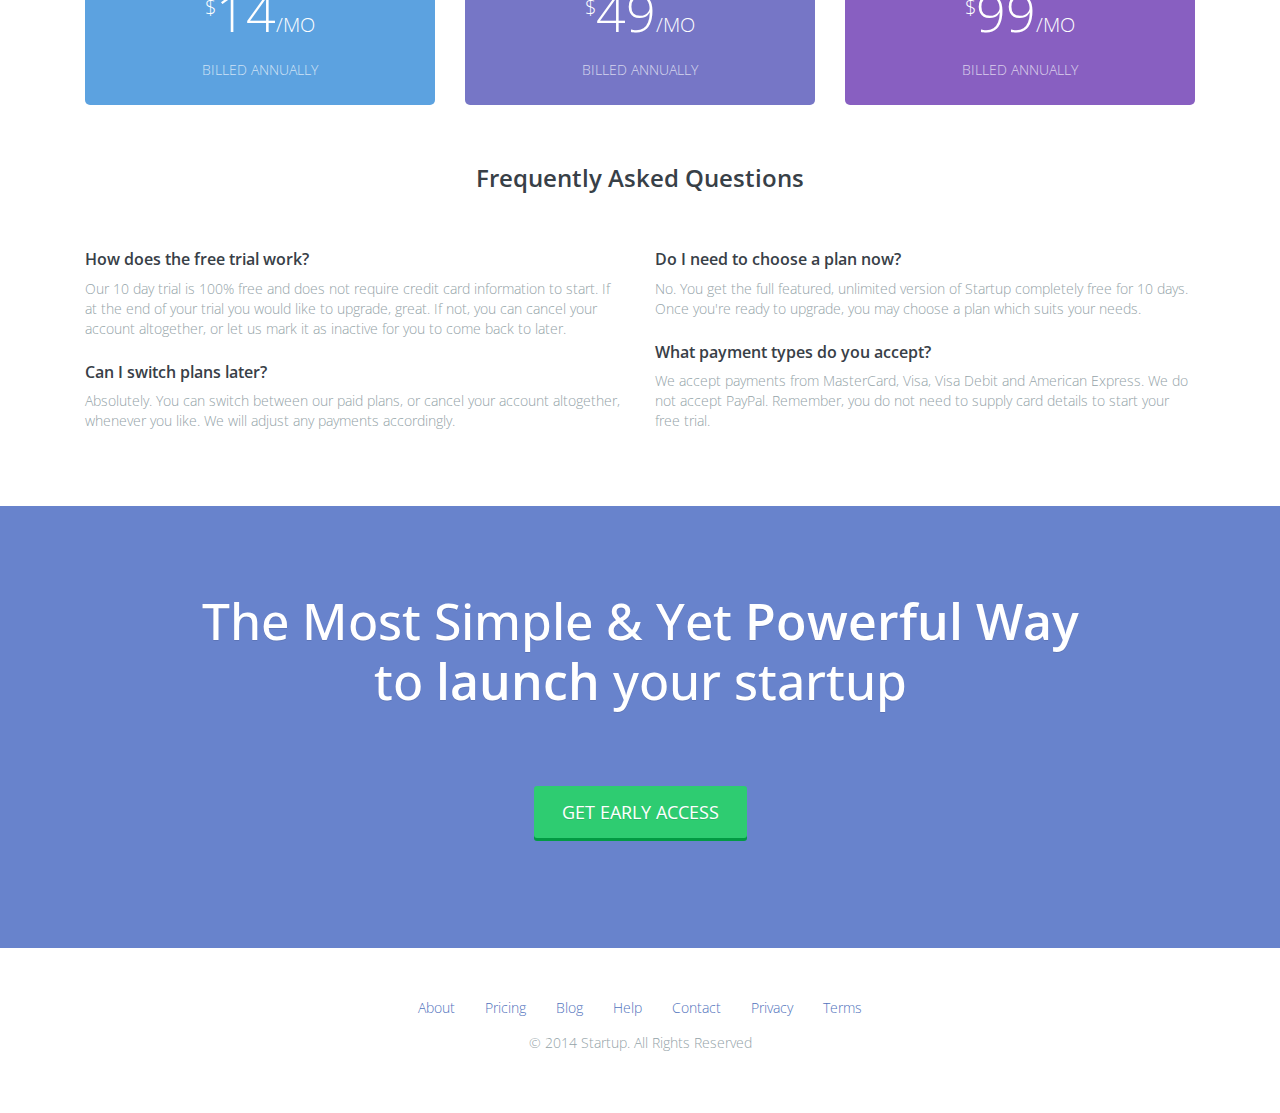
<file: index-v-signup.html>
<!DOCTYPE html>
<html lang="en">
<head>
<!-- Meta, title, CSS, favicons, etc. -->
<meta charset="utf-8">
<meta name="viewport" content="width=device-width, initial-scale=1.0">
<meta name="description" content="Startup Responsive Landing page Template for startup, web services, newsletter signup, lead generation etc..">
<title>Startupkit Responsive Landing page Template</title>

<!-- Bootstrap core CSS -->
<link href="css/bootstrap.css" rel="stylesheet">

<!-- Startup CSS -->
<link href="css/startup.css" rel="stylesheet">

<!-- HTML5 shim and Respond.js IE8 support of HTML5 elements and media queries -->
<!--[if lt IE 9]>
  <script src="js/html5shiv.js"></script>
  <script src="js/respond.min.js"></script>
<![endif]-->

<!-- Favicons -->
<link rel="shortcut icon" href="images/favicon.png">
<script src="js/pace.js"></script>

<!-- Custom Google Font : Open Sans -->

<link href='http://fonts.googleapis.com/css?family=Open+Sans:300,600' rel='stylesheet' type='text/css'>
</head>
<body class="signup-v-layout">
<div class="preloader"></div>
<!-- Parallax Header Starts -->
<main id="top" class="masthead" role="main">
  <div class="container"> 
    <!-- Startup Logo -->
    <div class="logo"> <a href="#"><img src="images/startup-template-logo.png" alt="startup-logo"></a> </div>
    <!-- Hero Title -->
    <h1>The Most <span data-typer-targets="Easy,Effective,Advanced,Secure,Friendly,Simple">Simple</span> and <strong>Powerful Way</strong> <br>
      to <strong>launch</strong> your startup</h1>
    <!-- Mailchimp Subscribe form -->
    <div class="row">
      <div class="col-md-4 col-sm-12 col-md-offset-4">
        <div class="signup-block"><form class="form" role="form" method="POST">
          <div class="form-group">
            <input class="form-control input-lg" name="text" type="text" placeholder="Full name">
          </div>
          
          <div class="form-group">
            <input class="form-control input-lg" name="email" type="email" placeholder="Enter your email">
          </div>
          
          <div class="form-group">
            <input class="form-control input-lg" name="password" type="password" placeholder="Password">
          </div>
          
          
          <div class="form-group">
            <input class="form-control input-lg" name="password" type="password" placeholder="Confirm Password">
          </div>
          
            <div class="form-group last">
            <button type="submit" class="btn btn-success btn-block btn-lg">SIGN UP FOR FREE</button>
          </div>
          
        </form>
        <span id="result" class="alertMsg"></span> </div>
        
        </div>
    </div>
    <!-- // Mailchimp Subscribe form Ends --> 
    <!--  Scroll to Explore --> 
    <a href="#explore" class="scrollto">
    <p>SCROLL DOWN TO EXPLORE</p>
    <p class="scrollto--arrow"><img src="images/scroll_down.png" alt="scroll down arrow"></p>
    </a> 
    <!-- // Scroll to Explore Ends --> 
  </div>
</main>
<!-- // Parallax Header Ends --> 
<!-- Container -->
<div class="container" id="explore"> 
  <!-- Hero Image -->
  <div class="section-title">
    <h2>Responsive landing page for startup</h2>
    <h4>Simple, elegant and intutive user interface</h4>
  </div>
  <section class="row heroimg breath">
    <div class="col-md-12 text-center"> <img src="images/flat-mockup-template.png" alt="flat-mockup-template"></div>
  </section>
  <!-- //Hero Image --> 
  
  <!-- Features Section -->
  <div class="section-title">
    <h2>Some great features of our startup</h2>
    <h4>With our advanced features, you'll fall in love with</h4>
  </div>
  <section class="row features"> 
    <!-- Feature 01 -->
    <div class="col-sm-6 col-md-3">
      <div class="thumbnail"> <img src="images/flat-feature-icon-1.png" alt="analytics-icon">
        <div class="caption">
          <h3>Advanced analytics</h3>
          <p>Browse and analyze detailed statistics of each of your keywords and phrases. </p>
        </div>
      </div>
    </div>
    
    <!-- Feature 02 -->
    <div class="col-sm-6 col-md-3">
      <div class="thumbnail"> <img src="images/flat-feature-icon-2.png" alt="analytics-icon">
        <div class="caption">
          <h3>Spy Competitors</h3>
          <p>Ever wondered what your competitors are up to? no more with our Spy Competitors. </p>
        </div>
      </div>
    </div>
    
    <!-- Feature 03 -->
    <div class="col-sm-6 col-md-3">
      <div class="thumbnail"> <img src="images/flat-feature-icon-3.png" alt="analytics-icon">
        <div class="caption">
          <h3>Work with mac</h3>
          <p>You can even work on your mac with our Mac application and stay synced online. </p>
        </div>
      </div>
    </div>
    
    <!-- Feature 04 -->
    
    <div class="col-sm-6 col-md-3">
      <div class="thumbnail"> <img src="images/flat-feature-icon-4.png" alt="analytics-icon">
        <div class="caption">
          <h3>Dedicated support</h3>
          <p>Talk to human. when ever you need a help or want to talk with us, we are open 24/7. </p>
        </div>
      </div>
    </div>
  </section>
  <!-- // Features Section Ends --> 
  
  <!-- Client Logos -->
  <div class="section-title">
    <h2>You are in a good company</h2>
    <h4>We are funded with world's trusted brands. </h4>
  </div>
  <section class="row clientlogo breath">
    <div class="col-md-12 text-center"> <img src="images/client-logos.png" alt="client-logos"></div>
  </section>
  <!-- // End Client Logos --> 
  
</div>
<!-- // Container Ends --> 

<!-- Grey Highlight Section -->
<div class="highlight testimonials">
  <div class="container"> 
    
    <!-- Testimonials -->
    <div class="section-title">
      <h2>What our customers said</h2>
      <h4>Don't take our word. See our testimonials </h4>
    </div>
    <section class="row breath">
      <div class="col-md-6">
        <div class="testblock">Startup is really a great template to get strarted with. With its awesome features and easy customization with unbounce. This template made my day. Very recommended.</div>
        <div class="clientblock"> <img src="images/customer-img-1.jpg" alt=".">
          <p><strong>Johnathan Doe</strong> <br>
            Founder and CEO of <a href="#">Square Inc</a></p>
        </div>
      </div>
      <div class="col-md-6">
        <div class="testblock">I like this template very much. easy customization and perfect support. This is the finest startup template I've ever seen. Its minimal, Flat and responsive too. I'm really happy with their service.</div>
        <div class="clientblock"> <img src="images/customer-img-2.jpg" alt=".">
          <p><strong>Michael  Slats</strong> <br>
            Project Lead at <a href="#">Airbnb.com</a></p>
        </div>
      </div>
    </section>
    <!-- // End Testimonials --> 
    
  </div>
</div>
<!-- // End Grey Highlight Section --> 

<!-- Container -->
<div class="container"> 
  
  <!-- Pricing -->
  <div class="section-title">
    <h2>Honest pricing. No surprises.</h2>
    <h4>No contract. No risk. No credit card required. </h4>
  </div>
  <section class="row breath planpricing">
    <div class="col-md-4">
      <div class="pricing color1">
        <div class="planname">Personal</div>
        <div class="price"> <span class="curr">$</span>14<span class="per">/MO</span></div>
        <div class="billing">Billed Annually</div>
      </div>
    </div>
    <div class="col-md-4">
      <div class="pricing color2">
        <div class="planname">Agency</div>
        <div class="price"> <span class="curr">$</span>49<span class="per">/MO</span></div>
        <div class="billing">Billed Annually</div>
      </div>
    </div>
    <div class="col-md-4">
      <div class="pricing color3">
        <div class="planname">Enterprise</div>
        <div class="price"> <span class="curr">$</span>99<span class="per">/MO</span></div>
        <div class="billing">Billed Annually</div>
      </div>
    </div>
  </section>
  <!-- // End Pricing --> 
  
  <!-- FAQ -->
  <div class="section-title">
    <h5>Frequently Asked Questions</h5>
  </div>
  <section class="row faq breath">
    <div class="col-md-6">
      <h6>How does the free trial work?</h6>
      <p>Our 10 day trial is 100% free and does not require credit card information to start. If at the end of your trial you would like to upgrade, great. If not, you can cancel your account altogether, or let us mark it as inactive for you to come back to later.</p>
      <h6>Can I switch plans later?</h6>
      <p>Absolutely. You can switch between our paid plans, or cancel your account altogether, whenever you like. We will adjust any payments accordingly.</p>
    </div>
    <div class="col-md-6">
      <h6>Do I need to choose a plan now?</h6>
      <p>No. You get the full featured, unlimited version of Startup completely free for 10 days. Once you're ready to upgrade, you may choose a plan which suits your needs.</p>
      <h6>What payment types do you accept?</h6>
      <p>We accept payments from MasterCard, Visa, Visa Debit and American Express. We do not accept PayPal. Remember, you do not need to supply card details to start your free trial.</p>
    </div>
  </section>
  <!-- // End FAQ --> 
  
</div>
<!-- // Container Ends --> 

<!-- Parallax Footer Starts -->
<main class="footercta" role="main">
  <div class="container"> 
    
    <!-- Hero Title -->
    <h1>The Most Simple & Yet <strong>Powerful Way</strong> <br>
      to <strong>launch</strong> your startup</h1>
    <!-- Mailchimp Subscribe form -->
    <div class="row">
      <div class="col-md-12 breath text-center"> <a href="#top" class="btn btn-success btn-lg gototop">GET EARLY ACCESS</a> </div>
    </div>
  </div>
</main>
<!-- // Parallax Footer Ends --> 

<!-- Container -->
<div class="container">
  <section class="row breath">
    <div class="col-md-12 footerlinks"> <a href="#">About</a> <a href="#">Pricing</a> <a href="blog.html">Blog</a> <a href="#">Help</a> <a href="#">Contact</a> <a href="#">Privacy</a> <a href="#">Terms</a>
      <p>&copy; 2014 Startup. All Rights Reserved</p>
    </div>
  </section>
  <!-- // End Client Logos --> 
  
</div>
<!-- // Container Ends --> 

<!-- JS and analytics only. --> 
<!-- Bootstrap core JavaScript
================================================== --> 
<!-- Placed at the end of the document so the pages load faster --> 
<script src="js/jquery.js"></script> 
<script src="js/bootstrap.js"></script> 
<script src="js/easing.js"></script> 
<script src="js/typer.js"></script> 
<script src="js/nicescroll.js"></script> 

<!-- Typer --> 

<script>
    $(function () {
      $('[data-typer-targets]').typer();
    });
  </script> 

<!-- Scroll to Explore --> 

<script>


 $(function() {
    $('.scrollto, .gototop').bind('click',function(event){
		 var $anchor = $(this);
		 $('html, body').stop().animate({
         scrollTop: $($anchor.attr('href')).offset().top
          }, 1500,'easeInOutExpo');
     event.preventDefault();
      });
  });
        

</script>




</body>
</html>
</file>
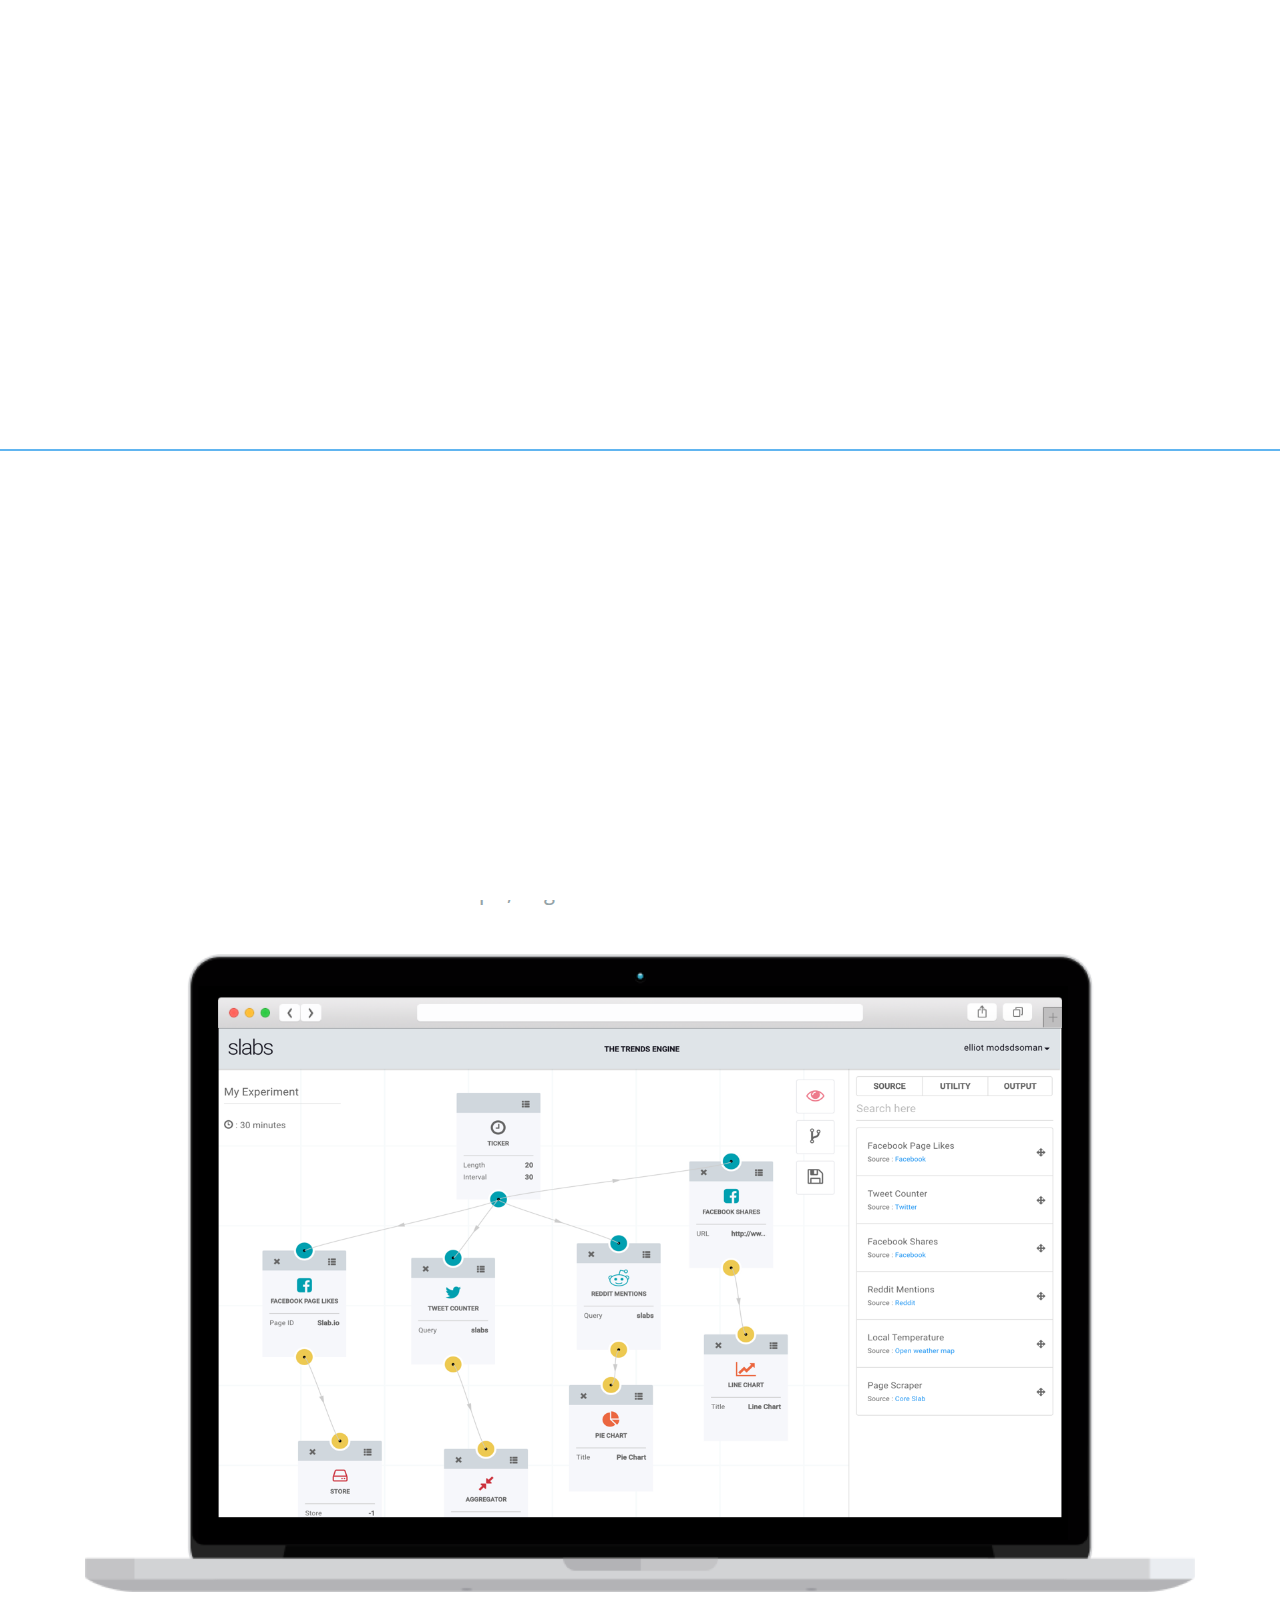
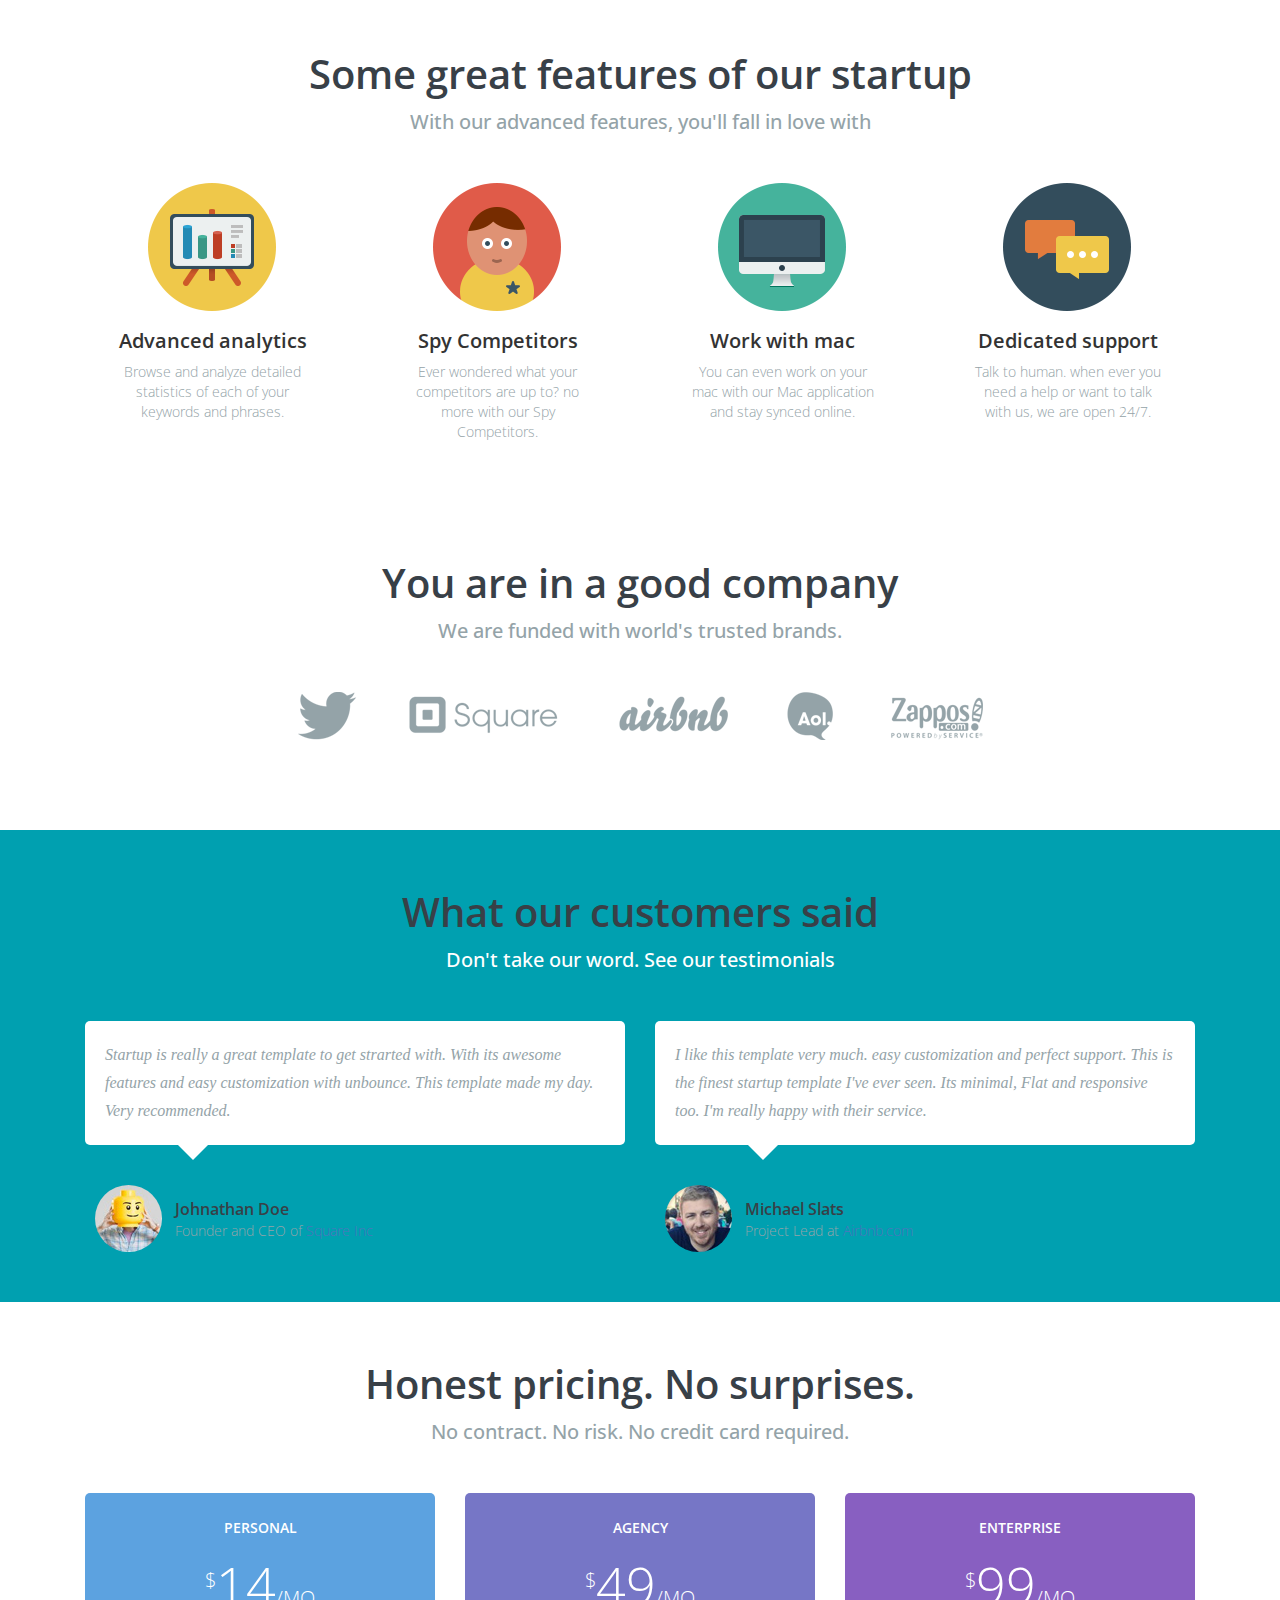
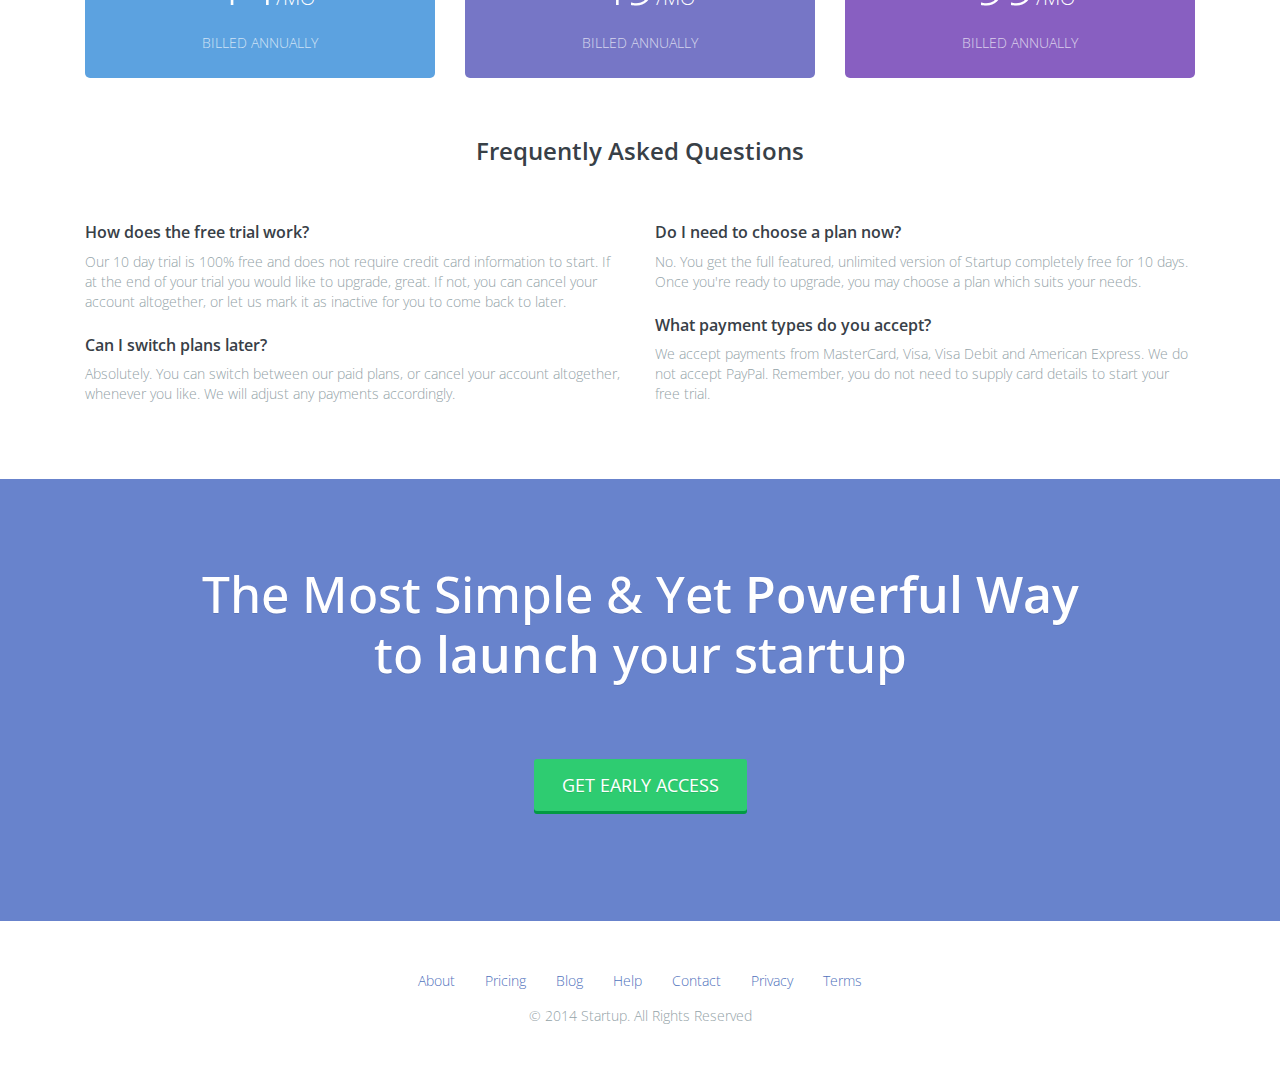
<file: index-video.html>
<!DOCTYPE html>
<html lang="en">
<head>
<!-- Meta, title, CSS, favicons, etc. -->
<meta charset="utf-8">
<meta name="viewport" content="width=device-width, initial-scale=1.0">
<meta name="description" content="Startup Responsive Landing page Template for startup, web services, newsletter signup, lead generation etc..">
<title>Startupkit Responsive Landing page Template</title>

<!-- Bootstrap core CSS -->
<link href="css/bootstrap.css" rel="stylesheet">

<!-- Startup CSS -->
<link href="css/startup.css" rel="stylesheet">

<!-- HTML5 shim and Respond.js IE8 support of HTML5 elements and media queries -->
<!--[if lt IE 9]>
  <script src="js/html5shiv.js"></script>
  <script src="js/respond.min.js"></script>
<![endif]-->

<!-- Favicons -->
<link rel="shortcut icon" href="images/favicon.png">
<script src="js/pace.js"></script>

<!-- Custom Google Font : Open Sans -->

<link href='http://fonts.googleapis.com/css?family=Open+Sans:300,600' rel='stylesheet' type='text/css'>
</head>
<body class="signup-video">
<div class="preloader"></div>
<!-- Parallax Header Starts -->
<main id="top" class="masthead" role="main">
  <div class="container"> 
    <!-- Startup Logo -->
    <div class="logo"> <a href="#"><img src="images/startup-template-logo.png" alt="startup-logo"></a> </div>
    <!-- Hero Title -->
    <h1>The Most <span data-typer-targets="Easy,Effective,Advanced,Secure,Friendly,Simple">Simple</span> and <strong>Powerful Way</strong> <br>
      to <strong>launch</strong> your startup</h1>
    <!-- Mailchimp Subscribe form -->
    <div class="row">
    <div class="col-md-6 col-md-offset-3">
    
   <div class="signup-block has-margin-vertical"> <iframe src="https://player.vimeo.com/video/73625505?badge=0&byline=0&title=0&portrait=0" width="100%" height="290" frameborder="0" webkitallowfullscreen mozallowfullscreen allowfullscreen></iframe></div>
    
    </div>
    
      
    </div>
    <!-- // Mailchimp Subscribe form Ends --> 
    <!--  Scroll to Explore --> 
    <a href="#explore" class="scrollto">
    <p>SCROLL DOWN TO EXPLORE</p>
    <p class="scrollto--arrow"><img src="images/scroll_down.png" alt="scroll down arrow"></p>
    </a> 
    <!-- // Scroll to Explore Ends --> 
  </div>
</main>
<!-- // Parallax Header Ends --> 
<!-- Container -->
<div class="container" id="explore"> 
  <!-- Hero Image -->
  <div class="section-title">
    <h2>Responsive landing page for startup</h2>
    <h4>Simple, elegant and intutive user interface</h4>
  </div>
  <section class="row heroimg breath">
    <div class="col-md-12 text-center"> <img src="images/flat-mockup-template.png" alt="flat-mockup-template"></div>
  </section>
  <!-- //Hero Image --> 
  
  <!-- Features Section -->
  <div class="section-title">
    <h2>Some great features of our startup</h2>
    <h4>With our advanced features, you'll fall in love with</h4>
  </div>
  <section class="row features"> 
    <!-- Feature 01 -->
    <div class="col-sm-6 col-md-3">
      <div class="thumbnail"> <img src="images/flat-feature-icon-1.png" alt="analytics-icon">
        <div class="caption">
          <h3>Advanced analytics</h3>
          <p>Browse and analyze detailed statistics of each of your keywords and phrases. </p>
        </div>
      </div>
    </div>
    
    <!-- Feature 02 -->
    <div class="col-sm-6 col-md-3">
      <div class="thumbnail"> <img src="images/flat-feature-icon-2.png" alt="analytics-icon">
        <div class="caption">
          <h3>Spy Competitors</h3>
          <p>Ever wondered what your competitors are up to? no more with our Spy Competitors. </p>
        </div>
      </div>
    </div>
    
    <!-- Feature 03 -->
    <div class="col-sm-6 col-md-3">
      <div class="thumbnail"> <img src="images/flat-feature-icon-3.png" alt="analytics-icon">
        <div class="caption">
          <h3>Work with mac</h3>
          <p>You can even work on your mac with our Mac application and stay synced online. </p>
        </div>
      </div>
    </div>
    
    <!-- Feature 04 -->
    
    <div class="col-sm-6 col-md-3">
      <div class="thumbnail"> <img src="images/flat-feature-icon-4.png" alt="analytics-icon">
        <div class="caption">
          <h3>Dedicated support</h3>
          <p>Talk to human. when ever you need a help or want to talk with us, we are open 24/7. </p>
        </div>
      </div>
    </div>
  </section>
  <!-- // Features Section Ends --> 
  
  <!-- Client Logos -->
  <div class="section-title">
    <h2>You are in a good company</h2>
    <h4>We are funded with world's trusted brands. </h4>
  </div>
  <section class="row clientlogo breath">
    <div class="col-md-12 text-center"> <img src="images/client-logos.png" alt="client-logos"></div>
  </section>
  <!-- // End Client Logos --> 
  
</div>
<!-- // Container Ends --> 

<!-- Grey Highlight Section -->
<div class="highlight testimonials">
  <div class="container"> 
    
    <!-- Testimonials -->
    <div class="section-title">
      <h2>What our customers said</h2>
      <h4>Don't take our word. See our testimonials </h4>
    </div>
    <section class="row breath">
      <div class="col-md-6">
        <div class="testblock">Startup is really a great template to get strarted with. With its awesome features and easy customization with unbounce. This template made my day. Very recommended.</div>
        <div class="clientblock"> <img src="images/customer-img-1.jpg" alt=".">
          <p><strong>Johnathan Doe</strong> <br>
            Founder and CEO of <a href="#">Square Inc</a></p>
        </div>
      </div>
      <div class="col-md-6">
        <div class="testblock">I like this template very much. easy customization and perfect support. This is the finest startup template I've ever seen. Its minimal, Flat and responsive too. I'm really happy with their service.</div>
        <div class="clientblock"> <img src="images/customer-img-2.jpg" alt=".">
          <p><strong>Michael  Slats</strong> <br>
            Project Lead at <a href="#">Airbnb.com</a></p>
        </div>
      </div>
    </section>
    <!-- // End Testimonials --> 
    
  </div>
</div>
<!-- // End Grey Highlight Section --> 

<!-- Container -->
<div class="container"> 
  
  <!-- Pricing -->
  <div class="section-title">
    <h2>Honest pricing. No surprises.</h2>
    <h4>No contract. No risk. No credit card required. </h4>
  </div>
  <section class="row breath planpricing">
    <div class="col-md-4">
      <div class="pricing color1">
        <div class="planname">Personal</div>
        <div class="price"> <span class="curr">$</span>14<span class="per">/MO</span></div>
        <div class="billing">Billed Annually</div>
      </div>
    </div>
    <div class="col-md-4">
      <div class="pricing color2">
        <div class="planname">Agency</div>
        <div class="price"> <span class="curr">$</span>49<span class="per">/MO</span></div>
        <div class="billing">Billed Annually</div>
      </div>
    </div>
    <div class="col-md-4">
      <div class="pricing color3">
        <div class="planname">Enterprise</div>
        <div class="price"> <span class="curr">$</span>99<span class="per">/MO</span></div>
        <div class="billing">Billed Annually</div>
      </div>
    </div>
  </section>
  <!-- // End Pricing --> 
  
  <!-- FAQ -->
  <div class="section-title">
    <h5>Frequently Asked Questions</h5>
  </div>
  <section class="row faq breath">
    <div class="col-md-6">
      <h6>How does the free trial work?</h6>
      <p>Our 10 day trial is 100% free and does not require credit card information to start. If at the end of your trial you would like to upgrade, great. If not, you can cancel your account altogether, or let us mark it as inactive for you to come back to later.</p>
      <h6>Can I switch plans later?</h6>
      <p>Absolutely. You can switch between our paid plans, or cancel your account altogether, whenever you like. We will adjust any payments accordingly.</p>
    </div>
    <div class="col-md-6">
      <h6>Do I need to choose a plan now?</h6>
      <p>No. You get the full featured, unlimited version of Startup completely free for 10 days. Once you're ready to upgrade, you may choose a plan which suits your needs.</p>
      <h6>What payment types do you accept?</h6>
      <p>We accept payments from MasterCard, Visa, Visa Debit and American Express. We do not accept PayPal. Remember, you do not need to supply card details to start your free trial.</p>
    </div>
  </section>
  <!-- // End FAQ --> 
  
</div>
<!-- // Container Ends --> 

<!-- Parallax Footer Starts -->
<main class="footercta" role="main">
  <div class="container"> 
    
    <!-- Hero Title -->
    <h1>The Most Simple & Yet <strong>Powerful Way</strong> <br>
      to <strong>launch</strong> your startup</h1>
    <!-- Mailchimp Subscribe form -->
    <div class="row">
      <div class="col-md-12 breath text-center"> <a href="#top" class="btn btn-success btn-lg gototop">GET EARLY ACCESS</a> </div>
    </div>
  </div>
</main>
<!-- // Parallax Footer Ends --> 

<!-- Container -->
<div class="container">
  <section class="row breath">
    <div class="col-md-12 footerlinks"> <a href="#">About</a> <a href="#">Pricing</a> <a href="blog.html">Blog</a> <a href="#">Help</a> <a href="#">Contact</a> <a href="#">Privacy</a> <a href="#">Terms</a>
      <p>&copy; 2014 Startup. All Rights Reserved</p>
    </div>
  </section>
  <!-- // End Client Logos --> 
  
</div>
<!-- // Container Ends --> 

<!-- JS and analytics only. --> 
<!-- Bootstrap core JavaScript
================================================== --> 
<!-- Placed at the end of the document so the pages load faster --> 
<script src="js/jquery.js"></script> 
<script src="js/bootstrap.js"></script> 
<script src="js/easing.js"></script> 
<script src="js/typer.js"></script> 
<script src="js/nicescroll.js"></script> 

<!-- Typer --> 

<script>
    $(function () {
      $('[data-typer-targets]').typer();
    });
  </script> 

<!-- Scroll to Explore --> 

<script>


 $(function() {
    $('.scrollto, .gototop').bind('click',function(event){
		 var $anchor = $(this);
		 $('html, body').stop().animate({
         scrollTop: $($anchor.attr('href')).offset().top
          }, 1500,'easeInOutExpo');
     event.preventDefault();
      });
  });
        

</script>



</body>
</html>
</file>
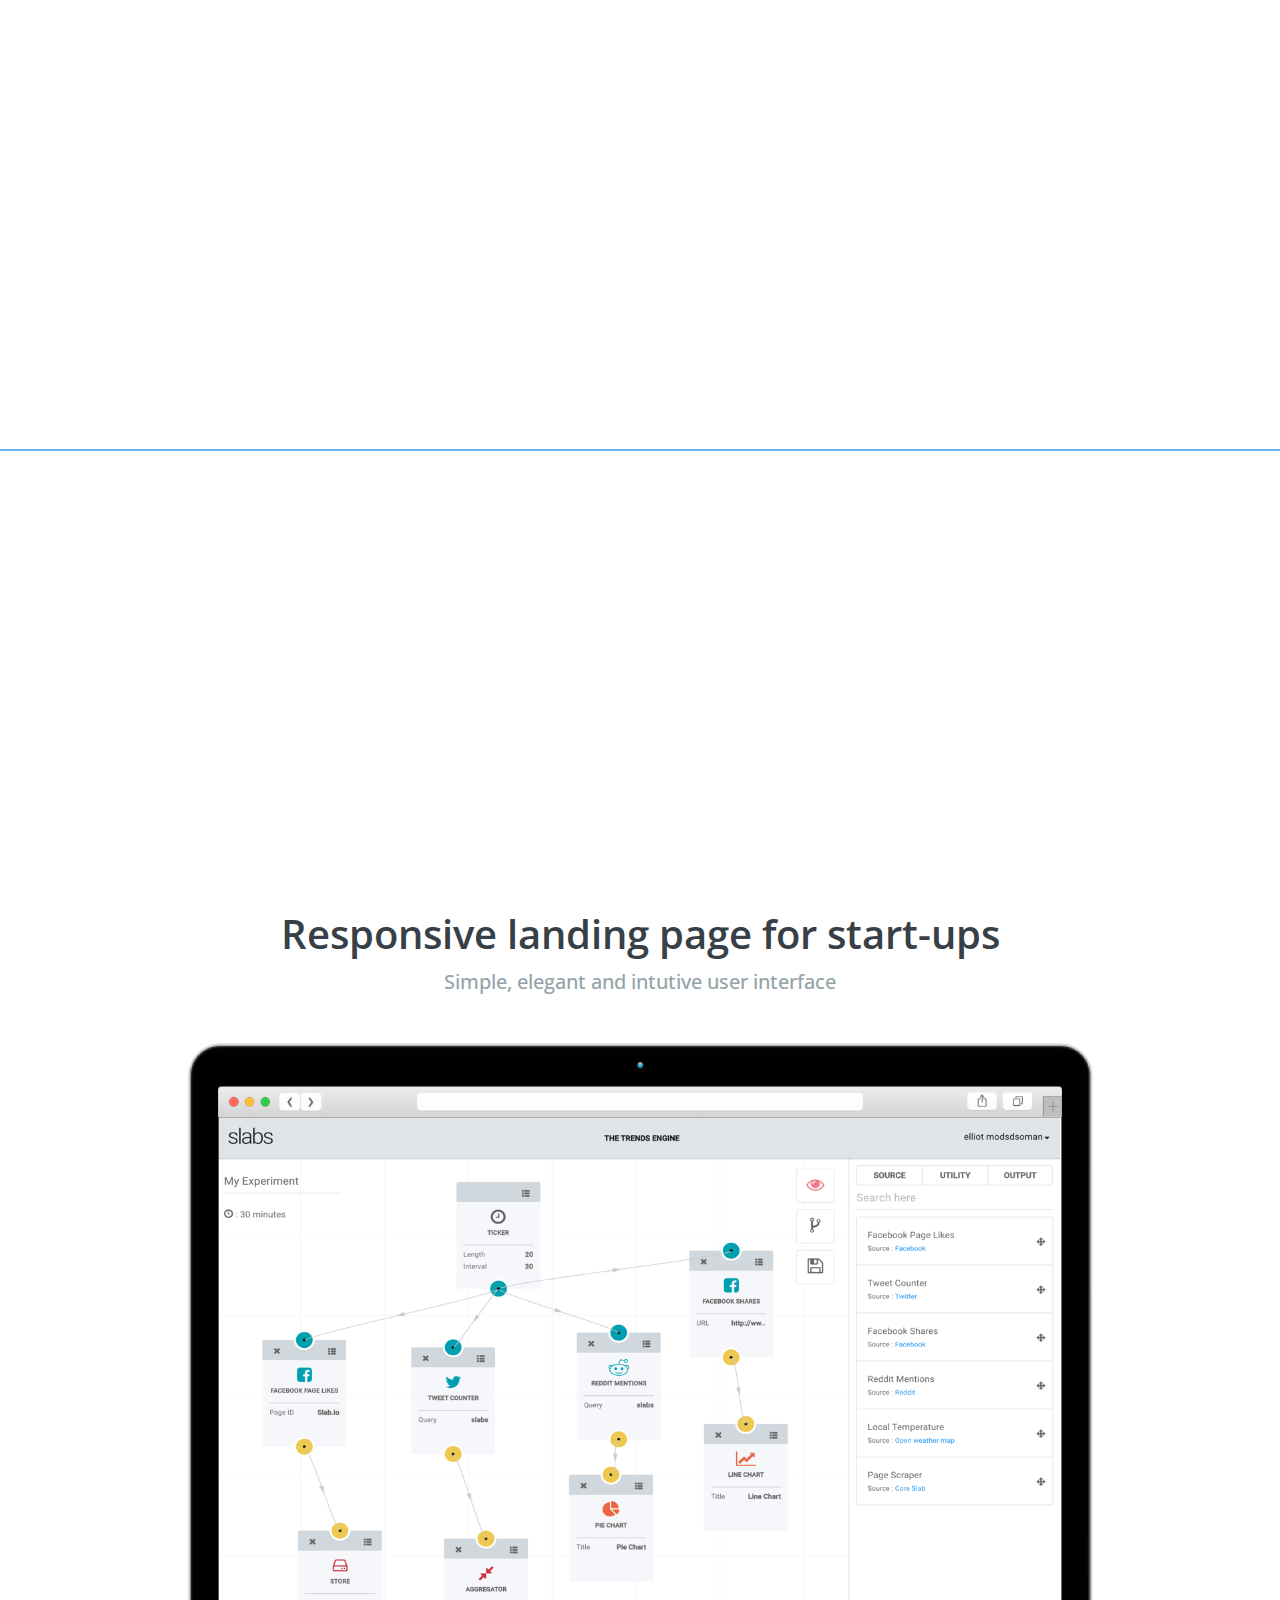
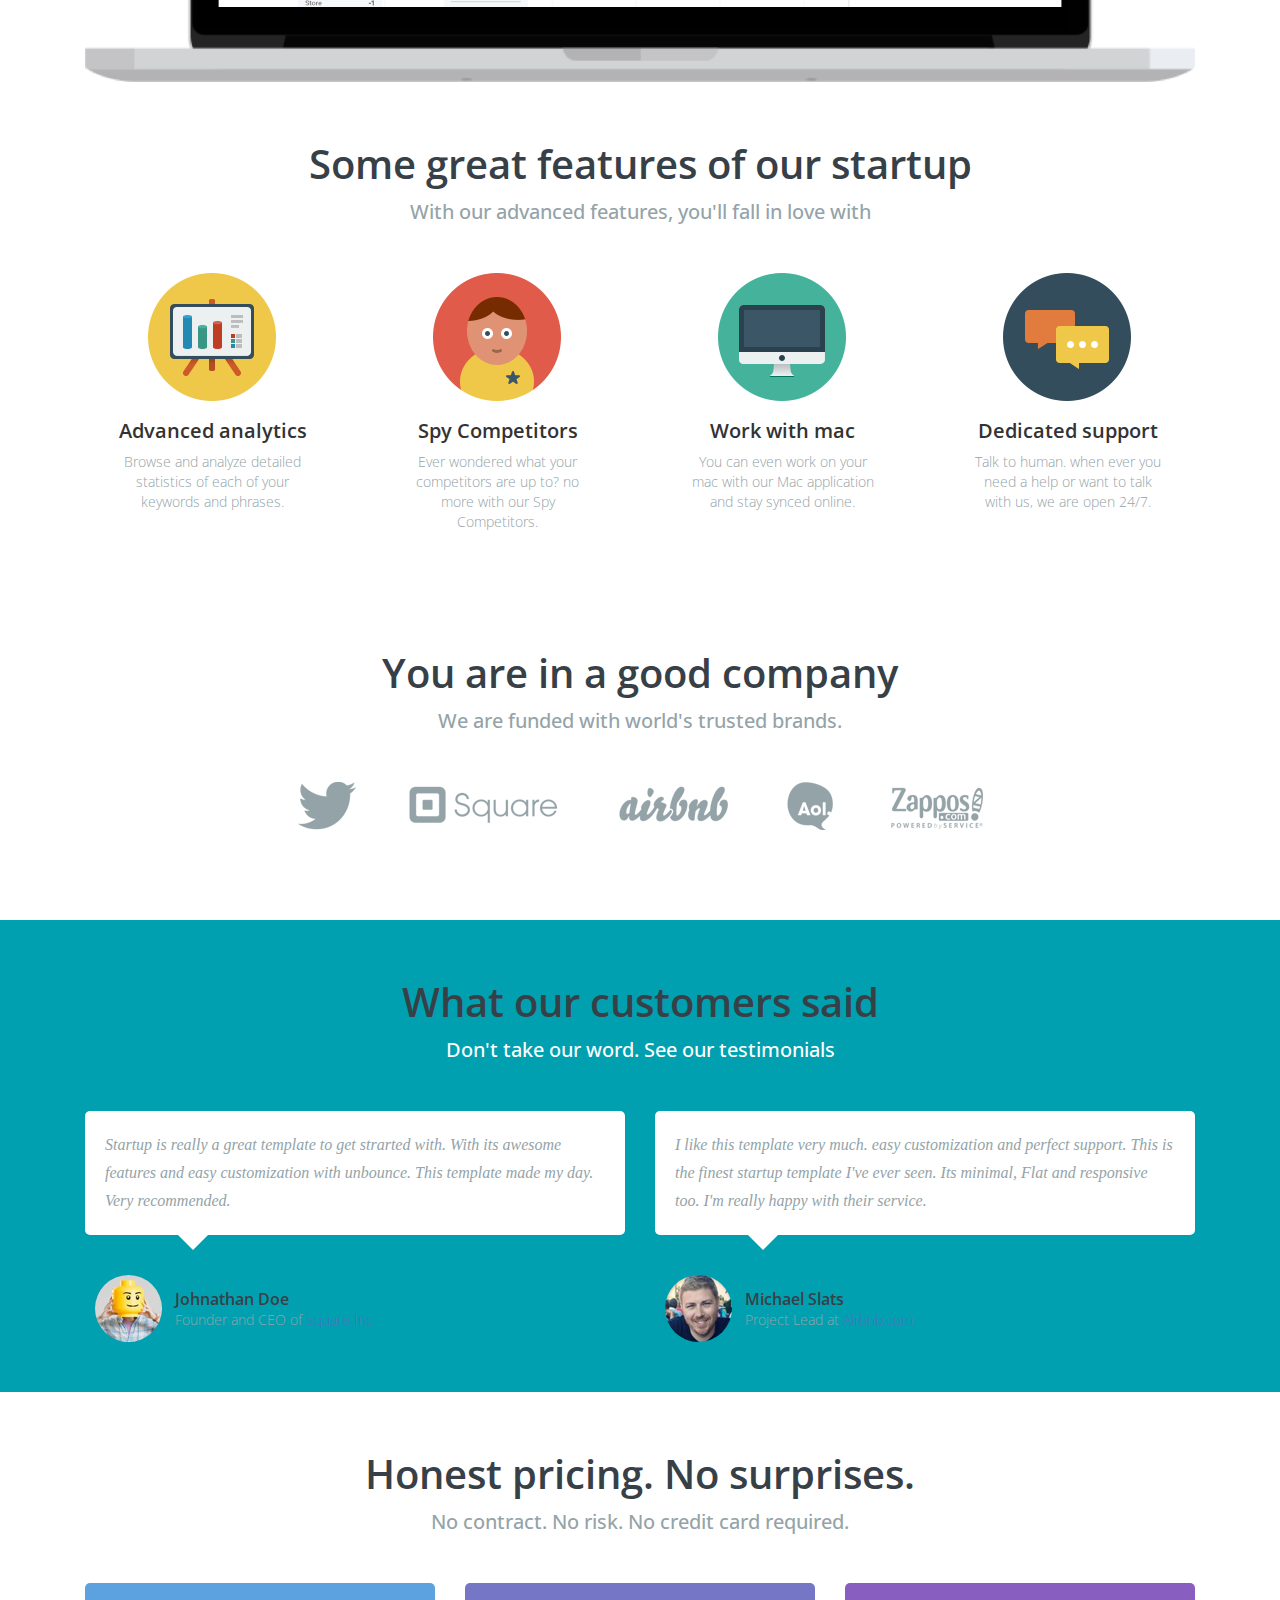
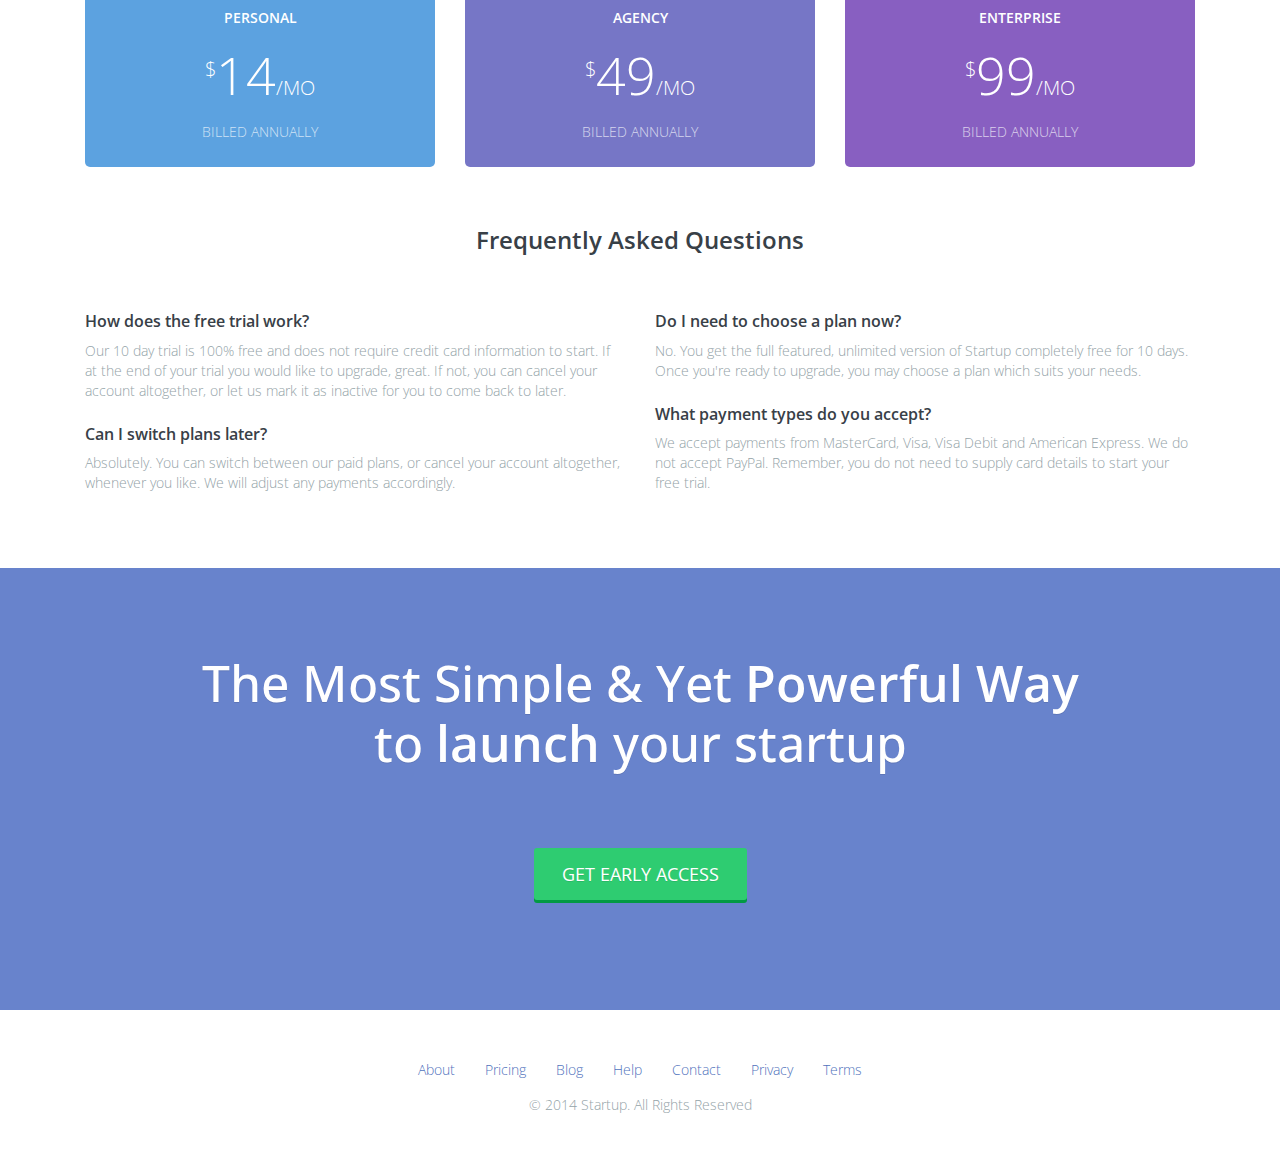
<file: index-webapp.html>
<!DOCTYPE html>
<html lang="en">
<head>
<!-- Meta, title, CSS, favicons, etc. -->
<meta charset="utf-8">
<meta name="viewport" content="width=device-width, initial-scale=1.0">
<meta name="description" content="Startup Responsive Landing page Template for startup, web services, newsletter signup, lead generation etc..">
<title>Startupkit Responsive Landing page Template</title>

<!-- Bootstrap core CSS -->
<link href="css/bootstrap.css" rel="stylesheet">

<!-- Startup CSS -->
<link href="css/startup.css" rel="stylesheet">

<!-- HTML5 shim and Respond.js IE8 support of HTML5 elements and media queries -->
<!--[if lt IE 9]>
  <script src="js/html5shiv.js"></script>
  <script src="js/respond.min.js"></script>
<![endif]-->

<!-- Favicons -->
<link rel="shortcut icon" href="images/favicon.png">
<script src="js/pace.js"></script>

<!-- Custom Google Font : Open Sans -->

<link href='http://fonts.googleapis.com/css?family=Open+Sans:300,600' rel='stylesheet' type='text/css'>
</head>
<body class="web-app">
<div class="preloader"></div>
<!-- Parallax Header Starts -->
<main id="top" class="masthead" role="main">
  <div class="container"> 
    <!-- Startup Logo -->
    <div class="logo"> <a href="#"><img src="images/startup-template-logo.png" alt="startup-logo"></a> </div>
    <!-- Hero Title -->
    <h1>The Most <span data-typer-targets="Easy,Effective,Advanced,Secure,Friendly,Simple">Simple</span> and <strong>Powerful Way</strong> <br>
      to <strong>launch</strong> your startup</h1>
    <!-- Mailchimp Subscribe form -->
    <div class="row">
    <div class="col-md-12">
    
   <img src="images/web-app-banner.png" alt="Web App Banner" class="img-responsive">
    
    </div>
    
      
    </div>
    <!-- // Mailchimp Subscribe form Ends --> 

  </div>
</main>
<!-- // Parallax Header Ends --> 
<!-- Container -->
<div class="container" id="explore"> 
  <!-- Hero Image -->
  <div class="section-title">
    <h2>Responsive landing page for start-ups</h2>
    <h4>Simple, elegant and intutive user interface</h4>
  </div>
  <section class="row heroimg breath">
    <div class="col-md-12 text-center"> <img src="images/flat-mockup-template.png" alt="flat-mockup-template"></div>
  </section>
  <!-- //Hero Image --> 
  
  <!-- Features Section -->
  <div class="section-title">
    <h2>Some great features of our startup</h2>
    <h4>With our advanced features, you'll fall in love with</h4>
  </div>
  <section class="row features"> 
    <!-- Feature 01 -->
    <div class="col-sm-6 col-md-3">
      <div class="thumbnail"> <img src="images/flat-feature-icon-1.png" alt="analytics-icon">
        <div class="caption">
          <h3>Advanced analytics</h3>
          <p>Browse and analyze detailed statistics of each of your keywords and phrases. </p>
        </div>
      </div>
    </div>
    
    <!-- Feature 02 -->
    <div class="col-sm-6 col-md-3">
      <div class="thumbnail"> <img src="images/flat-feature-icon-2.png" alt="analytics-icon">
        <div class="caption">
          <h3>Spy Competitors</h3>
          <p>Ever wondered what your competitors are up to? no more with our Spy Competitors. </p>
        </div>
      </div>
    </div>
    
    <!-- Feature 03 -->
    <div class="col-sm-6 col-md-3">
      <div class="thumbnail"> <img src="images/flat-feature-icon-3.png" alt="analytics-icon">
        <div class="caption">
          <h3>Work with mac</h3>
          <p>You can even work on your mac with our Mac application and stay synced online. </p>
        </div>
      </div>
    </div>
    
    <!-- Feature 04 -->
    
    <div class="col-sm-6 col-md-3">
      <div class="thumbnail"> <img src="images/flat-feature-icon-4.png" alt="analytics-icon">
        <div class="caption">
          <h3>Dedicated support</h3>
          <p>Talk to human. when ever you need a help or want to talk with us, we are open 24/7. </p>
        </div>
      </div>
    </div>
  </section>
  <!-- // Features Section Ends --> 
  
  <!-- Client Logos -->
  <div class="section-title">
    <h2>You are in a good company</h2>
    <h4>We are funded with world's trusted brands. </h4>
  </div>
  <section class="row clientlogo breath">
    <div class="col-md-12 text-center"> <img src="images/client-logos.png" alt="client-logos"></div>
  </section>
  <!-- // End Client Logos --> 
  
</div>
<!-- // Container Ends --> 

<!-- Grey Highlight Section -->
<div class="highlight testimonials">
  <div class="container"> 
    
    <!-- Testimonials -->
    <div class="section-title">
      <h2>What our customers said</h2>
      <h4>Don't take our word. See our testimonials </h4>
    </div>
    <section class="row breath">
      <div class="col-md-6">
        <div class="testblock">Startup is really a great template to get strarted with. With its awesome features and easy customization with unbounce. This template made my day. Very recommended.</div>
        <div class="clientblock"> <img src="images/customer-img-1.jpg" alt=".">
          <p><strong>Johnathan Doe</strong> <br>
            Founder and CEO of <a href="#">Square Inc</a></p>
        </div>
      </div>
      <div class="col-md-6">
        <div class="testblock">I like this template very much. easy customization and perfect support. This is the finest startup template I've ever seen. Its minimal, Flat and responsive too. I'm really happy with their service.</div>
        <div class="clientblock"> <img src="images/customer-img-2.jpg" alt=".">
          <p><strong>Michael  Slats</strong> <br>
            Project Lead at <a href="#">Airbnb.com</a></p>
        </div>
      </div>
    </section>
    <!-- // End Testimonials --> 
    
  </div>
</div>
<!-- // End Grey Highlight Section --> 

<!-- Container -->
<div class="container"> 
  
  <!-- Pricing -->
  <div class="section-title">
    <h2>Honest pricing. No surprises.</h2>
    <h4>No contract. No risk. No credit card required. </h4>
  </div>
  <section class="row breath planpricing">
    <div class="col-md-4">
      <div class="pricing color1">
        <div class="planname">Personal</div>
        <div class="price"> <span class="curr">$</span>14<span class="per">/MO</span></div>
        <div class="billing">Billed Annually</div>
      </div>
    </div>
    <div class="col-md-4">
      <div class="pricing color2">
        <div class="planname">Agency</div>
        <div class="price"> <span class="curr">$</span>49<span class="per">/MO</span></div>
        <div class="billing">Billed Annually</div>
      </div>
    </div>
    <div class="col-md-4">
      <div class="pricing color3">
        <div class="planname">Enterprise</div>
        <div class="price"> <span class="curr">$</span>99<span class="per">/MO</span></div>
        <div class="billing">Billed Annually</div>
      </div>
    </div>
  </section>
  <!-- // End Pricing --> 
  
  <!-- FAQ -->
  <div class="section-title">
    <h5>Frequently Asked Questions</h5>
  </div>
  <section class="row faq breath">
    <div class="col-md-6">
      <h6>How does the free trial work?</h6>
      <p>Our 10 day trial is 100% free and does not require credit card information to start. If at the end of your trial you would like to upgrade, great. If not, you can cancel your account altogether, or let us mark it as inactive for you to come back to later.</p>
      <h6>Can I switch plans later?</h6>
      <p>Absolutely. You can switch between our paid plans, or cancel your account altogether, whenever you like. We will adjust any payments accordingly.</p>
    </div>
    <div class="col-md-6">
      <h6>Do I need to choose a plan now?</h6>
      <p>No. You get the full featured, unlimited version of Startup completely free for 10 days. Once you're ready to upgrade, you may choose a plan which suits your needs.</p>
      <h6>What payment types do you accept?</h6>
      <p>We accept payments from MasterCard, Visa, Visa Debit and American Express. We do not accept PayPal. Remember, you do not need to supply card details to start your free trial.</p>
    </div>
  </section>
  <!-- // End FAQ --> 
  
</div>
<!-- // Container Ends --> 

<!-- Parallax Footer Starts -->
<main class="footercta" role="main">
  <div class="container"> 
    
    <!-- Hero Title -->
    <h1>The Most Simple & Yet <strong>Powerful Way</strong> <br>
      to <strong>launch</strong> your startup</h1>
    <!-- Mailchimp Subscribe form -->
    <div class="row">
      <div class="col-md-12 breath text-center"> <a href="#top" class="btn btn-success btn-lg gototop">GET EARLY ACCESS</a> </div>
    </div>
  </div>
</main>
<!-- // Parallax Footer Ends --> 

<!-- Container -->
<div class="container">
  <section class="row breath">
    <div class="col-md-12 footerlinks"> <a href="#">About</a> <a href="#">Pricing</a> <a href="blog.html">Blog</a> <a href="#">Help</a> <a href="#">Contact</a> <a href="#">Privacy</a> <a href="#">Terms</a>
      <p>&copy; 2014 Startup. All Rights Reserved</p>
    </div>
  </section>
  <!-- // End Client Logos --> 
  
</div>
<!-- // Container Ends --> 

<!-- JS and analytics only. --> 
<!-- Bootstrap core JavaScript
================================================== --> 
<!-- Placed at the end of the document so the pages load faster --> 
<script src="js/jquery.js"></script> 
<script src="js/bootstrap.js"></script> 
<script src="js/easing.js"></script> 
<script src="js/typer.js"></script> 
<script src="js/nicescroll.js"></script> 

<!-- Typer --> 

<script>
    $(function () {
      $('[data-typer-targets]').typer();
    });
  </script> 

<!-- Scroll to Explore --> 

<script>


 $(function() {
    $('.scrollto, .gototop').bind('click',function(event){
		 var $anchor = $(this);
		 $('html, body').stop().animate({
         scrollTop: $($anchor.attr('href')).offset().top
          }, 1500,'easeInOutExpo');
     event.preventDefault();
      });
  });
        

</script>



</body>
</html>
</file>
<file: css/general_foundicons.css>
/* font-face */
@font-face {
  font-family: "GeneralFoundicons";
  src: url("../fonts/general_foundicons.eot");
  src: url("../fonts/general_foundicons.eot?#iefix") format("embedded-opentype"), url("../fonts/general_foundicons.woff") format("woff"), url("../fonts/general_foundicons.ttf") format("truetype"), url("../fonts/general_foundicons.svg#GeneralFoundicons") format("svg");
  font-weight: normal;
  font-style: normal;
}

/* global foundicon styles */
[class*="foundicon-"] {
  display: inline;
  width: auto;
  height: auto;
  line-height: inherit;
  vertical-align: baseline;
  background-image: none;
  background-position: 0 0;
  background-repeat: repeat;
}

[class*="foundicon-"]:before {
  font-family: "GeneralFoundicons";
  font-weight: normal;
  font-style: normal;
  text-decoration: inherit;
}

/* icons */
.foundicon-settings:before {
  content: "\f000";
}

.foundicon-heart:before {
  content: "\f001";
}

.foundicon-star:before {
  content: "\f002";
}

.foundicon-plus:before {
  content: "\f003";
}

.foundicon-minus:before {
  content: "\f004";
}

.foundicon-checkmark:before {
  content: "\f005";
}

.foundicon-remove:before {
  content: "\f006";
}

.foundicon-mail:before {
  content: "\f007";
}

.foundicon-calendar:before {
  content: "\f008";
}

.foundicon-page:before {
  content: "\f009";
}

.foundicon-tools:before {
  content: "\f00a";
}

.foundicon-globe:before {
  content: "\f00b";
}

.foundicon-home:before {
  content: "\f00c";
}

.foundicon-quote:before {
  content: "\f00d";
}

.foundicon-people:before {
  content: "\f00e";
}

.foundicon-monitor:before {
  content: "\f00f";
}

.foundicon-laptop:before {
  content: "\f010";
}

.foundicon-phone:before {
  content: "\f011";
}

.foundicon-cloud:before {
  content: "\f012";
}

.foundicon-error:before {
  content: "\f013";
}

.foundicon-right-arrow:before {
  content: "\f014";
}

.foundicon-left-arrow:before {
  content: "\f015";
}

.foundicon-up-arrow:before {
  content: "\f016";
}

.foundicon-down-arrow:before {
  content: "\f017";
}

.foundicon-trash:before {
  content: "\f018";
}

.foundicon-add-doc:before {
  content: "\f019";
}

.foundicon-edit:before {
  content: "\f01a";
}

.foundicon-lock:before {
  content: "\f01b";
}

.foundicon-unlock:before {
  content: "\f01c";
}

.foundicon-refresh:before {
  content: "\f01d";
}

.foundicon-paper-clip:before {
  content: "\f01e";
}

.foundicon-video:before {
  content: "\f01f";
}

.foundicon-photo:before {
  content: "\f020";
}

.foundicon-graph:before {
  content: "\f021";
}

.foundicon-idea:before {
  content: "\f022";
}

.foundicon-mic:before {
  content: "\f023";
}

.foundicon-cart:before {
  content: "\f024";
}

.foundicon-address-book:before {
  content: "\f025";
}

.foundicon-compass:before {
  content: "\f026";
}

.foundicon-flag:before {
  content: "\f027";
}

.foundicon-location:before {
  content: "\f028";
}

.foundicon-clock:before {
  content: "\f029";
}

.foundicon-folder:before {
  content: "\f02a";
}

.foundicon-inbox:before {
  content: "\f02b";
}

.foundicon-website:before {
  content: "\f02c";
}

.foundicon-smiley:before {
  content: "\f02d";
}

.foundicon-search:before {
  content: "\f02e";
}
</file>
<file: css/general_foundicons_ie7.css>
/* general icons for IE7 */
[class*="foundicon-"] {
  font-family: "GeneralFoundicons";
  font-weight: normal;
  font-style: normal;
}

.foundicon-settings {
  *zoom: expression(this.runtimeStyle['zoom'] = "1", this.innerHTML = "&#xf000;");
}

.foundicon-heart {
  *zoom: expression(this.runtimeStyle['zoom'] = "1", this.innerHTML = "&#xf001;");
}

.foundicon-star {
  *zoom: expression(this.runtimeStyle['zoom'] = "1", this.innerHTML = "&#xf002;");
}

.foundicon-plus {
  *zoom: expression(this.runtimeStyle['zoom'] = "1", this.innerHTML = "&#xf003;");
}

.foundicon-minus {
  *zoom: expression(this.runtimeStyle['zoom'] = "1", this.innerHTML = "&#xf004;");
}

.foundicon-checkmark {
  *zoom: expression(this.runtimeStyle['zoom'] = "1", this.innerHTML = "&#xf005;");
}

.foundicon-remove {
  *zoom: expression(this.runtimeStyle['zoom'] = "1", this.innerHTML = "&#xf006;");
}

.foundicon-mail {
  *zoom: expression(this.runtimeStyle['zoom'] = "1", this.innerHTML = "&#xf007;");
}

.foundicon-calendar {
  *zoom: expression(this.runtimeStyle['zoom'] = "1", this.innerHTML = "&#xf008;");
}

.foundicon-page {
  *zoom: expression(this.runtimeStyle['zoom'] = "1", this.innerHTML = "&#xf009;");
}

.foundicon-tools {
  *zoom: expression(this.runtimeStyle['zoom'] = "1", this.innerHTML = "&#xf00a;");
}

.foundicon-globe {
  *zoom: expression(this.runtimeStyle['zoom'] = "1", this.innerHTML = "&#xf00b;");
}

.foundicon-home {
  *zoom: expression(this.runtimeStyle['zoom'] = "1", this.innerHTML = "&#xf00c;");
}

.foundicon-quote {
  *zoom: expression(this.runtimeStyle['zoom'] = "1", this.innerHTML = "&#xf00d;");
}

.foundicon-people {
  *zoom: expression(this.runtimeStyle['zoom'] = "1", this.innerHTML = "&#xf00e;");
}

.foundicon-monitor {
  *zoom: expression(this.runtimeStyle['zoom'] = "1", this.innerHTML = "&#xf00f;");
}

.foundicon-laptop {
  *zoom: expression(this.runtimeStyle['zoom'] = "1", this.innerHTML = "&#xf010;");
}

.foundicon-phone {
  *zoom: expression(this.runtimeStyle['zoom'] = "1", this.innerHTML = "&#xf011;");
}

.foundicon-cloud {
  *zoom: expression(this.runtimeStyle['zoom'] = "1", this.innerHTML = "&#xf012;");
}

.foundicon-error {
  *zoom: expression(this.runtimeStyle['zoom'] = "1", this.innerHTML = "&#xf013;");
}

.foundicon-right-arrow {
  *zoom: expression(this.runtimeStyle['zoom'] = "1", this.innerHTML = "&#xf014;");
}

.foundicon-left-arrow {
  *zoom: expression(this.runtimeStyle['zoom'] = "1", this.innerHTML = "&#xf015;");
}

.foundicon-up-arrow {
  *zoom: expression(this.runtimeStyle['zoom'] = "1", this.innerHTML = "&#xf016;");
}

.foundicon-down-arrow {
  *zoom: expression(this.runtimeStyle['zoom'] = "1", this.innerHTML = "&#xf017;");
}

.foundicon-trash {
  *zoom: expression(this.runtimeStyle['zoom'] = "1", this.innerHTML = "&#xf018;");
}

.foundicon-add-doc {
  *zoom: expression(this.runtimeStyle['zoom'] = "1", this.innerHTML = "&#xf019;");
}

.foundicon-edit {
  *zoom: expression(this.runtimeStyle['zoom'] = "1", this.innerHTML = "&#xf01a;");
}

.foundicon-lock {
  *zoom: expression(this.runtimeStyle['zoom'] = "1", this.innerHTML = "&#xf01b;");
}

.foundicon-unlock {
  *zoom: expression(this.runtimeStyle['zoom'] = "1", this.innerHTML = "&#xf01c;");
}

.foundicon-refresh {
  *zoom: expression(this.runtimeStyle['zoom'] = "1", this.innerHTML = "&#xf01d;");
}

.foundicon-paper-clip {
  *zoom: expression(this.runtimeStyle['zoom'] = "1", this.innerHTML = "&#xf01e;");
}

.foundicon-video {
  *zoom: expression(this.runtimeStyle['zoom'] = "1", this.innerHTML = "&#xf01f;");
}

.foundicon-photo {
  *zoom: expression(this.runtimeStyle['zoom'] = "1", this.innerHTML = "&#xf020;");
}

.foundicon-graph {
  *zoom: expression(this.runtimeStyle['zoom'] = "1", this.innerHTML = "&#xf021;");
}

.foundicon-idea {
  *zoom: expression(this.runtimeStyle['zoom'] = "1", this.innerHTML = "&#xf022;");
}

.foundicon-mic {
  *zoom: expression(this.runtimeStyle['zoom'] = "1", this.innerHTML = "&#xf023;");
}

.foundicon-cart {
  *zoom: expression(this.runtimeStyle['zoom'] = "1", this.innerHTML = "&#xf024;");
}

.foundicon-address-book {
  *zoom: expression(this.runtimeStyle['zoom'] = "1", this.innerHTML = "&#xf025;");
}

.foundicon-compass {
  *zoom: expression(this.runtimeStyle['zoom'] = "1", this.innerHTML = "&#xf026;");
}

.foundicon-flag {
  *zoom: expression(this.runtimeStyle['zoom'] = "1", this.innerHTML = "&#xf027;");
}

.foundicon-location {
  *zoom: expression(this.runtimeStyle['zoom'] = "1", this.innerHTML = "&#xf028;");
}

.foundicon-clock {
  *zoom: expression(this.runtimeStyle['zoom'] = "1", this.innerHTML = "&#xf029;");
}

.foundicon-folder {
  *zoom: expression(this.runtimeStyle['zoom'] = "1", this.innerHTML = "&#xf02a;");
}

.foundicon-inbox {
  *zoom: expression(this.runtimeStyle['zoom'] = "1", this.innerHTML = "&#xf02b;");
}

.foundicon-website {
  *zoom: expression(this.runtimeStyle['zoom'] = "1", this.innerHTML = "&#xf02c;");
}

.foundicon-smiley {
  *zoom: expression(this.runtimeStyle['zoom'] = "1", this.innerHTML = "&#xf02d;");
}

.foundicon-search {
  *zoom: expression(this.runtimeStyle['zoom'] = "1", this.innerHTML = "&#xf02e;");
}
</file>
<file: archive/css/startup.css>
@charset "utf-8";
/* CSS Document */


/*
Theme Name: Startup Responsive Landing page Template
Version: 1.0
Author: Surjith SM
Author URI: http://themeforest.net/user/surjithctly
*/


/******************  Table of Contents  *****************************/

/*

1. GLOBAL STYLES
2. HEADER
3. HERO IMAGE
4. FEATURES
5. TESTIMONIALS
6. PLANS AND PRICING
7. FAQ
8. FOOTER
9. CUSTOM MEDIA QUERIES
10. BLOG

If you having trouble in editing css. please send a mail to support@surjithctly.in - 
I will really help you

*/

/*========== 1. GLOBAL STYLES ==============*/


body {
	font-family: 'Open Sans', Arial, sans-serif;
	background:#FFF;
	font-weight:300;
	height: 100%;
	margin: 0;
	padding: 0;
	color:#94a3a8;
}
strong, b {
	font-weight:600;
}
h1 {
	font-size:50px;
	line-height:60px;
	margin:25px 0;
}
h2 {
	font-size:40px;
	font-weight:600;
	margin:15px 0;
}
h3 {
	font-size:20px;
	margin:10px 0;
	font-weight:600;
}
h4 {
	font-size:20px;
	margin:10px 0;
}
h5 {
	font-size:24px;
	font-weight:600;
	margin:15px 0;
	color: #384047;
}
h6 {
	font-size:16px;
	font-weight:600;
	margin:10px 0;
	color: #384047;
}
a {
	color:#5173bd;
}
a:hover, a:focus {
	color:#5173bd;
}
.preloader {
	background-color:#FFFFFF;
	position:fixed;
	width:100%;
	height:100%;
	z-index:9999999;
}
.pace {
	-webkit-pointer-events: none;
	pointer-events: none;
	-webkit-user-select: none;
	-moz-user-select: none;
	user-select: none;
	z-index: 9999999;
	position: fixed;
	margin: auto;
	top: 0;
	left: 0;
	right: 0;
	bottom: 0;
	height: 2px;
	width: 100%;
	background: #fff;/*border: 1px solid #e34e47;*/
}
.pace .pace-progress {
	-webkit-box-sizing: border-box;
	-moz-box-sizing: border-box;
	-ms-box-sizing: border-box;
	-o-box-sizing: border-box;
	box-sizing: border-box;
	-webkit-transition: width 1s ease-in-out 1s linear;
	-moz-transition: width 1s ease-in-out 1s linear;
	-ms-transition: width 1s ease-in-out 1s linear;
	-o-transition: width 1s ease-in-out 1s linear;
	transition: width 1s ease-in-out 1s linear;
	-webkit-transform: translate3d(0, 0, 0);
	-moz-transform: translate3d(0, 0, 0);
	-ms-transform: translate3d(0, 0, 0);
	-o-transform: translate3d(0, 0, 0);
	transform: translate3d(0, 0, 0);
	max-width: 100%;
	position: fixed;
	z-index: 9999999;
	display: block;
	position: absolute;
	left: 0px;
	top: 0px;
	height: 100%;
	background: #61b5f0;
}
.pace.pace-inactive {
	display: none;
}
.btn, .btn-lg, .input-lg {
	border-radius:3px;
}
.form-control {
	border-radius: 3px;
	-webkit-box-shadow:none;
	box-shadow:none;
}
.input-lg {
	height: 55px;
}
.btn-lg, .btn-group-lg > .btn {
	padding: 10px 28px;
	height: 52px;
}
.breath {
	margin:50px auto;
}
.highlight {
	background:#00A0B0;
	margin-top:40px;
}
.highlight h1, .highlight h4{
	color:#ffffff !important;
}
.has-margin-vertical {
	margin:20px 0 30px;	
}

.has-margin-bottom {
 	margin-bottom:40px;
}
 
/*========== 1 a. SUB PAGES ==============*/


.subpage-head {
	background-color:#f4f4f4;
	padding-top: 20px;
	padding-bottom: 15px;
	margin-bottom:40px;
}

/*========== 2. HEADER ==============*/

.masthead {
	position: relative;
	padding: 80px 15px;
	color: #ffffff;
	text-align: center;
	text-shadow: 0 1px 0 rgba(0, 0, 0, .1);
	background-color: #6883cc;
	background-image:url(http://www.cssauthor.com/wp-content/uploads/2013/07/Blurred-Background_2.jpg);
	background-repeat: no-repeat;
	background-position: center center;
	background-attachment: fixed;
	-webkit-background-size: cover;
	-moz-background-size: cover;
	-o-background-size: cover;
	background-size: cover;
}

.moving-title {
	height:150px;
}

.text-highlight {
	color:#000
}

/* Initial Subtle Animation*/

.masthead .container {
	animation: fadein 2s;
	-moz-animation: fadein 2s; /* Firefox */
	-webkit-animation: fadein 2s; /* Safari and Chrome */
	-o-animation: fadein 2s; /* Opera */
}
.loading * {
	-webkit-animation: none !important;
	-moz-animation: none !important;
	-ms-animation: none !important;
	-o-animation: none !important;
}
 @keyframes fadein {
 from {
 opacity:0;
 -webkit-transform: translateY(-30px);
-moz-transform: translateY(-30px);
transform: translateY(-30px);
}
to {
	opacity:1;
	-webkit-transform: translateY(0);
	-moz-transform: translateY(0);
	transform: translateY(0);
}
}
@-moz-keyframes fadein { /* Firefox */
 from {
 opacity:0;
 -webkit-transform: translateY(-30px);
-moz-transform: translateY(-30px);
transform: translateY(-30px);
}
to {
	opacity:1;
	-webkit-transform: translateY(0);
	-moz-transform: translateY(0);
	transform: translateY(0);
}
}
@-webkit-keyframes fadein { /* Safari and Chrome */
 from {
 opacity:0;
 -webkit-transform: translateY(-30px);
-moz-transform: translateY(-30px);
transform: translateY(-30px);
}
to {
	opacity:1;
	-webkit-transform: translateY(0);
	-moz-transform: translateY(0);
	transform: translateY(0);
}
}
@-o-keyframes fadein { /* Opera */
 from {
 opacity:0;
 -webkit-transform: translateY(-30px);
-moz-transform: translateY(-30px);
transform: translateY(-30px);
}
to {
	opacity:1;
	-webkit-transform: translateY(0);
	-moz-transform: translateY(0);
	transform: translateY(0);
}
}
/*animation ends*/

.logo {
	padding: 45px 0;
	text-align:center;
}
.logo img{
	border: 1px solid #fcfcfc;
}
.btn-large {
	font-size:18px;
	padding:20px 50px;
	margin:5px 10px;
}
.btn-success {
	background-color: #2ecc71;
	background-image:none;
	border: 0;
	-webkit-box-shadow: 0 3px 0 rgba(2, 154, 67, 1);
	box-shadow: 0 3px 0 rgba(2, 154, 67, 1);
	line-height: 1.8;
}
.btn-success:hover, .btn-success:focus, .btn-success:active {
	background-color: #29c36a;
	color:#FFF;
	border: 0;
	-webkit-box-shadow: 0 3px 0 rgba(2, 139, 61, 1);
	box-shadow: 0 3px 0 rgba(2, 139, 61, 1);
}
.btn-primary {
	background-color: #2db6d8;
	background-image:none;
	border-color: rgba(0, 0, 0, 0.1) rgba(0, 0, 0, 0.1) rgba(0, 0, 0, 0.25);
}
.btn-primary:hover, .btn-primary:focus, .btn-primary:active {
	background-color: #209ab8!important;
	color:#FFF!important;
}
.btn-warning {
	line-height: 1.8;
	-webkit-box-shadow: 0 3px 0 rgb(177, 116, 29);
	box-shadow: 0 3px 0 rgb(177, 116, 29);	
}

.btn-warning:hover, .btn-warning:focus, .btn-warning:active {
	-webkit-box-shadow: 0 3px 0 rgb(177, 116, 29);
	box-shadow: 0 3px 0 rgb(177, 116, 29);
}

.subscribe {
	padding: 45px 0;
}
.alertMsg {
	font-size: 14px;
	display: block;
	padding: 5px 17px;
	text-align:center;
}
.masthead .form-control {
		border: 0;
}

/* Boucing Arrow Animation */

@keyframes arrowbounce {
from {
-webkit-transform: translateY(0);
-moz-transform: translateY(0);
transform: translateY(0);
}
to {
	-webkit-transform: translateY(-20px);
	-moz-transform: translateY(-20px);
	transform: translateY(-20px);
}
}
@-moz-keyframes arrowbounce { /* Firefox */
from {
-webkit-transform: translateY(0);
-moz-transform: translateY(0);
transform: translateY(0);
}
to {
	-webkit-transform: translateY(-20px);
	-moz-transform: translateY(-20px);
	transform: translateY(-20px);
}
}
@-webkit-keyframes arrowbounce { /* Safari and Chrome */
from {
-webkit-transform: translateY(0);
-moz-transform: translateY(0);
transform: translateY(0);
}
to {
	-webkit-transform: translateY(-20px);
	-moz-transform: translateY(-20px);
	transform: translateY(-20px);
}
}
@-o-keyframes arrowbounce { /* Opera */
from {
-webkit-transform: translateY(0);
-moz-transform: translateY(0);
transform: translateY(0);
}
to {
	-webkit-transform: translateY(-20px);
	-moz-transform: translateY(-20px);
	transform: translateY(-20px);
}
}
.scrollto, .scrollto:hover {
	margin:30px;
	display:block;
	color:#FFF;
	text-decoration:none;
	width:200px;
	margin:0 auto;
}
.scrollto--arrow {
	padding:10px;
}
.scrollto--arrow img {
	animation: arrowbounce 1s alternate infinite;
	-moz-animation: arrowbounce 1s alternate infinite; /* Firefox */
	-webkit-animation: arrowbounce 1s alternate infinite; /* Safari and Chrome */
	-o-animation: arrowbounce 1s alternate infinite; /* Opera */
}
/*========== 3. HERO IMAGE ==============*/

.section-title {
	text-align:center;
	margin-top:60px;
	margin-bottom:30px;
}
.section-title h2 {
	color:#384047;
}
.section-title h4 {
	color:#94a3a8;
}
.heroimg img, .clientlogo img {
	max-width:100%;
}
/*========== 4. FEATURES ==============*/

.features {
	margin:25px 0;
}
.features .thumbnail{
	padding:20px;
}
.thumbnail {
	border:0;
	text-align:center;
}
.thumbnail .caption p {
	color: #94a3a8;
}
/*Hover Animation*/

.thumbnail img {
	-moz-transition:all 0.6s ease;
	-webkit-transition:all 0.6s ease;
	-ms-transition:all 0.6s ease;
	-o-transition:all 0.6s ease;
	transition:all 0.6s ease;
}
.thumbnail:hover img {
	-moz-transform:scale(1.05);
	-webkit-transform:scale(1.05);
	-o-transform:scale(1.05);
	-ms-transform:scale(1.05);
	transform:scale(1.05);
	z-index:2;
}
/*========== 5. TESTIMONIALS ==============*/

.testblock {
	width:100%;
	height:auto;
	padding:20px;
	background:#FFF;
	-webkit-border-radius:5px;
	-moz-border-radius:5px;
	border-radius:5px;
	font-family:Georgia, "Times New Roman", Times, serif;
	font-style:italic;
	position:relative;
	line-height:28px;
	font-size:16px;
}
.testblock:after {
	top: 100%;
	left: 20%;
	border: solid transparent;
	content: " ";
	height: 0;
	width: 0;
	position: absolute;
	pointer-events: none;
	border-color: rgba(255, 255, 255, 0);
	border-top-color: #ffffff;
	border-width: 15px;
	margin-left: -15px;
}
.clientblock {
	margin-top:40px;
	margin-left:10px;
}
.clientblock img {
	float:left;
	-webkit-border-radius:100%;
	-moz-border-radius:100%;
	border-radius:100%;
}
.clientblock p {
	padding-left:80px;
	padding-top:13px;
}
.clientblock p strong {
	color:#384047;
	font-size:16px;
}
/* Animation */

.testblock {
	-moz-transition:all 0.6s ease;
	-webkit-transition:all 0.6s ease;
	-ms-transition:all 0.6s ease;
	-o-transition:all 0.6s ease;
	transition:all 0.6s ease;
}
.testblock:hover {
	-moz-transform:scale(1.05);
	-webkit-transform:scale(1.05);
	-o-transform:scale(1.05);
	-ms-transform:scale(1.05);
	transform:scale(1.05);
	z-index:2;
}
/*========== 6. PLANS AND PRICING ==============*/

.pricing {
	padding:25px;
	color:#FFF;
	text-align:center;
	-webkit-border-radius:5px;
	-moz-border-radius:5px;
	border-radius:5px;
}
.pricing .planname {
	text-transform:uppercase;
	font-weight:600;
}
.pricing .price {
	font-size:52px;
	font-weight:300;
	margin:10px 0;
}
.pricing .billing {
	text-transform:uppercase;
	color:#FFF;
	opacity:0.7;
}
.pricing .price .curr {
	display:inline-block;
	font-size:20px;
	vertical-align:super;
}
.pricing .price .per {
	display:inline-block;
	font-size:20px;
	vertical-align: baseline;
}
.color1 {
	background-color:#5ca2e0;
}
.color2 {
	background-color:#7676c6;
}
.color3 {
	background-color:#885fc1;
}
/* Animation */

.pricing {
	-moz-transition:all 0.6s ease;
	-webkit-transition:all 0.6s ease;
	-ms-transition:all 0.6s ease;
	-o-transition:all 0.6s ease;
	transition:all 0.6s ease;
}
.pricing:hover {
	-moz-transform:scale(1.05);
	-webkit-transform:scale(1.05);
	-o-transform:scale(1.05);
	-ms-transform:scale(1.05);
	transform:scale(1.05);
	z-index:2;
}

/*========== 7. FAQ ==============*/

.faq p {
	margin-bottom:25px;
}

/*==========8. FOOTER ==============*/


.footercta {
	padding: 60px 15px;
	color: #FFF;
	text-align: center;
	text-shadow: 0 1px 0 rgba(0, 0, 0, .1);
	background-color: #6883cc;
	background-image:url(../images/footer_img.jpg);
	background-repeat: no-repeat;
	background-position: center center;
	background-attachment: fixed;
	-webkit-background-size: cover;
	-moz-background-size: cover;
	-o-background-size: cover;
	background-size: cover;
}
.footerlinks {
	text-align:center;
}
.footerlinks a {
	text-align:center;
	padding:0 13px;
	display:inline-block;
	padding-bottom: 15px;
}



/*==========9. CUSTOM MEDIA QUERIES==============*/


/*MEDIA QUERIES*/

@media (max-width: 991px) {
 h1 {
font-size: 35px;
line-height: 50px;
margin: 15px 0;
}
 h2 {
font-size: 35px;
}
 .testimonials [class*="col-"]:not(:first-child) {
 margin-top: 40px;
}
 .planpricing [class*="col-"]:not(:first-child) {
 margin-top: 30px;
}
 .breath {
margin: 30px auto;
}
}
 @media (max-width: 767px) {
 h1 {
font-size: 30px;
line-height: 40px;
}
 h2 {
font-size: 30px;
line-height: 40px;
}
 .subscribe [class*="col-"]:not(:first-child) {
 margin-top: 30px;
}
 .masthead {
padding: 40px 15px;
}
}
 @media (max-width: 480px) {
	 /*Media Queries for smaller devices*/
	 .masthead {
	background-attachment: scroll;
}

}



/*=== v1.1 ===*/

 @media (max-device-width: 992px) {
	 
.masthead {
background-size: cover;
background-attachment: scroll;
}
	 
 }
 
 
/*=== v 2.0 ===*/


.signup-block {
	padding:20px;	
	background:rgba(255,255,255,0.25);
	border-radius:7px;
	margin-bottom:25px;
}

.form-group.last {
	margin-bottom:0;	
}

.multiple-btns .btn + .btn {
	margin:10px;	
}


/*=== Vertical Signup ===*/

.signup-v-layout .masthead {
padding: 15px;
}
 
.signup-v-layout .logo {
padding: 10px 0;
}

/*=== Signup video ===*/

.signup-video .masthead {
padding: 15px;
}
 
.signup-video .logo {
padding: 10px 0;
}


/*=== Web App page ===*/

.web-app .masthead {
padding: 15px;
}
 
.web-app .logo {
padding: 15px 0;
}


.web-app .masthead {
	background-image:url(../images/header_color_2.jpg);
	padding-bottom:0;
}

.web-app .footercta {
	background-image:url(../images/footer_color_2.jpg);
}



/*=== Mob App page ===*/

.mob-app .masthead {
padding: 15px;
}
 
.mob-app .logo {
padding: 15px 0;
}


.mob-app .masthead {
	background-image:url(../images/header_color_3.jpg);
}

.multiple-links a img {
	margin:5px;	
}

.mob-app .footercta {
	background-image:url(../images/footer_color_3.jpg);
}



/*=== Navigation ===*/

.navbar-default {
background-color: #FFF;
border-color:#e0e0e0;
}

.navbar-default .navbar-brand, .navbar-default .navbar-brand:hover {
color: #FFF;
font-weight:bold;
}

.navbar-default .navbar-nav > li > a {
color: #333;
text-transform:uppercase;
font-weight:bold;
}

.navbar-default .navbar-nav > .active > a, .navbar-default .navbar-nav > .active > a:hover, .navbar-default .navbar-nav > .active > a:focus {
color: #333;
background-color: rgba(255, 255, 255, 0.22);
}

.navbar-default .navbar-nav > li > a:hover, .navbar-default .navbar-nav > li > a:focus {
color: rgba(0, 0, 0, 0.5);
background-color: transparent;
}

.navbar-default .navbar-nav > .open > a, .navbar-default .navbar-nav > .open > a:hover, .navbar-default .navbar-nav > .open > a:focus {
color: #333;
background-color: rgba(255, 255, 255, 0.21);
}

.navbar-brand {
padding: 8px 15px;
}


/*========== 10. BLOG ==============*/

.pagination>li>a, .pagination>li>span {
	color:#483f34;
}
.pagination>li>a:hover, .pagination>li>span:hover, .pagination>li>a:focus, .pagination>li>span:focus {
	color:#917E68;
}
.pagination>.active>a, .pagination>.active>span, .pagination>.active>a:hover, .pagination>.active>span:hover, .pagination>.active>a:focus, .pagination>.active>span:focus {
	background-color: #5ca2e0;
	border-color: #3172AC;
	color: #FFFFFF;
}
.vertical-links li {
	border-bottom: 1px solid #E6DDD4;
	padding: 8px 0;
}
.tag-cloud a {
	display: inline-block;
	margin-right: 5px;
	margin-bottom: 10px;
	padding: 2px 8px;
	border: 1px solid #eceae4;
	-webkit-border-radius: 3px;
	-moz-border-radius: 3px;
	border-radius: 3px;
	background: #f8f7f3;
	font-size: 12px;
}
.tag-cloud a:hover {
	text-decoration:none;	
}
.comments-block > .media {
	border-bottom: 1px solid #eadeda;
	padding-bottom:20px;
	margin-bottom:20px;
}
.comments-block > .media .media {
	border-top: 1px solid #eadeda;
	padding-top:20px;
}
.media-object {
	width: 40px;
}
.comments-head {
	font-size:35px;
	color:#53504c;
	border-bottom: 1px solid #eadeda;
	margin:40px 0 20px;
	padding-bottom:10px;
}
</file>
<file: css/startup.css>
@charset "utf-8";
/* CSS Document */


/*
Theme Name: Startup Responsive Landing page Template
Version: 1.0
Author: Surjith SM
Author URI: http://themeforest.net/user/surjithctly
*/


/******************  Table of Contents  *****************************/

/*

1. GLOBAL STYLES
2. HEADER
3. HERO IMAGE
4. FEATURES
5. TESTIMONIALS
6. PLANS AND PRICING
7. FAQ
8. FOOTER
9. CUSTOM MEDIA QUERIES
10. BLOG

If you having trouble in editing css. please send a mail to support@surjithctly.in - 
I will really help you

*/

/*========== 1. GLOBAL STYLES ==============*/


body {
	font-family: 'Open Sans', Arial, sans-serif;
	background:#FFF;
	font-weight:300;
	height: 100%;
	margin: 0;
	padding: 0;
	color:#94a3a8;
}
strong, b {
	font-weight:600;
}
h1 {
	font-size:50px;
	line-height:60px;
	margin:25px 0;
}
h2 {
	font-size:40px;
	font-weight:600;
	margin:15px 0;
}
h3 {
	font-size:20px;
	margin:10px 0;
	font-weight:600;
}
h4 {
	font-size:20px;
	margin:10px 0;
}
h5 {
	font-size:24px;
	font-weight:600;
	margin:15px 0;
	color: #384047;
}
h6 {
	font-size:16px;
	font-weight:600;
	margin:10px 0;
	color: #384047;
}
a {
	color:#5173bd;
}
a:hover, a:focus {
	color:#5173bd;
}
.preloader {
	background-color:#FFFFFF;
	position:fixed;
	width:100%;
	height:100%;
	z-index:9999999;
}
.pace {
	-webkit-pointer-events: none;
	pointer-events: none;
	-webkit-user-select: none;
	-moz-user-select: none;
	user-select: none;
	z-index: 9999999;
	position: fixed;
	margin: auto;
	top: 0;
	left: 0;
	right: 0;
	bottom: 0;
	height: 2px;
	width: 100%;
	background: #fff;/*border: 1px solid #e34e47;*/
}
.pace .pace-progress {
	-webkit-box-sizing: border-box;
	-moz-box-sizing: border-box;
	-ms-box-sizing: border-box;
	-o-box-sizing: border-box;
	box-sizing: border-box;
	-webkit-transition: width 1s ease-in-out 1s linear;
	-moz-transition: width 1s ease-in-out 1s linear;
	-ms-transition: width 1s ease-in-out 1s linear;
	-o-transition: width 1s ease-in-out 1s linear;
	transition: width 1s ease-in-out 1s linear;
	-webkit-transform: translate3d(0, 0, 0);
	-moz-transform: translate3d(0, 0, 0);
	-ms-transform: translate3d(0, 0, 0);
	-o-transform: translate3d(0, 0, 0);
	transform: translate3d(0, 0, 0);
	max-width: 100%;
	position: fixed;
	z-index: 9999999;
	display: block;
	position: absolute;
	left: 0px;
	top: 0px;
	height: 100%;
	background: #61b5f0;
}
.pace.pace-inactive {
	display: none;
}
.btn, .btn-lg, .input-lg {
	border-radius:3px;
}
.form-control {
	border-radius: 3px;
	-webkit-box-shadow:none;
	box-shadow:none;
}
.input-lg {
	height: 55px;
}
.btn-lg, .btn-group-lg > .btn {
	padding: 10px 28px;
	height: 52px;
}
.breath {
	margin:50px auto;
}
.highlight {
	background:#00A0B0;
	margin-top:40px;
}
.highlight h1, .highlight h4{
	color:#ffffff !important;
}
.has-margin-vertical {
	margin:20px 0 30px;	
}

.has-margin-bottom {
 	margin-bottom:40px;
}
 
/*========== 1 a. SUB PAGES ==============*/


.subpage-head {
	background-color:#f4f4f4;
	padding-top: 20px;
	padding-bottom: 15px;
	margin-bottom:40px;
}

/*========== 2. HEADER ==============*/

.masthead {
	position: relative;
	padding: 80px 15px;
	color: #ffffff;
	text-align: center;
	text-shadow: 0 1px 0 rgba(0, 0, 0, .1);
	background-color: #6883cc;
	background-image:url(http://www.cssauthor.com/wp-content/uploads/2013/07/Blurred-Background_2.jpg);
	background-repeat: no-repeat;
	background-position: center center;
	background-attachment: fixed;
	-webkit-background-size: cover;
	-moz-background-size: cover;
	-o-background-size: cover;
	background-size: cover;
}

.moving-title {
	height:150px;
}

.text-highlight {
	color:#000
}

/* Initial Subtle Animation*/

.masthead .container {
	animation: fadein 2s;
	-moz-animation: fadein 2s; /* Firefox */
	-webkit-animation: fadein 2s; /* Safari and Chrome */
	-o-animation: fadein 2s; /* Opera */
}
.loading * {
	-webkit-animation: none !important;
	-moz-animation: none !important;
	-ms-animation: none !important;
	-o-animation: none !important;
}
 @keyframes fadein {
 from {
 opacity:0;
 -webkit-transform: translateY(-30px);
-moz-transform: translateY(-30px);
transform: translateY(-30px);
}
to {
	opacity:1;
	-webkit-transform: translateY(0);
	-moz-transform: translateY(0);
	transform: translateY(0);
}
}
@-moz-keyframes fadein { /* Firefox */
 from {
 opacity:0;
 -webkit-transform: translateY(-30px);
-moz-transform: translateY(-30px);
transform: translateY(-30px);
}
to {
	opacity:1;
	-webkit-transform: translateY(0);
	-moz-transform: translateY(0);
	transform: translateY(0);
}
}
@-webkit-keyframes fadein { /* Safari and Chrome */
 from {
 opacity:0;
 -webkit-transform: translateY(-30px);
-moz-transform: translateY(-30px);
transform: translateY(-30px);
}
to {
	opacity:1;
	-webkit-transform: translateY(0);
	-moz-transform: translateY(0);
	transform: translateY(0);
}
}
@-o-keyframes fadein { /* Opera */
 from {
 opacity:0;
 -webkit-transform: translateY(-30px);
-moz-transform: translateY(-30px);
transform: translateY(-30px);
}
to {
	opacity:1;
	-webkit-transform: translateY(0);
	-moz-transform: translateY(0);
	transform: translateY(0);
}
}
/*animation ends*/

.logo {
	padding: 45px 0;
	text-align:center;
}
.logo img{
	border: 1px solid #fcfcfc;
}
.btn-large {
	font-size:18px;
	padding:20px 50px;
	margin:5px 10px;
}
.btn-success {
	background-color: #2ecc71;
	background-image:none;
	border: 0;
	-webkit-box-shadow: 0 3px 0 rgba(2, 154, 67, 1);
	box-shadow: 0 3px 0 rgba(2, 154, 67, 1);
	line-height: 1.8;
}
.btn-success:hover, .btn-success:focus, .btn-success:active {
	background-color: #29c36a;
	color:#FFF;
	border: 0;
	-webkit-box-shadow: 0 3px 0 rgba(2, 139, 61, 1);
	box-shadow: 0 3px 0 rgba(2, 139, 61, 1);
}
.btn-primary {
	background-color: #2db6d8;
	background-image:none;
	border-color: rgba(0, 0, 0, 0.1) rgba(0, 0, 0, 0.1) rgba(0, 0, 0, 0.25);
}
.btn-primary:hover, .btn-primary:focus, .btn-primary:active {
	background-color: #209ab8!important;
	color:#FFF!important;
}
.btn-warning {
	line-height: 1.8;
	-webkit-box-shadow: 0 3px 0 rgb(177, 116, 29);
	box-shadow: 0 3px 0 rgb(177, 116, 29);	
}

.btn-warning:hover, .btn-warning:focus, .btn-warning:active {
	-webkit-box-shadow: 0 3px 0 rgb(177, 116, 29);
	box-shadow: 0 3px 0 rgb(177, 116, 29);
}

.subscribe {
	padding: 45px 0;
}
.alertMsg {
	font-size: 14px;
	display: block;
	padding: 5px 17px;
	text-align:center;
}
.masthead .form-control {
		border: 0;
}

/* Boucing Arrow Animation */

@keyframes arrowbounce {
from {
-webkit-transform: translateY(0);
-moz-transform: translateY(0);
transform: translateY(0);
}
to {
	-webkit-transform: translateY(-20px);
	-moz-transform: translateY(-20px);
	transform: translateY(-20px);
}
}
@-moz-keyframes arrowbounce { /* Firefox */
from {
-webkit-transform: translateY(0);
-moz-transform: translateY(0);
transform: translateY(0);
}
to {
	-webkit-transform: translateY(-20px);
	-moz-transform: translateY(-20px);
	transform: translateY(-20px);
}
}
@-webkit-keyframes arrowbounce { /* Safari and Chrome */
from {
-webkit-transform: translateY(0);
-moz-transform: translateY(0);
transform: translateY(0);
}
to {
	-webkit-transform: translateY(-20px);
	-moz-transform: translateY(-20px);
	transform: translateY(-20px);
}
}
@-o-keyframes arrowbounce { /* Opera */
from {
-webkit-transform: translateY(0);
-moz-transform: translateY(0);
transform: translateY(0);
}
to {
	-webkit-transform: translateY(-20px);
	-moz-transform: translateY(-20px);
	transform: translateY(-20px);
}
}
.scrollto, .scrollto:hover {
	margin:30px;
	display:block;
	color:#FFF;
	text-decoration:none;
	width:200px;
	margin:0 auto;
}
.scrollto--arrow {
	padding:10px;
}
.scrollto--arrow img {
	animation: arrowbounce 1s alternate infinite;
	-moz-animation: arrowbounce 1s alternate infinite; /* Firefox */
	-webkit-animation: arrowbounce 1s alternate infinite; /* Safari and Chrome */
	-o-animation: arrowbounce 1s alternate infinite; /* Opera */
}
/*========== 3. HERO IMAGE ==============*/

.section-title {
	text-align:center;
	margin-top:60px;
	margin-bottom:30px;
}
.section-title h2 {
	color:#384047;
}
.section-title h4 {
	color:#94a3a8;
}
.heroimg img, .clientlogo img {
	max-width:100%;
}
/*========== 4. FEATURES ==============*/

.features {
	margin:25px 0;
}
.features .thumbnail{
	padding:20px;
}
.thumbnail {
	border:0;
	text-align:center;
}
.thumbnail .caption p {
	color: #94a3a8;
}
/*Hover Animation*/

.thumbnail img {
	-moz-transition:all 0.6s ease;
	-webkit-transition:all 0.6s ease;
	-ms-transition:all 0.6s ease;
	-o-transition:all 0.6s ease;
	transition:all 0.6s ease;
}
.thumbnail:hover img {
	-moz-transform:scale(1.05);
	-webkit-transform:scale(1.05);
	-o-transform:scale(1.05);
	-ms-transform:scale(1.05);
	transform:scale(1.05);
	z-index:2;
}
/*========== 5. TESTIMONIALS ==============*/

.testblock {
	width:100%;
	height:auto;
	padding:20px;
	background:#FFF;
	-webkit-border-radius:5px;
	-moz-border-radius:5px;
	border-radius:5px;
	font-family:Georgia, "Times New Roman", Times, serif;
	font-style:italic;
	position:relative;
	line-height:28px;
	font-size:16px;
}
.testblock:after {
	top: 100%;
	left: 20%;
	border: solid transparent;
	content: " ";
	height: 0;
	width: 0;
	position: absolute;
	pointer-events: none;
	border-color: rgba(255, 255, 255, 0);
	border-top-color: #ffffff;
	border-width: 15px;
	margin-left: -15px;
}
.clientblock {
	margin-top:40px;
	margin-left:10px;
}
.clientblock img {
	float:left;
	-webkit-border-radius:100%;
	-moz-border-radius:100%;
	border-radius:100%;
}
.clientblock p {
	padding-left:80px;
	padding-top:13px;
}
.clientblock p strong {
	color:#384047;
	font-size:16px;
}
/* Animation */

.testblock {
	-moz-transition:all 0.6s ease;
	-webkit-transition:all 0.6s ease;
	-ms-transition:all 0.6s ease;
	-o-transition:all 0.6s ease;
	transition:all 0.6s ease;
}
.testblock:hover {
	-moz-transform:scale(1.05);
	-webkit-transform:scale(1.05);
	-o-transform:scale(1.05);
	-ms-transform:scale(1.05);
	transform:scale(1.05);
	z-index:2;
}
/*========== 6. PLANS AND PRICING ==============*/

.pricing {
	padding:25px;
	color:#FFF;
	text-align:center;
	-webkit-border-radius:5px;
	-moz-border-radius:5px;
	border-radius:5px;
}
.pricing .planname {
	text-transform:uppercase;
	font-weight:600;
}
.pricing .price {
	font-size:52px;
	font-weight:300;
	margin:10px 0;
}
.pricing .billing {
	text-transform:uppercase;
	color:#FFF;
	opacity:0.7;
}
.pricing .price .curr {
	display:inline-block;
	font-size:20px;
	vertical-align:super;
}
.pricing .price .per {
	display:inline-block;
	font-size:20px;
	vertical-align: baseline;
}
.color1 {
	background-color:#5ca2e0;
}
.color2 {
	background-color:#7676c6;
}
.color3 {
	background-color:#885fc1;
}
/* Animation */

.pricing {
	-moz-transition:all 0.6s ease;
	-webkit-transition:all 0.6s ease;
	-ms-transition:all 0.6s ease;
	-o-transition:all 0.6s ease;
	transition:all 0.6s ease;
}
.pricing:hover {
	-moz-transform:scale(1.05);
	-webkit-transform:scale(1.05);
	-o-transform:scale(1.05);
	-ms-transform:scale(1.05);
	transform:scale(1.05);
	z-index:2;
}

/*========== 7. FAQ ==============*/

.faq p {
	margin-bottom:25px;
}

/*==========8. FOOTER ==============*/


.footercta {
	padding: 60px 15px;
	color: #FFF;
	text-align: center;
	text-shadow: 0 1px 0 rgba(0, 0, 0, .1);
	background-color: #6883cc;
	background-image:url(../images/footer_img.jpg);
	background-repeat: no-repeat;
	background-position: center center;
	background-attachment: fixed;
	-webkit-background-size: cover;
	-moz-background-size: cover;
	-o-background-size: cover;
	background-size: cover;
}
.footerlinks {
	text-align:center;
}
.footerlinks a {
	text-align:center;
	padding:0 13px;
	display:inline-block;
	padding-bottom: 15px;
}



/*==========9. CUSTOM MEDIA QUERIES==============*/


/*MEDIA QUERIES*/

@media (max-width: 991px) {
 h1 {
font-size: 35px;
line-height: 50px;
margin: 15px 0;
}
 h2 {
font-size: 35px;
}
 .testimonials [class*="col-"]:not(:first-child) {
 margin-top: 40px;
}
 .planpricing [class*="col-"]:not(:first-child) {
 margin-top: 30px;
}
 .breath {
margin: 30px auto;
}
}
 @media (max-width: 767px) {
 h1 {
font-size: 30px;
line-height: 40px;
}
 h2 {
font-size: 30px;
line-height: 40px;
}
 .subscribe [class*="col-"]:not(:first-child) {
 margin-top: 30px;
}
 .masthead {
padding: 40px 15px;
}
}
 @media (max-width: 480px) {
	 /*Media Queries for smaller devices*/
	 .masthead {
	background-attachment: scroll;
}

}



/*=== v1.1 ===*/

 @media (max-device-width: 992px) {
	 
.masthead {
background-size: cover;
background-attachment: scroll;
}
	 
 }
 
 
/*=== v 2.0 ===*/


.signup-block {
	padding:20px;	
	background:rgba(255,255,255,0.25);
	border-radius:7px;
	margin-bottom:25px;
}

.form-group.last {
	margin-bottom:0;	
}

.multiple-btns .btn + .btn {
	margin:10px;	
}


/*=== Vertical Signup ===*/

.signup-v-layout .masthead {
padding: 15px;
}
 
.signup-v-layout .logo {
padding: 10px 0;
}

/*=== Signup video ===*/

.signup-video .masthead {
padding: 15px;
}
 
.signup-video .logo {
padding: 10px 0;
}


/*=== Web App page ===*/

.web-app .masthead {
padding: 15px;
}
 
.web-app .logo {
padding: 15px 0;
}


.web-app .masthead {
	background-image:url(../images/header_color_2.jpg);
	padding-bottom:0;
}

.web-app .footercta {
	background-image:url(../images/footer_color_2.jpg);
}



/*=== Mob App page ===*/

.mob-app .masthead {
padding: 15px;
}
 
.mob-app .logo {
padding: 15px 0;
}


.mob-app .masthead {
	background-image:url(../images/header_color_3.jpg);
}

.multiple-links a img {
	margin:5px;	
}

.mob-app .footercta {
	background-image:url(../images/footer_color_3.jpg);
}



/*=== Navigation ===*/

.navbar-default {
background-color: #FFF;
border-color:#e0e0e0;
}

.navbar-default .navbar-brand, .navbar-default .navbar-brand:hover {
color: #FFF;
font-weight:bold;
}

.navbar-default .navbar-nav > li > a {
color: #333;
text-transform:uppercase;
font-weight:bold;
}

.navbar-default .navbar-nav > .active > a, .navbar-default .navbar-nav > .active > a:hover, .navbar-default .navbar-nav > .active > a:focus {
color: #333;
background-color: rgba(255, 255, 255, 0.22);
}

.navbar-default .navbar-nav > li > a:hover, .navbar-default .navbar-nav > li > a:focus {
color: rgba(0, 0, 0, 0.5);
background-color: transparent;
}

.navbar-default .navbar-nav > .open > a, .navbar-default .navbar-nav > .open > a:hover, .navbar-default .navbar-nav > .open > a:focus {
color: #333;
background-color: rgba(255, 255, 255, 0.21);
}

.navbar-brand {
padding: 8px 15px;
}


/*========== 10. BLOG ==============*/

.pagination>li>a, .pagination>li>span {
	color:#483f34;
}
.pagination>li>a:hover, .pagination>li>span:hover, .pagination>li>a:focus, .pagination>li>span:focus {
	color:#917E68;
}
.pagination>.active>a, .pagination>.active>span, .pagination>.active>a:hover, .pagination>.active>span:hover, .pagination>.active>a:focus, .pagination>.active>span:focus {
	background-color: #5ca2e0;
	border-color: #3172AC;
	color: #FFFFFF;
}
.vertical-links li {
	border-bottom: 1px solid #E6DDD4;
	padding: 8px 0;
}
.tag-cloud a {
	display: inline-block;
	margin-right: 5px;
	margin-bottom: 10px;
	padding: 2px 8px;
	border: 1px solid #eceae4;
	-webkit-border-radius: 3px;
	-moz-border-radius: 3px;
	border-radius: 3px;
	background: #f8f7f3;
	font-size: 12px;
}
.tag-cloud a:hover {
	text-decoration:none;	
}
.comments-block > .media {
	border-bottom: 1px solid #eadeda;
	padding-bottom:20px;
	margin-bottom:20px;
}
.comments-block > .media .media {
	border-top: 1px solid #eadeda;
	padding-top:20px;
}
.media-object {
	width: 40px;
}
.comments-head {
	font-size:35px;
	color:#53504c;
	border-bottom: 1px solid #eadeda;
	margin:40px 0 20px;
	padding-bottom:10px;
}
</file>
<file: css/styles.css>
/*Load Foundation Icons*/
@font-face {
	font-family: '[set]Foundicons';
	src: url('fonts/[set]_foundicons.eot');
	src: url('fonts/[set]_foundicons.eot?#iefix') format('embedded-opentype'), url('fonts/[set]_foundicons.woff') format('woff'), url('fonts/[set]_foundicons.ttf') format('truetype'), url('fonts/[set]_foundicons.svg#[set]Foundicons') format('svg');
	font-weight: normal;
	font-style: normal;
}

[class*="foundicon-"] {
	display: inline;
	width: auto;
	height: auto;
	line-height: inherit;
	vertical-align: baseline;
	background-image: none;
	background-position: 0 0;
	background-repeat: repeat;
}

[class*="foundicon-"]:before {
	font-family: "[set]Foundicons";
	font-weight: normal;
	font-style: normal;
	text-decoration: inherit;
}

/*Begin General Styles*/
.top-bar {
	margin-bottom: 0;
}

.top-bar-section ul li > a {
	font-weight: 400;
}

body {
	color: #222;
	font-family: "Raleway", Arial, Helvetica, Sans-serif;
}

.full-row {
	width: 100%;
}

.full-row.grey {
	background: #EFEFEF;
}

.features {
	text-align: center;
	padding-bottom:20px;
	padding-top:60px;
}

.features .featureArrow{
	width:20px;
    height:20px;
}

.description {
	float: left;
	text-align: left;
}

.header img {
	margin-top: 0px;
}

.header .image-header {
	
}

.email-row{
	padding:40px;
	background-color:#72D5FD;
	color:#fff;
}

.email-row .offer{
	color:#fff;
}

.email-row input {
	padding-left:20px;
	height : 50px;
}

.tour .description h2{
	margin-top:0;
}

.tour .center{
	width:560px;
	margin:0 auto;
}

#success-message {
	float: left;
}

.mainImg{
    padding:40px;
	padding-bottom:0px;
}

.features-intro {
	margin-top: 70px;
}
.top-email {
	margin-bottom: 5px;
}
h1 {
	color: #312A2A;
	font-family: "Raleway", Arial, Helvetica, Sans-serif;
	font-weight: 400;
	margin-bottom: 10px;
}

.header h1 {
	font-size: 32px;
}

.features h1 {
	margin-top: 0px;
    margin-bottom: 60px;
}

.tour {
	padding-bottom:60px;
	padding-top:20px;
}

.tour h1 {
	text-align: center;
    margin-top: 40px;
}

.tour .header {
    margin-bottom: 40px;
}

h2 {
	font-size: 25px;
	color: #222;
	font-family: "Raleway", Arial, Helvetica, Sans-serif;
	font-weight: 500;
	margin-top: 40px;
}

.features h2 {
	margin-top: 0px;
}

p.main {
	font-size: 20px;
	color: #312A2A;
}

p {
	font-size: 16px;
	color: #222;
	letter-spacing: 0px;
}

p.description {
	text-align: left;
}

p.header {
	text-align: center;
	font-size: 20px;
}

.full-row.darkgrey {
	background: #494747;
	color: #efefef;
	text-align: center;
	padding-bottom: 50px;
	position: relative;
	z-index: 10;
}

.video h1 {
    text-align: center;
}

.video .header {
    margin-bottom: 50px;
}


.smallFeatures {
    padding-bottom:40px;
}

.examples {
    padding-bottom: 40px;
}

.examples h1{
    margin-top:60px;
    text-align: center;
}

.examples .description {
    text-align: center;
}

.examples img {
    margin-bottom:20px !important;
}

.examples .columns>h2 {
    text-align: center;
}

.smallFeatures h1 {
}

.full-row.darkgrey p {
	color: #efefef;
	font-size: 20px;
}

.video>h1 {
	margin-top: 60px;
}

img:not(.feature) {
	margin-bottom: 40px;
}

hr {
	border-bottom: solid white 1px;
}

.darkgrey h2 {
	color: #efefef;
	margin-top: 0px;
	margin-bottom: 10px;
}

.darkgrey img {
	margin-bottom: 0px;
}

.full-row.darkgrey p.description {
	font-size: 15px;
	text-align: center;
	margin-bottom: 50px;
}

.dark-hr {
	border-top: 1px solid rgb(58, 58, 58);
	border-bottom: 1px solid rgb(82, 82, 82);
	margin-bottom: 60px;
}

.icons {
	list-style: none;
	font-size: 16px;
	text-align: left;
}

.icons li{
    margin-bottom:20px;
}

.footer i{
    color:#555;
}

.footer .row:before {
    background : #fff !important;
}

ul li {
	font-size: 16px;
	letter-spacing: 1px;
}

[class*="foundicon-"] {
	display: inline;
	width: auto;
	height: auto;
	line-height: inherit;
	vertical-align: baseline;
	background-image: none;
	background-position: 0 0;
	background-repeat: repeat;
	font-size: 28px;
	top: 6px;
	position: relative;
	margin-right: 10px;
	text-shadow: 0px 0px 1px rgba(253, 253, 253, 1);
}

.button {
	font-family: "Raleway", Arial, Helvetica, Sans-serif;
	font-weight: 400;
	border-radius: 3px;

	-webkit-box-shadow: none;
	box-shadow: none;
}

.iphone {
	width: 350px;
	height: auto;
	float: right;
	z-index: 5;
	position: relative;
	top: 40px;
	margin-bottom: -50px;
}

.footer {
	text-align: left !important;
}

.footer li,h5 {
	margin-bottom: 0;
	text-align:center;
}

.footer h5 {
    padding-top: 25px !important;
}

.icons .icon {
	width:40px;
	margin-right:4px;
	display:inline-block;
	height: 40px;
	text-align: center;
}

.offer {
	font-size:25px;
	padding-left:15px;
}

.offer .highlight {
	font-weight:bold;
}

.footer li,a {
	color: rgb(143,143,143);
	list-style: none;
	letter-spacing: 0;
	font-size: 14px;
}

h5 {
	color: #EFEFEF;
	padding-top: 50px;
}

.email {
	margin-left: -15px !important;
}

.demo-video {
	position: absolute;
	top: 75px;
	left: 50%;
	margin-left: -197px;
	width: 397px;
}

@media screen and (max-width: 950px) {
	.laptop {
	display: none;
}
.demo-video {
}

}
@media screen and (max-width: 780px) {
	.laptop {
	display: none;
}
.demo-video {
	margin-bottom: 40px;
	position: relative;
	top: 0;
}
	}

@media screen and (max-width: 480px) {
	.laptop {
		display: none;
	}
	.demo-video {
	/*display: none;*/
	width:300px;
	text-align: center;
	position: relative;
	padding-bottom: 100px;
}

h2 {
	margin-top: 20px;
}

.cta {
	margin-top: 120px;
}

}
</file>
